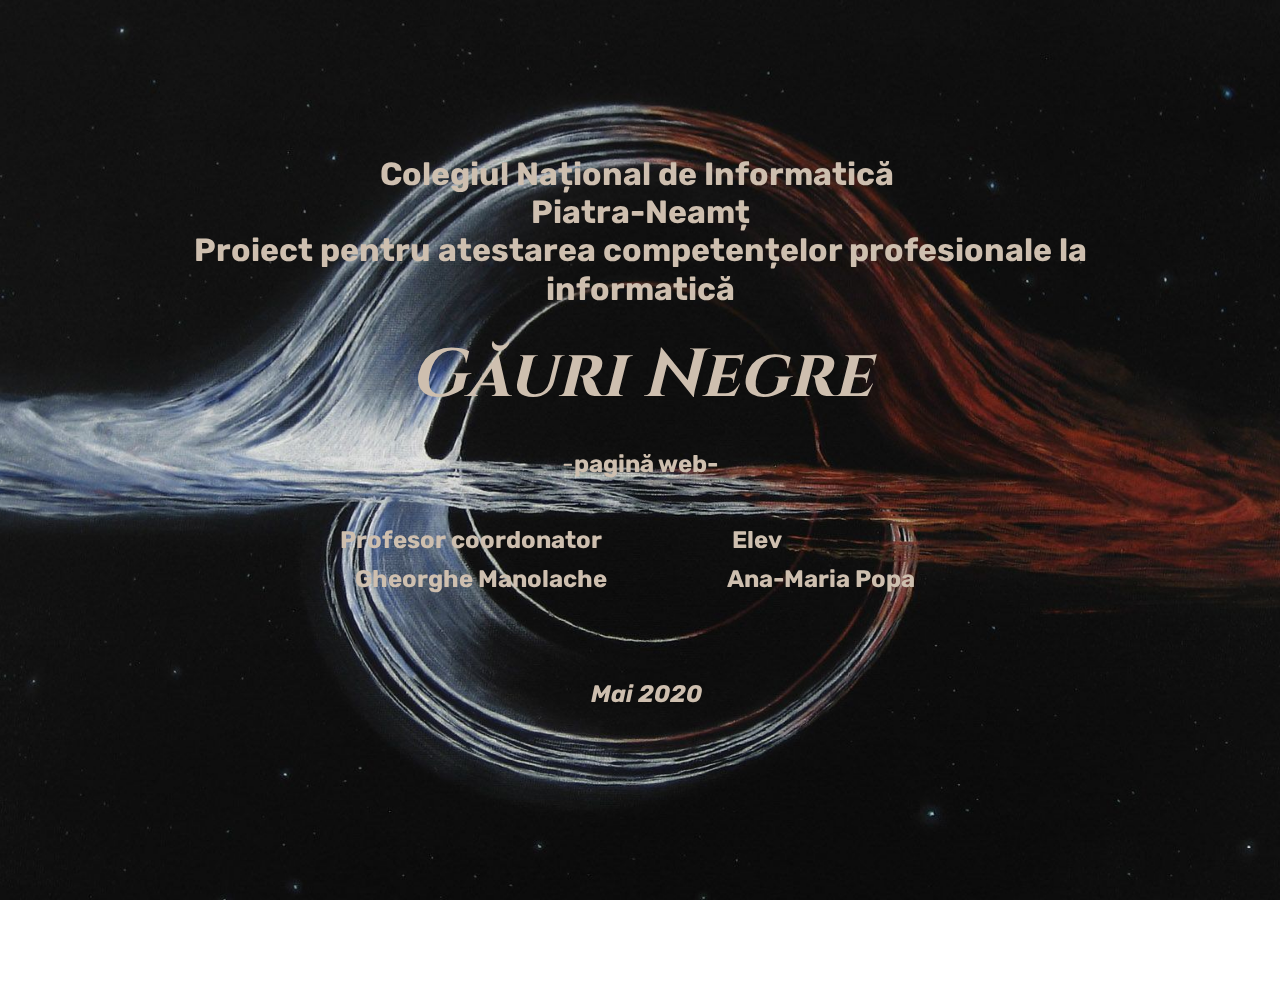
<file: atestat.html>
<!DOCTYPE html>
<html  >
<head>
  <!-- Site made with Mobirise Website Builder v4.11.2, https://mobirise.com -->
  <meta charset="UTF-8">
  <meta http-equiv="X-UA-Compatible" content="IE=edge">
  <meta name="generator" content="Mobirise v4.11.2, mobirise.com">
  <meta name="viewport" content="width=device-width, initial-scale=1, minimum-scale=1">
  <link rel="shortcut icon" href="assets/images/blackhole-placeholder-3.jpeg" type="image/x-icon">
  <meta name="description" content="">
  
  <title>ATESTAT</title>
  <link rel="stylesheet" href="assets/web/assets/mobirise-icons/mobirise-icons.css">
  <link rel="stylesheet" href="assets/bootstrap/css/bootstrap.min.css">
  <link rel="stylesheet" href="assets/bootstrap/css/bootstrap-grid.min.css">
  <link rel="stylesheet" href="assets/bootstrap/css/bootstrap-reboot.min.css">
  <link rel="stylesheet" href="assets/tether/tether.min.css">
  <link rel="stylesheet" href="assets/dropdown/css/style.css">
  <link rel="stylesheet" href="assets/theme/css/style.css">
  <link rel="preload" as="style" href="assets/mobirise/css/mbr-additional.css"><link rel="stylesheet" href="assets/mobirise/css/mbr-additional.css" type="text/css">
  
  
  
</head>
<body>
  <section class="header1 cid-rEv1SUzAHv mbr-fullscreen mbr-parallax-background" id="header1-e">

    

    <div class="mbr-overlay" style="opacity: 0; background-color: rgb(255, 255, 255);">
    </div>

    <div class="container">
        <div class="row justify-content-md-center">
            <div class="mbr-white col-md-10">
                <h1 class="mbr-section-title align-center mbr-bold pb-3 mbr-fonts-style display-2">
                    Colegiul Național de Informatică&nbsp;<br>Piatra-Neamț<br>Proiect pentru atestarea competențelor profesionale la informatică</h1>
                <h3 class="mbr-section-subtitle align-center mbr-light pb-3 mbr-fonts-style display-1"><strong><em>
                    Găuri Negre</em></strong></h3>
                <p class="mbr-text align-center pb-3 mbr-fonts-style display-5">-<strong>pagină web-</strong><br><br><strong>Profesor coordonator &nbsp; &nbsp; &nbsp; &nbsp; &nbsp; &nbsp; &nbsp; &nbsp; &nbsp; &nbsp; &nbsp; &nbsp; &nbsp;Elev &nbsp; &nbsp; &nbsp; &nbsp; &nbsp; &nbsp; &nbsp; &nbsp; &nbsp; &nbsp; &nbsp; &nbsp; &nbsp; &nbsp; &nbsp; &nbsp; </strong><br><strong>Gheorghe Manolache &nbsp; &nbsp; &nbsp; &nbsp; &nbsp; &nbsp; &nbsp; &nbsp; &nbsp; &nbsp; &nbsp; &nbsp;Ana-Maria Popa &nbsp;<br><br><br>&nbsp; &nbsp; &nbsp; &nbsp; &nbsp; &nbsp; &nbsp; &nbsp; &nbsp; &nbsp; &nbsp; &nbsp; &nbsp; &nbsp; &nbsp; <em>Mai 2020</em> &nbsp; &nbsp; &nbsp; &nbsp; &nbsp; &nbsp; </strong>&nbsp; &nbsp; &nbsp; &nbsp; &nbsp; &nbsp;&nbsp;</p>
                
            </div>
        </div>
    </div>

</section>

<section class="engine"><a href="https://mobirise.info">Mobirise</a></section><section class="menu cid-rFKgj2K8mT" once="menu" id="menu1-t">

    

    <nav class="navbar navbar-expand beta-menu navbar-dropdown align-items-center navbar-toggleable-sm bg-color transparent">
        <button class="navbar-toggler navbar-toggler-right" type="button" data-toggle="collapse" data-target="#navbarSupportedContent" aria-controls="navbarSupportedContent" aria-expanded="false" aria-label="Toggle navigation">
            <div class="hamburger">
                <span></span>
                <span></span>
                <span></span>
                <span></span>
            </div>
        </button>
        <div class="menu-logo">
            <div class="navbar-brand">
                
                <span class="navbar-caption-wrap"><a class="navbar-caption text-white display-4" href="index.html">GĂURI<br> NEGRE</a></span>
            </div>
        </div>
        <div class="collapse navbar-collapse" id="navbarSupportedContent">
            <ul class="navbar-nav nav-dropdown nav-right" data-app-modern-menu="true"><li class="nav-item">
                    <a class="nav-link link text-white display-4" href="atestat.html" aria-expanded="false">ATESTAT</a>           
                </li><li class="nav-item"><a class="nav-link link text-white display-4" href="informatii generale.html" aria-expanded="false">INFORMAȚII GENERALE</a></li><li class="nav-item"><a class="nav-link link text-white display-4" href="formare.html">FORMARE</a>  </li><li class="nav-item"><a class="nav-link link text-white display-4" href="curiozitati.html">CURIOZITĂȚI<br></a></li><li class="nav-item"><a class="nav-link link text-white display-4" href="istorie.html">ISTORIE</a></li><li class="nav-item"><a class="nav-link link text-white display-4" href="ce se afla intr-o gaura neagra.html">CE SE ALFĂ INTR-O GAURĂ NEAGRĂ?</a>  </li></ul>
            
        </div>
    </nav>
</section>


  <script src="assets/web/assets/jquery/jquery.min.js"></script>
  <script src="assets/popper/popper.min.js"></script>
  <script src="assets/bootstrap/js/bootstrap.min.js"></script>
  <script src="assets/tether/tether.min.js"></script>
  <script src="assets/smoothscroll/smooth-scroll.js"></script>
  <script src="assets/parallax/jarallax.min.js"></script>
  <script src="assets/dropdown/js/nav-dropdown.js"></script>
  <script src="assets/dropdown/js/navbar-dropdown.js"></script>
  <script src="assets/touchswipe/jquery.touch-swipe.min.js"></script>
  <script src="assets/theme/js/script.js"></script>
  
  
</body>
</html>
</file>
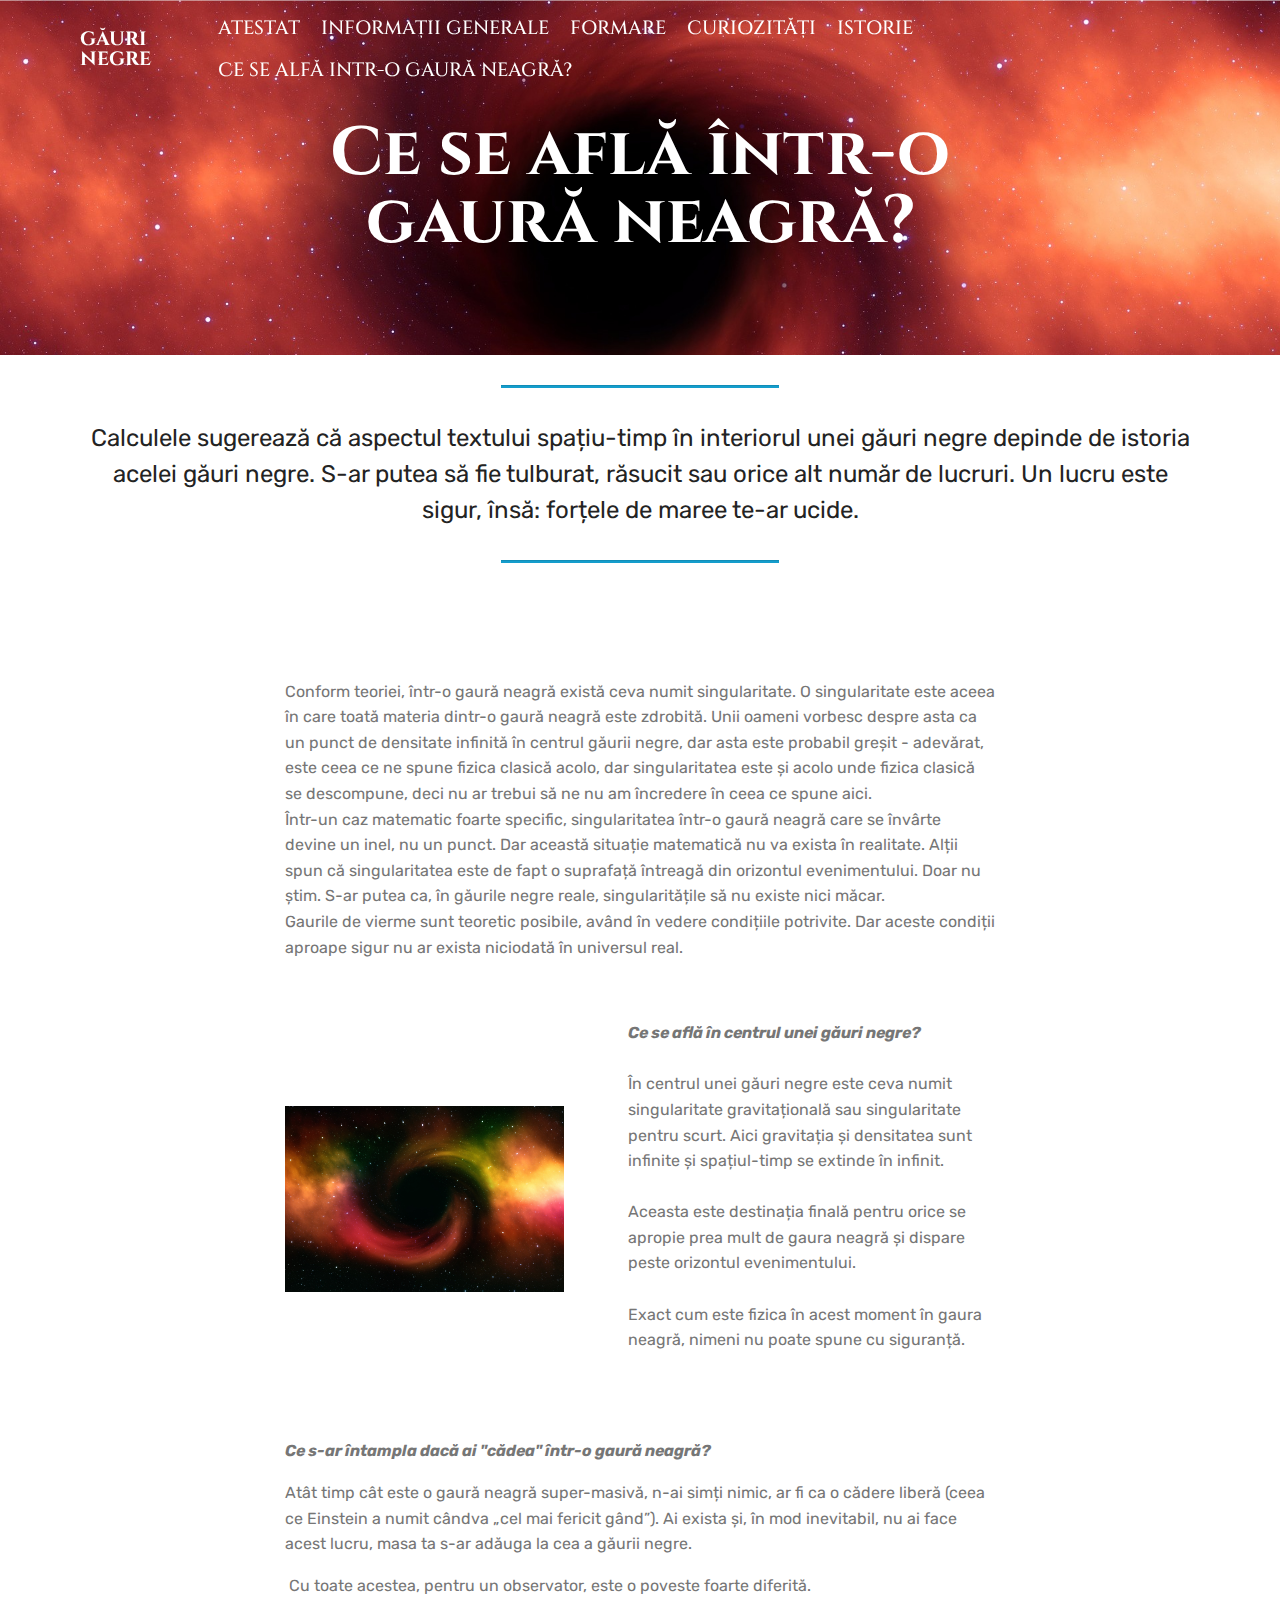
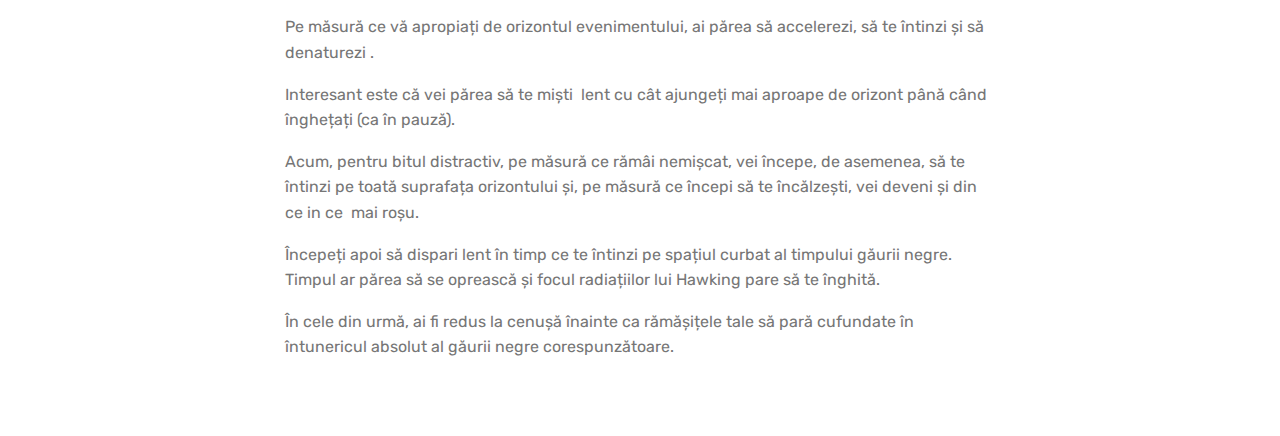
<file: ce se afla intr-o gaura neagra.html>
<!DOCTYPE html>
<html  >
<head>
  <!-- Site made with Mobirise Website Builder v4.11.2, https://mobirise.com -->
  <meta charset="UTF-8">
  <meta http-equiv="X-UA-Compatible" content="IE=edge">
  <meta name="generator" content="Mobirise v4.11.2, mobirise.com">
  <meta name="viewport" content="width=device-width, initial-scale=1, minimum-scale=1">
  <link rel="shortcut icon" href="assets/images/blackhole-placeholder-3.jpeg" type="image/x-icon">
  <meta name="description" content="Web Site Builder Description">
  
  <title>CE SE AFLA INTR-O GAURA NEAGRA</title>
  <link rel="stylesheet" href="assets/web/assets/mobirise-icons/mobirise-icons.css">
  <link rel="stylesheet" href="assets/bootstrap/css/bootstrap.min.css">
  <link rel="stylesheet" href="assets/bootstrap/css/bootstrap-grid.min.css">
  <link rel="stylesheet" href="assets/bootstrap/css/bootstrap-reboot.min.css">
  <link rel="stylesheet" href="assets/tether/tether.min.css">
  <link rel="stylesheet" href="assets/dropdown/css/style.css">
  <link rel="stylesheet" href="assets/theme/css/style.css">
  <link rel="preload" as="style" href="assets/mobirise/css/mbr-additional.css"><link rel="stylesheet" href="assets/mobirise/css/mbr-additional.css" type="text/css">
  
  
  
</head>
<body>
  <section class="menu cid-rFKgj2K8mT" once="menu" id="menu1-t">

    

    <nav class="navbar navbar-expand beta-menu navbar-dropdown align-items-center navbar-toggleable-sm bg-color transparent">
        <button class="navbar-toggler navbar-toggler-right" type="button" data-toggle="collapse" data-target="#navbarSupportedContent" aria-controls="navbarSupportedContent" aria-expanded="false" aria-label="Toggle navigation">
            <div class="hamburger">
                <span></span>
                <span></span>
                <span></span>
                <span></span>
            </div>
        </button>
        <div class="menu-logo">
            <div class="navbar-brand">
                
                <span class="navbar-caption-wrap"><a class="navbar-caption text-white display-4" href="index.html">GĂURI<br> NEGRE</a></span>
            </div>
        </div>
        <div class="collapse navbar-collapse" id="navbarSupportedContent">
            <ul class="navbar-nav nav-dropdown nav-right" data-app-modern-menu="true"><li class="nav-item">
                    <a class="nav-link link text-white display-4" href="atestat.html" aria-expanded="false">ATESTAT</a>           
                </li><li class="nav-item"><a class="nav-link link text-white display-4" href="informatii generale.html" aria-expanded="false">INFORMAȚII GENERALE</a></li><li class="nav-item"><a class="nav-link link text-white display-4" href="formare.html">FORMARE</a>  </li><li class="nav-item"><a class="nav-link link text-white display-4" href="curiozitati.html">CURIOZITĂȚI<br></a></li><li class="nav-item"><a class="nav-link link text-white display-4" href="istorie.html">ISTORIE</a></li><li class="nav-item"><a class="nav-link link text-white display-4" href="ce se afla intr-o gaura neagra.html">CE SE ALFĂ INTR-O GAURĂ NEAGRĂ?</a>  </li></ul>
            
        </div>
    </nav>
</section>

<section class="engine"><a href="https://mobirise.info/n">simple web templates</a></section><section class="mbr-section content5 cid-rH4UliRO98 mbr-parallax-background" id="content5-17">

    

    

    <div class="container">
        <div class="media-container-row">
            <div class="title col-12 col-md-8">
                <h2 class="align-center mbr-bold mbr-white pb-3 mbr-fonts-style display-1">Ce se află într-o gaură neagră?<br></h2>
                
                
                
            </div>
        </div>
    </div>
</section>

<section class="mbr-section article content9 cid-rH4VEUXtPV" id="content9-19">
    
     

    <div class="container">
        <div class="inner-container" style="width: 100%;">
            <hr class="line" style="width: 25%;">
            <div class="section-text align-center mbr-fonts-style display-5">Calculele sugerează că aspectul textului spațiu-timp în interiorul unei găuri negre depinde de istoria acelei găuri negre. S-ar putea să fie tulburat, răsucit sau orice alt număr de lucruri. Un lucru este sigur, însă: forțele de maree te-ar ucide.
</div>
            <hr class="line" style="width: 25%;">
        </div>
        </div>
</section>

<section class="mbr-section article content1 cid-rH4UXMuIwq" id="content1-18">
    
     

    <div class="container">
        <div class="media-container-row">
            <div class="mbr-text col-12 mbr-fonts-style display-7 col-md-8"><br><div><span style="font-size: 1rem;">Conform teoriei, într-o gaură neagră există ceva numit singularitate. O singularitate este aceea în care toată materia dintr-o gaură neagră este zdrobită. Unii oameni vorbesc despre asta ca un punct de densitate infinită în centrul găurii negre, dar asta este probabil greșit - adevărat, este ceea ce ne spune fizica clasică acolo, dar singularitatea este și acolo unde fizica clasică se descompune, deci nu ar trebui să ne nu am încredere în ceea ce spune aici.&nbsp;</span></div><div>
</div><div>Într-un caz matematic foarte specific, singularitatea într-o gaură neagră care se învârte devine un inel, nu un punct. Dar această situație matematică nu va exista în realitate. Alții spun că singularitatea este de fapt o suprafață întreagă din orizontul evenimentului. Doar nu știm. S-ar putea ca, în găurile negre reale, singularitățile să nu existe nici măcar.
</div><div>
</div><div>Gaurile de vierme sunt teoretic posibile, având în vedere condițiile potrivite. Dar aceste condiții aproape sigur nu ar exista niciodată în universul real.</div></div>
        </div>
    </div>
</section>

<section class="mbr-section content6 cid-rH4VHZkKhm" id="content6-1a">
    
     
    
    <div class="container">
        <div class="media-container-row">
            <div class="col-12 col-md-8">
                <div class="media-container-row">
                    <div class="mbr-figure" style="width: 85%;">
                      <img src="assets/images/mbr-5.jpg" alt="Mobirise" title="">  
                    </div>
                    <div class="media-content">
                        <div class="mbr-section-text">
                            <p class="mbr-text mb-0 mbr-fonts-style display-7"><strong><em>Ce se află în centrul unei găuri negre?</em></strong><br><br>În centrul unei găuri negre este ceva numit singularitate gravitațională sau singularitate pentru scurt. Aici gravitația și densitatea sunt infinite și spațiul-timp se extinde în infinit.
<br>
<br>Aceasta este destinația finală pentru orice se apropie prea mult de gaura neagră și dispare peste orizontul evenimentului.
<br>
<br>Exact cum este fizica în acest moment în gaura neagră, nimeni nu poate spune cu siguranță.<strong><em><br></em></strong><strong><br></strong></p>
                        </div>
                    </div>
                </div>
            </div>
        </div>
    </div>
</section>

<section class="mbr-section article content1 cid-rH4WlCqMlH" id="content1-1b">
    
     

    <div class="container">
        <div class="media-container-row">
            <div class="mbr-text col-12 mbr-fonts-style display-7 col-md-8"><p><strong><em>Ce s-ar întampla dacă ai "cădea" într-o gaură neagră?</em></strong></p><p>Atât timp cât este o gaură neagră super-masivă, n-ai simți nimic, ar fi ca o cădere liberă (ceea ce Einstein a numit cândva „cel mai fericit gând”). Ai exista și, în mod inevitabil, nu ai face acest lucru, masa ta s-ar adăuga la cea a găurii negre.
</p><p><span style="font-size: 1rem;">&nbsp;</span><span style="font-size: 1rem;">Cu toate acestea, pentru un observator, este o poveste foarte diferită.&nbsp;</span></p><p>
<span style="font-size: 1rem;">Pe măsură ce vă apropiați de orizontul evenimentului, ai părea să accelerezi, să te întinzi și să denaturezi .&nbsp;</span></p><p>
<span style="font-size: 1rem;">Interesant este că vei părea să te miști &nbsp;lent cu cât ajungeți mai aproape de orizont până când înghețați (ca în pauză).&nbsp;</span></p><p>
<span style="font-size: 1rem;">Acum, pentru bitul distractiv, pe măsură ce rămâi nemișcat, vei începe, de asemenea, să te întinzi pe toată suprafața orizontului și, pe măsură ce începi să te încălzești, vei deveni și din ce in ce &nbsp;mai roșu.&nbsp;</span></p><p>
<span style="font-size: 1rem;">Începeți apoi să dispari lent în timp ce te întinzi pe spațiul curbat al timpului găurii negre. Timpul ar părea să se oprească și focul radiațiilor lui Hawking pare să te înghită.&nbsp;</span></p><p>
<span style="font-size: 1rem;">În cele din urmă, ai fi redus la cenușă înainte ca rămășițele tale să pară cufundate în întunericul absolut al găurii negre corespunzătoare.</span></p></div>
        </div>
    </div>
</section>


  <script src="assets/web/assets/jquery/jquery.min.js"></script>
  <script src="assets/popper/popper.min.js"></script>
  <script src="assets/bootstrap/js/bootstrap.min.js"></script>
  <script src="assets/tether/tether.min.js"></script>
  <script src="assets/smoothscroll/smooth-scroll.js"></script>
  <script src="assets/dropdown/js/nav-dropdown.js"></script>
  <script src="assets/dropdown/js/navbar-dropdown.js"></script>
  <script src="assets/touchswipe/jquery.touch-swipe.min.js"></script>
  <script src="assets/parallax/jarallax.min.js"></script>
  <script src="assets/theme/js/script.js"></script>
  
  
</body>
</html>
</file>
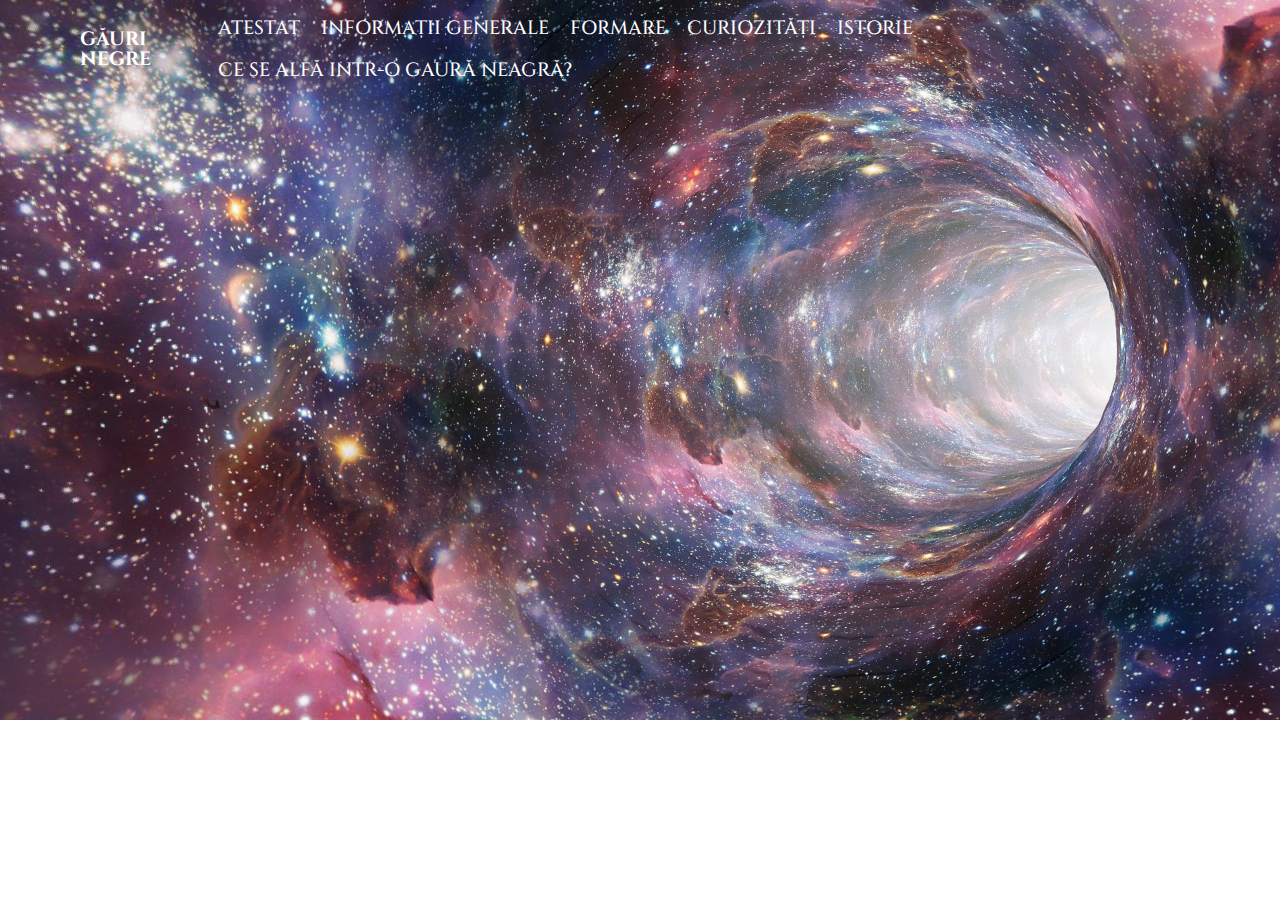
<file: ce_se_afla_intr-o_gaura_neagra.html>
<!DOCTYPE html>
<html  >
<head>
  <!-- Site made with Mobirise Website Builder v4.11.2, https://mobirise.com -->
  <meta charset="UTF-8">
  <meta http-equiv="X-UA-Compatible" content="IE=edge">
  <meta name="generator" content="Mobirise v4.11.2, mobirise.com">
  <meta name="viewport" content="width=device-width, initial-scale=1, minimum-scale=1">
  <link rel="shortcut icon" href="assets/images/blackhole-placeholder-3.jpeg" type="image/x-icon">
  <meta name="description" content="Web Maker Description">
  
  <title>CE SE AFLA INTR-O GAURA NEAGRA?</title>
  <link rel="stylesheet" href="assets/web/assets/mobirise-icons/mobirise-icons.css">
  <link rel="stylesheet" href="assets/bootstrap/css/bootstrap.min.css">
  <link rel="stylesheet" href="assets/bootstrap/css/bootstrap-grid.min.css">
  <link rel="stylesheet" href="assets/bootstrap/css/bootstrap-reboot.min.css">
  <link rel="stylesheet" href="assets/tether/tether.min.css">
  <link rel="stylesheet" href="assets/dropdown/css/style.css">
  <link rel="stylesheet" href="assets/theme/css/style.css">
  <link rel="preload" as="style" href="assets/mobirise/css/mbr-additional.css"><link rel="stylesheet" href="assets/mobirise/css/mbr-additional.css" type="text/css">
  
  
  
</head>
<body>
  <section class="menu cid-rFKgj2K8mT" once="menu" id="menu1-t">

    

    <nav class="navbar navbar-expand beta-menu navbar-dropdown align-items-center navbar-toggleable-sm bg-color transparent">
        <button class="navbar-toggler navbar-toggler-right" type="button" data-toggle="collapse" data-target="#navbarSupportedContent" aria-controls="navbarSupportedContent" aria-expanded="false" aria-label="Toggle navigation">
            <div class="hamburger">
                <span></span>
                <span></span>
                <span></span>
                <span></span>
            </div>
        </button>
        <div class="menu-logo">
            <div class="navbar-brand">
                
                <span class="navbar-caption-wrap"><a class="navbar-caption text-white display-4" href="index.html">GĂURI<br> NEGRE</a></span>
            </div>
        </div>
        <div class="collapse navbar-collapse" id="navbarSupportedContent">
            <ul class="navbar-nav nav-dropdown nav-right" data-app-modern-menu="true"><li class="nav-item">
                    <a class="nav-link link text-white display-4" href="atestat.html" aria-expanded="false">ATESTAT</a>           
                </li><li class="nav-item"><a class="nav-link link text-white display-4" href="informatii generale.html" aria-expanded="false">INFORMAȚII GENERALE</a></li><li class="nav-item"><a class="nav-link link text-white display-4" href="formare.html">FORMARE</a>  </li><li class="nav-item"><a class="nav-link link text-white display-4" href="curiozitati.html">CURIOZITĂȚI<br></a></li><li class="nav-item"><a class="nav-link link text-white display-4" href="istorie.html">ISTORIE</a></li><li class="nav-item"><a class="nav-link link text-white display-4" href="ce se afla intr-o gaura neagra.html">CE SE ALFĂ INTR-O GAURĂ NEAGRĂ?</a>  </li></ul>
            
        </div>
    </nav>
</section>

<section class="engine"><a href="https://mobirise.info/i">free web creation software</a></section><section class="cid-rEdQKTTVly" id="image2-9">

    

    <figure class="mbr-figure">
        <div class="image-block" style="width: 100%;">
            <img src="assets/images/mbr-2.jpg" alt="Mobirise" title="">
            
        </div>
    </figure>
</section>


  <script src="assets/web/assets/jquery/jquery.min.js"></script>
  <script src="assets/popper/popper.min.js"></script>
  <script src="assets/bootstrap/js/bootstrap.min.js"></script>
  <script src="assets/tether/tether.min.js"></script>
  <script src="assets/smoothscroll/smooth-scroll.js"></script>
  <script src="assets/dropdown/js/nav-dropdown.js"></script>
  <script src="assets/dropdown/js/navbar-dropdown.js"></script>
  <script src="assets/touchswipe/jquery.touch-swipe.min.js"></script>
  <script src="assets/theme/js/script.js"></script>
  
  
</body>
</html>
</file>
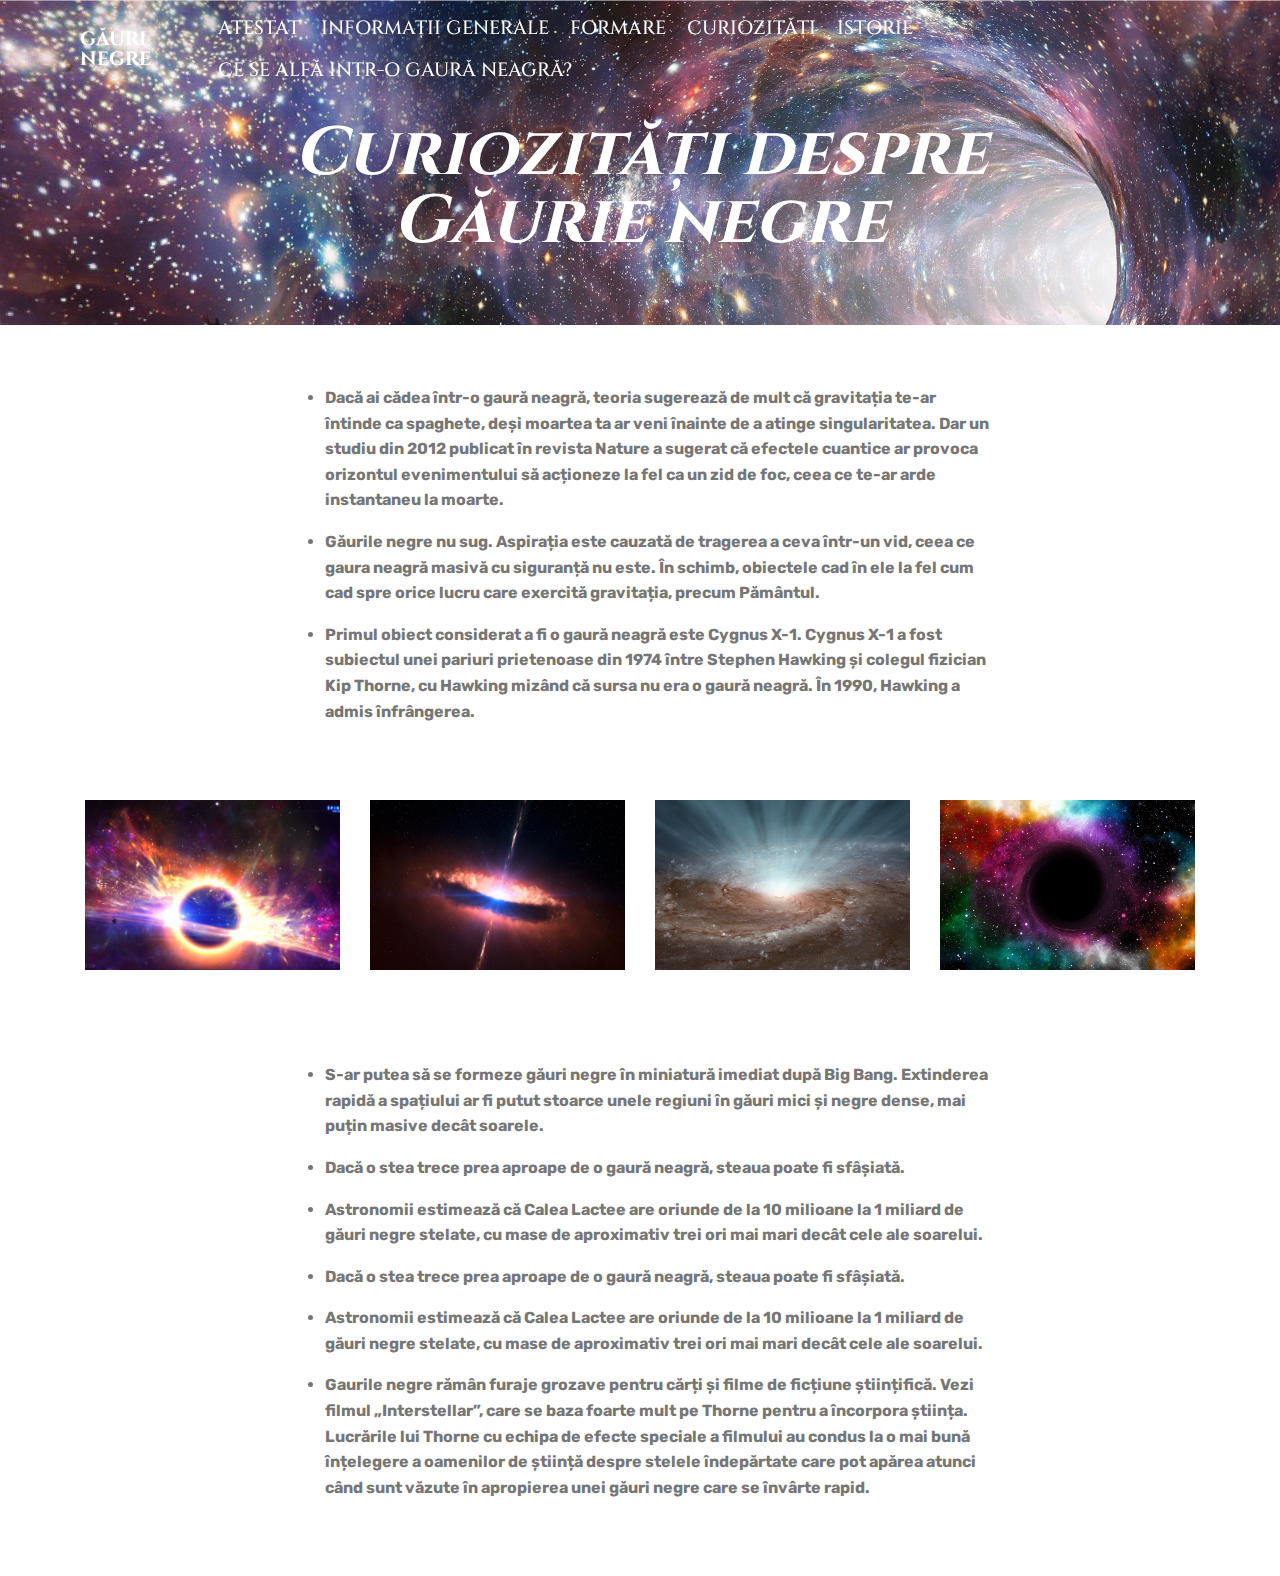
<file: curiozitati.html>
<!DOCTYPE html>
<html  >
<head>
  <!-- Site made with Mobirise Website Builder v4.11.2, https://mobirise.com -->
  <meta charset="UTF-8">
  <meta http-equiv="X-UA-Compatible" content="IE=edge">
  <meta name="generator" content="Mobirise v4.11.2, mobirise.com">
  <meta name="viewport" content="width=device-width, initial-scale=1, minimum-scale=1">
  <link rel="shortcut icon" href="assets/images/blackhole-placeholder-3.jpeg" type="image/x-icon">
  <meta name="description" content="Web Maker Description">
  
  <title>CURIOZITATI</title>
  <link rel="stylesheet" href="assets/web/assets/mobirise-icons/mobirise-icons.css">
  <link rel="stylesheet" href="assets/bootstrap/css/bootstrap.min.css">
  <link rel="stylesheet" href="assets/bootstrap/css/bootstrap-grid.min.css">
  <link rel="stylesheet" href="assets/bootstrap/css/bootstrap-reboot.min.css">
  <link rel="stylesheet" href="assets/tether/tether.min.css">
  <link rel="stylesheet" href="assets/dropdown/css/style.css">
  <link rel="stylesheet" href="assets/theme/css/style.css">
  <link rel="preload" as="style" href="assets/mobirise/css/mbr-additional.css"><link rel="stylesheet" href="assets/mobirise/css/mbr-additional.css" type="text/css">
  
  
  
</head>
<body>
  <section class="menu cid-rFKgj2K8mT" once="menu" id="menu1-t">

    

    <nav class="navbar navbar-expand beta-menu navbar-dropdown align-items-center navbar-toggleable-sm bg-color transparent">
        <button class="navbar-toggler navbar-toggler-right" type="button" data-toggle="collapse" data-target="#navbarSupportedContent" aria-controls="navbarSupportedContent" aria-expanded="false" aria-label="Toggle navigation">
            <div class="hamburger">
                <span></span>
                <span></span>
                <span></span>
                <span></span>
            </div>
        </button>
        <div class="menu-logo">
            <div class="navbar-brand">
                
                <span class="navbar-caption-wrap"><a class="navbar-caption text-white display-4" href="index.html">GĂURI<br> NEGRE</a></span>
            </div>
        </div>
        <div class="collapse navbar-collapse" id="navbarSupportedContent">
            <ul class="navbar-nav nav-dropdown nav-right" data-app-modern-menu="true"><li class="nav-item">
                    <a class="nav-link link text-white display-4" href="atestat.html" aria-expanded="false">ATESTAT</a>           
                </li><li class="nav-item"><a class="nav-link link text-white display-4" href="informatii generale.html" aria-expanded="false">INFORMAȚII GENERALE</a></li><li class="nav-item"><a class="nav-link link text-white display-4" href="formare.html">FORMARE</a>  </li><li class="nav-item"><a class="nav-link link text-white display-4" href="curiozitati.html">CURIOZITĂȚI<br></a></li><li class="nav-item"><a class="nav-link link text-white display-4" href="istorie.html">ISTORIE</a></li><li class="nav-item"><a class="nav-link link text-white display-4" href="ce se afla intr-o gaura neagra.html">CE SE ALFĂ INTR-O GAURĂ NEAGRĂ?</a>  </li></ul>
            
        </div>
    </nav>
</section>

<section class="engine"><a href="https://mobirise.info/d">web maker</a></section><section class="mbr-section content5 cid-rH4QbGrSV5 mbr-parallax-background" id="content5-13">

    

    

    <div class="container">
        <div class="media-container-row">
            <div class="title col-12 col-md-8">
                <h2 class="align-center mbr-bold mbr-white pb-3 mbr-fonts-style display-1"><em>Curiozități despre Găurie negre</em></h2>
                
                
                
            </div>
        </div>
    </div>
</section>

<section class="mbr-section article content12 cid-rH4QKyuuqv" id="content12-14">
     

    <div class="container">
        <div class="media-container-row">
            <div class="mbr-text counter-container col-12 col-md-8 mbr-fonts-style display-7">
                <ul>
                    <li><strong>Dacă ai cădea într-o gaură neagră, teoria sugerează de mult că gravitația te-ar întinde ca spaghete, deși moartea ta ar veni înainte de a atinge singularitatea. Dar un studiu din 2012 publicat în revista Nature a sugerat că efectele cuantice ar provoca orizontul evenimentului să acționeze la fel ca un zid de foc, ceea ce te-ar arde instantaneu la moarte.</strong></li><li><strong>Găurile negre nu sug. Aspirația este cauzată de tragerea a ceva într-un vid, ceea ce gaura neagră masivă cu siguranță nu este. În schimb, obiectele cad în ele la fel cum cad spre orice lucru care exercită gravitația, precum Pământul.</strong></li><li><strong>Primul obiect considerat a fi o gaură neagră este Cygnus X-1. Cygnus X-1 a fost subiectul unei pariuri prietenoase din 1974 între Stephen Hawking și colegul fizician Kip Thorne, cu Hawking mizând că sursa nu era o gaură neagră. În 1990, Hawking a admis înfrângerea.</strong></li>
                </ul>
            </div>
        </div>
    </div>
</section>

<section class="mbr-gallery gallery5 cid-rH4RNA2rEg" id="gallery5-15">

    

    

    <div class="container">
        
        
        <div class="row" id="gallery" data-toggle="modal" data-target="#carouselModal">
            <div class="col-sm-6 col-md-4 col-lg-3 item gallery-image">
                <div class="item-wrapper">
                    <img class="w-100" src="assets/images/860676.jpg" alt="" data-target="#mbrCarousel" data-slide-to="2" title="">
                </div>
            </div><div class="col-sm-6 col-md-4 col-lg-3 item gallery-image">
                <div class="item-wrapper">
                    <img class="w-100" src="assets/images/514873.jpg" alt="" data-target="#mbrCarousel" data-slide-to="3" title="">
                </div>
            </div><div class="col-sm-6 col-md-4 col-lg-3 item gallery-image">
                <div class="item-wrapper">
                    <img class="w-100" src="assets/images/mbr-3.jpg" alt="" data-target="#mbrCarousel" data-slide-to="0" title="">
                </div>
            </div>
            <div class="col-sm-6 col-md-4 col-lg-3 item gallery-image">
                <div class="item-wrapper">
                    <img class="w-100" src="assets/images/mbr-4.jpg" alt="" data-target="#mbrCarousel" data-slide-to="1" title="">
                </div>
            </div>
            
            
        </div>

        <div class="modal mbr-slider fade" id="carouselModal" tabindex="-1" role="dialog" aria-hidden="true">
            <div class="modal-dialog" role="document">
                <div class="modal-content">
                    <div class="modal-body">
                        <div id="mbrCarousel" class="carousel slide" data-ride="carousel">
                            <div class="carousel-inner">
                                <div class="carousel-item active">
                                    <img class="d-block w-100" src="assets/images/background1.jpg" alt="">
                                </div>
                                <div class="carousel-item">
                                    <img class="d-block w-100" src="assets/images/background2.jpg" alt="">
                                </div>
                                <div class="carousel-item">
                                    <img class="d-block w-100" src="assets/images/background3.jpg" alt="">
                                </div>
                                <div class="carousel-item">
                                    <img class="d-block w-100" src="assets/images/background4.jpg" alt="">
                                </div>
                            </div>
                            <ol class="carousel-indicators">
                                <li data-target="#mbrCarousel" data-slide-to="0" class="active"></li>
                                <li data-target="#mbrCarousel" data-slide-to="1"></li>
                                <li data-target="#mbrCarousel" data-slide-to="2"></li>
                                <li data-target="#mbrCarousel" data-slide-to="3"></li>
                            </ol>
                            <a role="button" href="" class="close" data-dismiss="modal" aria-label="Close">
                            </a>
                            <a class="carousel-control-prev carousel-control" href="#mbrCarousel" role="button" data-slide="prev">
                                <span class="mbri-left mbr-iconfont" aria-hidden="true"></span>
                                <span class="sr-only">Previous</span>
                            </a>
                            <a class="carousel-control-next carousel-control" href="#mbrCarousel" role="button" data-slide="next">
                                <span class="mbri-right mbr-iconfont" aria-hidden="true"></span>
                                <span class="sr-only">Next</span>
                            </a>
                        </div>
                    </div>
                </div>
            </div>
        </div>
    </div>
</section>

<section class="mbr-section article content12 cid-rH4Sd97Co4" id="content12-16">
     

    <div class="container">
        <div class="media-container-row">
            <div class="mbr-text counter-container col-12 col-md-8 mbr-fonts-style display-7">
                <ul>
                    <li><strong>S-ar putea să se formeze găuri negre în miniatură imediat după Big Bang. Extinderea rapidă a spațiului ar fi putut stoarce unele regiuni în găuri mici și negre dense, mai puțin masive decât soarele.
</strong></li><li><strong>Dacă o stea trece prea aproape de o gaură neagră, steaua poate fi sfâșiată.
</strong></li><li><strong>Astronomii estimează că Calea Lactee are oriunde de la 10 milioane la 1 miliard de găuri negre stelate, cu mase de aproximativ trei ori mai mari decât cele ale soarelui.
</strong></li><li><strong>Dacă o stea trece prea aproape de o gaură neagră, steaua poate fi sfâșiată.
</strong></li><li><strong>Astronomii estimează că Calea Lactee are oriunde de la 10 milioane la 1 miliard de găuri negre stelate, cu mase de aproximativ trei ori mai mari decât cele ale soarelui.
</strong></li><li><strong>Gaurile negre rămân furaje grozave pentru cărți și filme de ficțiune științifică. Vezi filmul „Interstellar”, care se baza foarte mult pe Thorne pentru a încorpora știința. Lucrările lui Thorne cu echipa de efecte speciale a filmului au condus la o mai bună înțelegere a oamenilor de știință despre stelele îndepărtate care pot apărea atunci când sunt văzute în apropierea unei găuri negre care se învârte rapid.</strong></li>
                </ul>
            </div>
        </div>
    </div>
</section>


  <script src="assets/web/assets/jquery/jquery.min.js"></script>
  <script src="assets/popper/popper.min.js"></script>
  <script src="assets/bootstrap/js/bootstrap.min.js"></script>
  <script src="assets/tether/tether.min.js"></script>
  <script src="assets/smoothscroll/smooth-scroll.js"></script>
  <script src="assets/dropdown/js/nav-dropdown.js"></script>
  <script src="assets/dropdown/js/navbar-dropdown.js"></script>
  <script src="assets/touchswipe/jquery.touch-swipe.min.js"></script>
  <script src="assets/parallax/jarallax.min.js"></script>
  <script src="assets/theme/js/script.js"></script>
  
  
</body>
</html>
</file>
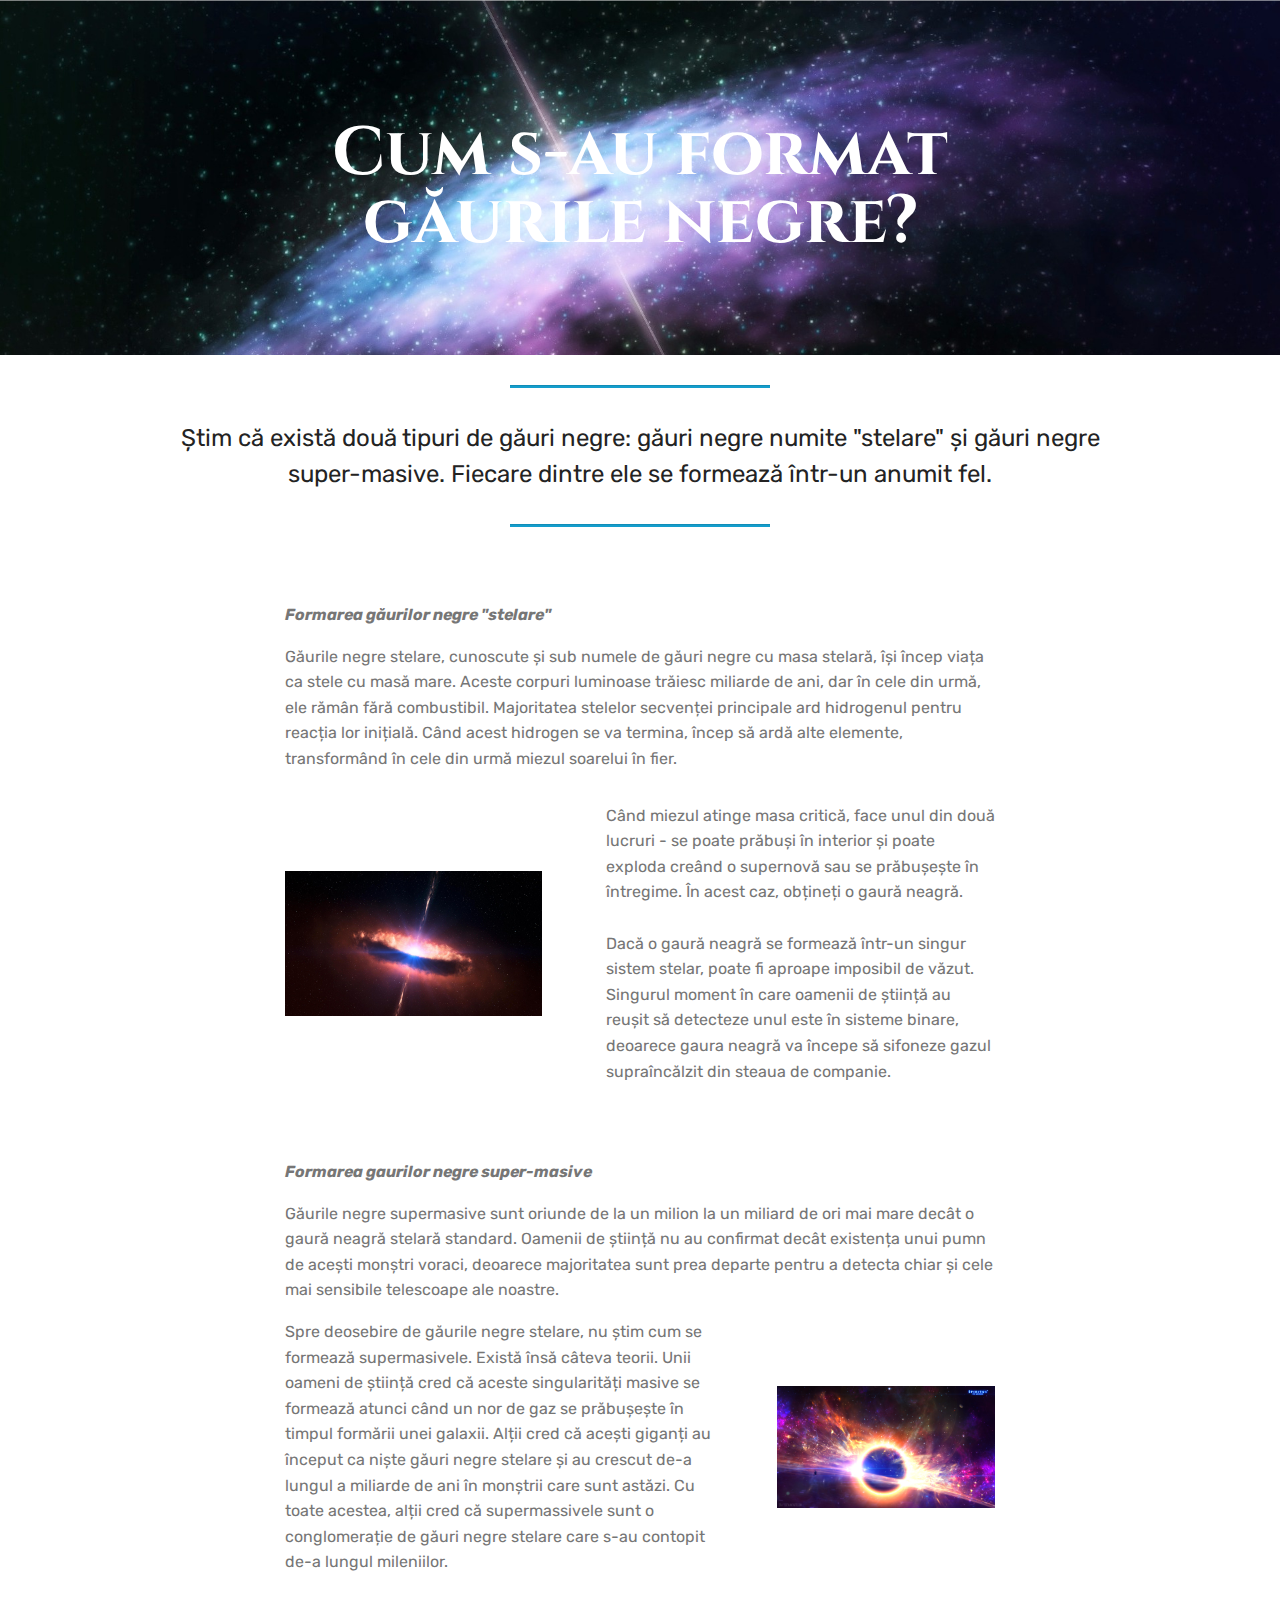
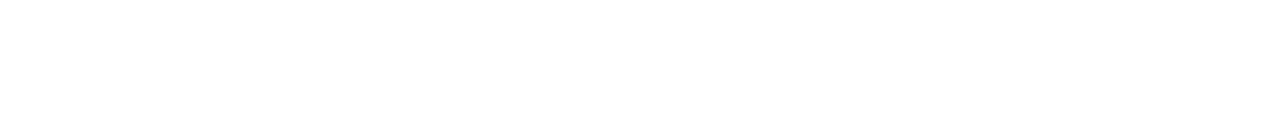
<file: formare.html>
<!DOCTYPE html>
<html  >
<head>
  <!-- Site made with Mobirise Website Builder v4.11.2, https://mobirise.com -->
  <meta charset="UTF-8">
  <meta http-equiv="X-UA-Compatible" content="IE=edge">
  <meta name="generator" content="Mobirise v4.11.2, mobirise.com">
  <meta name="viewport" content="width=device-width, initial-scale=1, minimum-scale=1">
  <link rel="shortcut icon" href="assets/images/blackhole-placeholder-3.jpeg" type="image/x-icon">
  <meta name="description" content="Site Creator Description">
  
  <title>FORMARE</title>
  <link rel="stylesheet" href="assets/web/assets/mobirise-icons/mobirise-icons.css">
  <link rel="stylesheet" href="assets/bootstrap/css/bootstrap.min.css">
  <link rel="stylesheet" href="assets/bootstrap/css/bootstrap-grid.min.css">
  <link rel="stylesheet" href="assets/bootstrap/css/bootstrap-reboot.min.css">
  <link rel="stylesheet" href="assets/tether/tether.min.css">
  <link rel="stylesheet" href="assets/dropdown/css/style.css">
  <link rel="stylesheet" href="assets/theme/css/style.css">
  <link rel="preload" as="style" href="assets/mobirise/css/mbr-additional.css"><link rel="stylesheet" href="assets/mobirise/css/mbr-additional.css" type="text/css">
  
  
  
</head>
<body>
  <section class="mbr-section content5 cid-rFK9ZGjQw2 mbr-parallax-background" id="content5-k">

    

    

    <div class="container">
        <div class="media-container-row">
            <div class="title col-12 col-md-8">
                <h2 class="align-center mbr-bold mbr-white pb-3 mbr-fonts-style display-1">Cum s-au format găurile negre?</h2>
                
                
                
            </div>
        </div>
    </div>
</section>

<section class="engine"><a href="https://mobirise.info/v">free html templates</a></section><section class="mbr-section article content9 cid-rFKbkDwHuF" id="content9-l">
    
     

    <div class="container">
        <div class="inner-container" style="width: 87%;">
            <hr class="line" style="width: 27%;">
            <div class="section-text align-center mbr-fonts-style display-5">Știm că există două tipuri de găuri negre: găuri negre numite "stelare" și găuri negre super-masive. Fiecare dintre ele se formează într-un anumit fel.</div>
            <hr class="line" style="width: 27%;">
        </div>
        </div>
</section>

<section class="mbr-section article content1 cid-rFKcLkddqj" id="content1-m">
    
     

    <div class="container">
        <div class="media-container-row">
            <div class="mbr-text col-12 mbr-fonts-style display-7 col-md-8"><p><em><strong>Formarea găurilor negre "stelare"</strong></em></p><p>Găurile negre stelare, cunoscute și sub numele de găuri negre cu masa stelară, își încep viața ca stele cu masă mare. Aceste corpuri luminoase trăiesc miliarde de ani, dar în cele din urmă, ele rămân fără combustibil. Majoritatea stelelor secvenței principale ard hidrogenul pentru reacția lor inițială. Când acest hidrogen se va termina, încep să ardă alte elemente, transformând în cele din urmă miezul soarelui în fier.</p></div>
        </div>
    </div>
</section>

<section class="mbr-section content6 cid-rFKd3T3VJb" id="content6-n">
    
     
    
    <div class="container">
        <div class="media-container-row">
            <div class="col-12 col-md-8">
                <div class="media-container-row">
                    <div class="mbr-figure" style="width: 75%;">
                      <img src="assets/images/514873.jpg" alt="Mobirise" title="">  
                    </div>
                    <div class="media-content">
                        <div class="mbr-section-text">
                            <p class="mbr-text mb-0 mbr-fonts-style display-7">Când miezul atinge masa critică, face unul din două lucruri - se poate prăbuși în interior și poate exploda creând o supernovă sau se prăbușește în întregime. În acest caz, obțineți o gaură neagră.
<br><br>Dacă o gaură neagră se formează într-un singur sistem stelar, poate fi aproape imposibil de văzut. Singurul moment în care oamenii de știință au reușit să detecteze unul este în sisteme binare, deoarece gaura neagră va începe să sifoneze gazul supraîncălzit din steaua de companie.</p>
                        </div>
                    </div>
                </div>
            </div>
        </div>
    </div>
</section>

<section class="mbr-section article content1 cid-rFKdInB3Mp" id="content1-o">
    
     

    <div class="container">
        <div class="media-container-row">
            <div class="mbr-text col-12 mbr-fonts-style display-7 col-md-8"><p><strong><em>Formarea gaurilor negre super-masive</em></strong></p><p>Găurile negre supermasive sunt oriunde de la un milion la un miliard de ori mai mare decât o gaură neagră stelară standard. Oamenii de știință nu au confirmat decât existența unui pumn de acești monștri voraci, deoarece majoritatea sunt prea departe pentru a detecta chiar și cele mai sensibile telescoape ale noastre.</p></div>
        </div>
    </div>
</section>

<section class="mbr-section content6 cid-rFKepGuHwT" id="content6-p">
    
     
    
    <div class="container">
        <div class="media-container-row">
            <div class="col-12 col-md-8">
                <div class="media-container-row">
                    <div class="mbr-figure" style="width: 60%;">
                      <img src="assets/images/860676.jpg" alt="Mobirise" title="">  
                    </div>
                    <div class="media-content">
                        <div class="mbr-section-text">
                            <p class="mbr-text mb-0 mbr-fonts-style display-7">Spre deosebire de găurile negre stelare, nu știm cum se formează supermasivele. Există însă câteva teorii. Unii oameni de știință cred că aceste singularități masive se formează atunci când un nor de gaz se prăbușește în timpul formării unei galaxii. Alții cred că acești giganți au început ca niște găuri negre stelare și au crescut de-a lungul a miliarde de ani în monștrii care sunt astăzi. Cu toate acestea, alții cred că supermassivele sunt o conglomerație de găuri negre stelare care s-au contopit de-a lungul mileniilor.</p>
                        </div>
                    </div>
                </div>
            </div>
        </div>
    </div>
</section>

<section class="menu cid-rFKgj2K8mT" once="menu" id="menu1-t">

    

    <nav class="navbar navbar-expand beta-menu navbar-dropdown align-items-center navbar-toggleable-sm bg-color transparent">
        <button class="navbar-toggler navbar-toggler-right" type="button" data-toggle="collapse" data-target="#navbarSupportedContent" aria-controls="navbarSupportedContent" aria-expanded="false" aria-label="Toggle navigation">
            <div class="hamburger">
                <span></span>
                <span></span>
                <span></span>
                <span></span>
            </div>
        </button>
        <div class="menu-logo">
            <div class="navbar-brand">
                
                <span class="navbar-caption-wrap"><a class="navbar-caption text-white display-4" href="index.html">GĂURI<br> NEGRE</a></span>
            </div>
        </div>
        <div class="collapse navbar-collapse" id="navbarSupportedContent">
            <ul class="navbar-nav nav-dropdown nav-right" data-app-modern-menu="true"><li class="nav-item">
                    <a class="nav-link link text-white display-4" href="atestat.html" aria-expanded="false">ATESTAT</a>           
                </li><li class="nav-item"><a class="nav-link link text-white display-4" href="informatii generale.html" aria-expanded="false">INFORMAȚII GENERALE</a></li><li class="nav-item"><a class="nav-link link text-white display-4" href="formare.html">FORMARE</a>  </li><li class="nav-item"><a class="nav-link link text-white display-4" href="curiozitati.html">CURIOZITĂȚI<br></a></li><li class="nav-item"><a class="nav-link link text-white display-4" href="istorie.html">ISTORIE</a></li><li class="nav-item"><a class="nav-link link text-white display-4" href="ce se afla intr-o gaura neagra.html">CE SE ALFĂ INTR-O GAURĂ NEAGRĂ?</a>  </li></ul>
            
        </div>
    </nav>
</section>


  <script src="assets/web/assets/jquery/jquery.min.js"></script>
  <script src="assets/popper/popper.min.js"></script>
  <script src="assets/bootstrap/js/bootstrap.min.js"></script>
  <script src="assets/tether/tether.min.js"></script>
  <script src="assets/smoothscroll/smooth-scroll.js"></script>
  <script src="assets/parallax/jarallax.min.js"></script>
  <script src="assets/dropdown/js/nav-dropdown.js"></script>
  <script src="assets/dropdown/js/navbar-dropdown.js"></script>
  <script src="assets/touchswipe/jquery.touch-swipe.min.js"></script>
  <script src="assets/theme/js/script.js"></script>
  
  
</body>
</html>
</file>
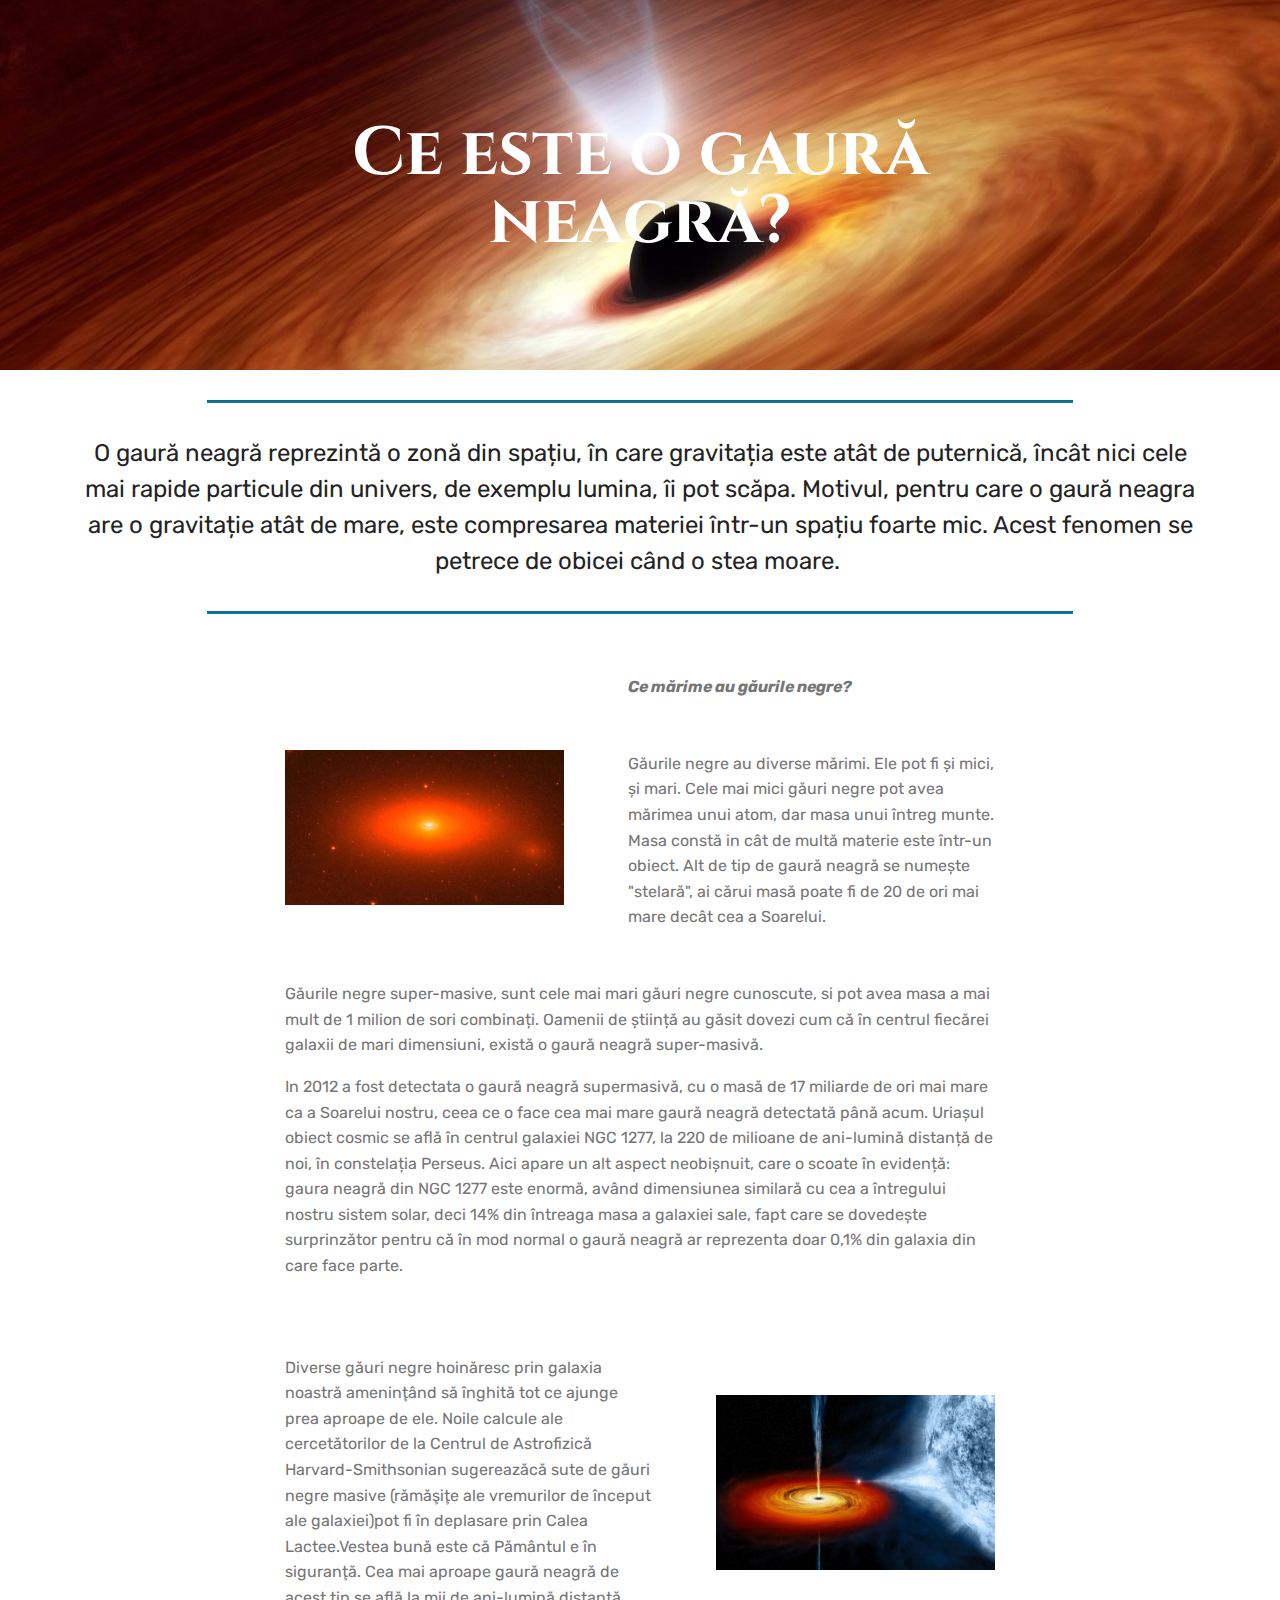
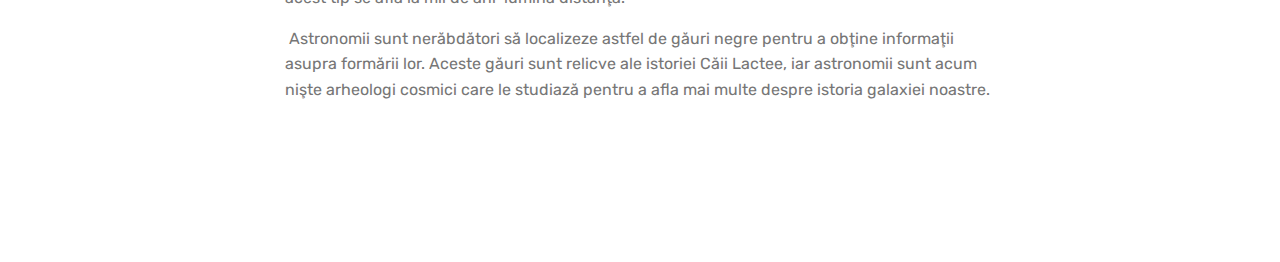
<file: informatii generale.html>
<!DOCTYPE html>
<html  >
<head>
  <!-- Site made with Mobirise Website Builder v4.11.2, https://mobirise.com -->
  <meta charset="UTF-8">
  <meta http-equiv="X-UA-Compatible" content="IE=edge">
  <meta name="generator" content="Mobirise v4.11.2, mobirise.com">
  <meta name="viewport" content="width=device-width, initial-scale=1, minimum-scale=1">
  <link rel="shortcut icon" href="assets/images/blackhole-placeholder-3.jpeg" type="image/x-icon">
  <meta name="description" content="Web Site Creator Description">
  
  <title>INFORMATII GENERALE</title>
  <link rel="stylesheet" href="assets/web/assets/mobirise-icons/mobirise-icons.css">
  <link rel="stylesheet" href="assets/bootstrap/css/bootstrap.min.css">
  <link rel="stylesheet" href="assets/bootstrap/css/bootstrap-grid.min.css">
  <link rel="stylesheet" href="assets/bootstrap/css/bootstrap-reboot.min.css">
  <link rel="stylesheet" href="assets/tether/tether.min.css">
  <link rel="stylesheet" href="assets/dropdown/css/style.css">
  <link rel="stylesheet" href="assets/theme/css/style.css">
  <link rel="preload" as="style" href="assets/mobirise/css/mbr-additional.css"><link rel="stylesheet" href="assets/mobirise/css/mbr-additional.css" type="text/css">
  
  
  
</head>
<body>
  <section class="mbr-section content5 cid-rFs81xXGZF" id="content5-h">

    

    

    <div class="container">
        <div class="media-container-row">
            <div class="title col-12 col-md-8">
                <h2 class="align-center mbr-bold mbr-white pb-3 mbr-fonts-style display-1">Ce este o gaură neagră?</h2>
                
                
                
            </div>
        </div>
    </div>
</section>

<section class="engine"><a href="https://mobirise.info/g">how to build a site for free</a></section><section class="mbr-section article content9 cid-rFsxT1GaaJ" id="content9-o">
    
     

    <div class="container">
        <div class="inner-container" style="width: 100%;">
            <hr class="line" style="width: 78%;">
            <div class="section-text align-center mbr-fonts-style display-5">O gaură neagră reprezintă o zonă din spațiu, în care gravitația este atât de puternică, încât nici cele mai rapide particule din univers, de exemplu lumina, îi pot scăpa.  Motivul, pentru care o gaură neagra are o gravitație atât de mare, este compresarea materiei într-un spațiu foarte mic. Acest fenomen se petrece de obicei când o stea moare.&nbsp;</div>
            <hr class="line" style="width: 78%;">
        </div>
        </div>
</section>

<section class="mbr-section content6 cid-rFs9A86Ey5" id="content6-l">
    
     
    
    <div class="container">
        <div class="media-container-row">
            <div class="col-12 col-md-8">
                <div class="media-container-row">
                    <div class="mbr-figure" style="width: 85%;">
                      <img src="assets/images/ngc-1277-viewed-by-hubble.jpeg" alt="Mobirise" title="">  
                    </div>
                    <div class="media-content">
                        <div class="mbr-section-text">
                            <p class="mbr-text mb-0 mbr-fonts-style display-7"><strong><em>Ce mărime au găurile negre?</em></strong><br><strong><em><br></em><br></strong>Găurile negre au diverse mărimi. Ele pot fi și mici, și mari. Cele mai mici găuri negre pot avea mărimea unui atom, dar masa unui întreg munte. Masa constă in cât de multă materie este într-un obiect. Alt de tip de gaură neagră se numește "stelară", ai cărui masă poate fi de 20 de ori mai mare decât cea a Soarelui.&nbsp;<br><br><br></p>
                        </div>
                    </div>
                </div>
            </div>
        </div>
    </div>
</section>

<section class="mbr-section article content1 cid-rFsAxmoWCM" id="content1-q">
    
     

    <div class="container">
        <div class="media-container-row">
            <div class="mbr-text col-12 mbr-fonts-style display-7 col-md-8"><p>Găurile negre super-masive, sunt cele mai mari găuri negre cunoscute, si pot avea masa a mai mult de 1 milion de sori combinați. Oamenii de știință au găsit dovezi cum că în centrul fiecărei galaxii de mari dimensiuni, există o gaură neagră super-masivă.</p><p>In 2012 a fost detectata o gaură neagră supermasivă, cu o masă de 17 miliarde de ori mai mare ca a Soarelui nostru, ceea ce o face  cea mai mare gaură neagră detectată până acum. Uriașul obiect cosmic se află în centrul galaxiei NGC 1277, la 220 de milioane de ani-lumină distanță de noi, în constelația Perseus. Aici apare un alt aspect neobișnuit, care o scoate în evidență: gaura neagră din NGC 1277 este enormă, având dimensiunea similară cu cea a întregului nostru sistem solar, deci 14% din întreaga masa a galaxiei sale, fapt care se dovedește surprinzător pentru că în mod normal o gaură neagră ar reprezenta doar 0,1% din galaxia din care face parte.</p></div>
        </div>
    </div>
</section>

<section class="mbr-section content6 cid-rFK9bpnSCM" id="content6-i">
    
     
    
    <div class="container">
        <div class="media-container-row">
            <div class="col-12 col-md-8">
                <div class="media-container-row">
                    <div class="mbr-figure" style="width: 85%;">
                      <img src="assets/images/287825.jpg" alt="Mobirise" title="">  
                    </div>
                    <div class="media-content">
                        <div class="mbr-section-text">
                            <p class="mbr-text mb-0 mbr-fonts-style display-7">Diverse găuri negre hoinăresc prin galaxia noastră ameninţând să înghită tot ce ajunge prea aproape de ele. Noile calcule ale cercetătorilor de la Centrul de Astrofizică Harvard-Smithsonian sugereazăcă sute de găuri negre masive (rămăşiţe ale vremurilor de început ale galaxiei)pot fi în deplasare prin Calea Lactee.Vestea bună este că Pământul e în siguranţă. Cea mai aproape gaură neagră de acest tip se află la mii de ani-lumină distanţă.</p>
                        </div>
                    </div>
                </div>
            </div>
        </div>
    </div>
</section>

<section class="mbr-section article content1 cid-rFK9yzHFnY" id="content1-j">
    
     

    <div class="container">
        <div class="media-container-row">
            <div class="mbr-text col-12 mbr-fonts-style display-7 col-md-8">&nbsp;Astronomii sunt nerăbdători să localizeze astfel de găuri negre pentru a obţine informaţii asupra formării lor. Aceste găuri sunt relicve ale istoriei Căii Lactee, iar astronomii sunt acum nişte arheologi cosmici care le studiază pentru a afla mai multe despre istoria galaxiei noastre.</div>
        </div>
    </div>
</section>

<section class="menu cid-rFKgj2K8mT" once="menu" id="menu1-t">

    

    <nav class="navbar navbar-expand beta-menu navbar-dropdown align-items-center navbar-toggleable-sm bg-color transparent">
        <button class="navbar-toggler navbar-toggler-right" type="button" data-toggle="collapse" data-target="#navbarSupportedContent" aria-controls="navbarSupportedContent" aria-expanded="false" aria-label="Toggle navigation">
            <div class="hamburger">
                <span></span>
                <span></span>
                <span></span>
                <span></span>
            </div>
        </button>
        <div class="menu-logo">
            <div class="navbar-brand">
                
                <span class="navbar-caption-wrap"><a class="navbar-caption text-white display-4" href="index.html">GĂURI<br> NEGRE</a></span>
            </div>
        </div>
        <div class="collapse navbar-collapse" id="navbarSupportedContent">
            <ul class="navbar-nav nav-dropdown nav-right" data-app-modern-menu="true"><li class="nav-item">
                    <a class="nav-link link text-white display-4" href="atestat.html" aria-expanded="false">ATESTAT</a>           
                </li><li class="nav-item"><a class="nav-link link text-white display-4" href="informatii generale.html" aria-expanded="false">INFORMAȚII GENERALE</a></li><li class="nav-item"><a class="nav-link link text-white display-4" href="formare.html">FORMARE</a>  </li><li class="nav-item"><a class="nav-link link text-white display-4" href="curiozitati.html">CURIOZITĂȚI<br></a></li><li class="nav-item"><a class="nav-link link text-white display-4" href="istorie.html">ISTORIE</a></li><li class="nav-item"><a class="nav-link link text-white display-4" href="ce se afla intr-o gaura neagra.html">CE SE ALFĂ INTR-O GAURĂ NEAGRĂ?</a>  </li></ul>
            
        </div>
    </nav>
</section>


  <script src="assets/web/assets/jquery/jquery.min.js"></script>
  <script src="assets/popper/popper.min.js"></script>
  <script src="assets/bootstrap/js/bootstrap.min.js"></script>
  <script src="assets/tether/tether.min.js"></script>
  <script src="assets/smoothscroll/smooth-scroll.js"></script>
  <script src="assets/dropdown/js/nav-dropdown.js"></script>
  <script src="assets/dropdown/js/navbar-dropdown.js"></script>
  <script src="assets/touchswipe/jquery.touch-swipe.min.js"></script>
  <script src="assets/theme/js/script.js"></script>
  
  
</body>
</html>
</file>
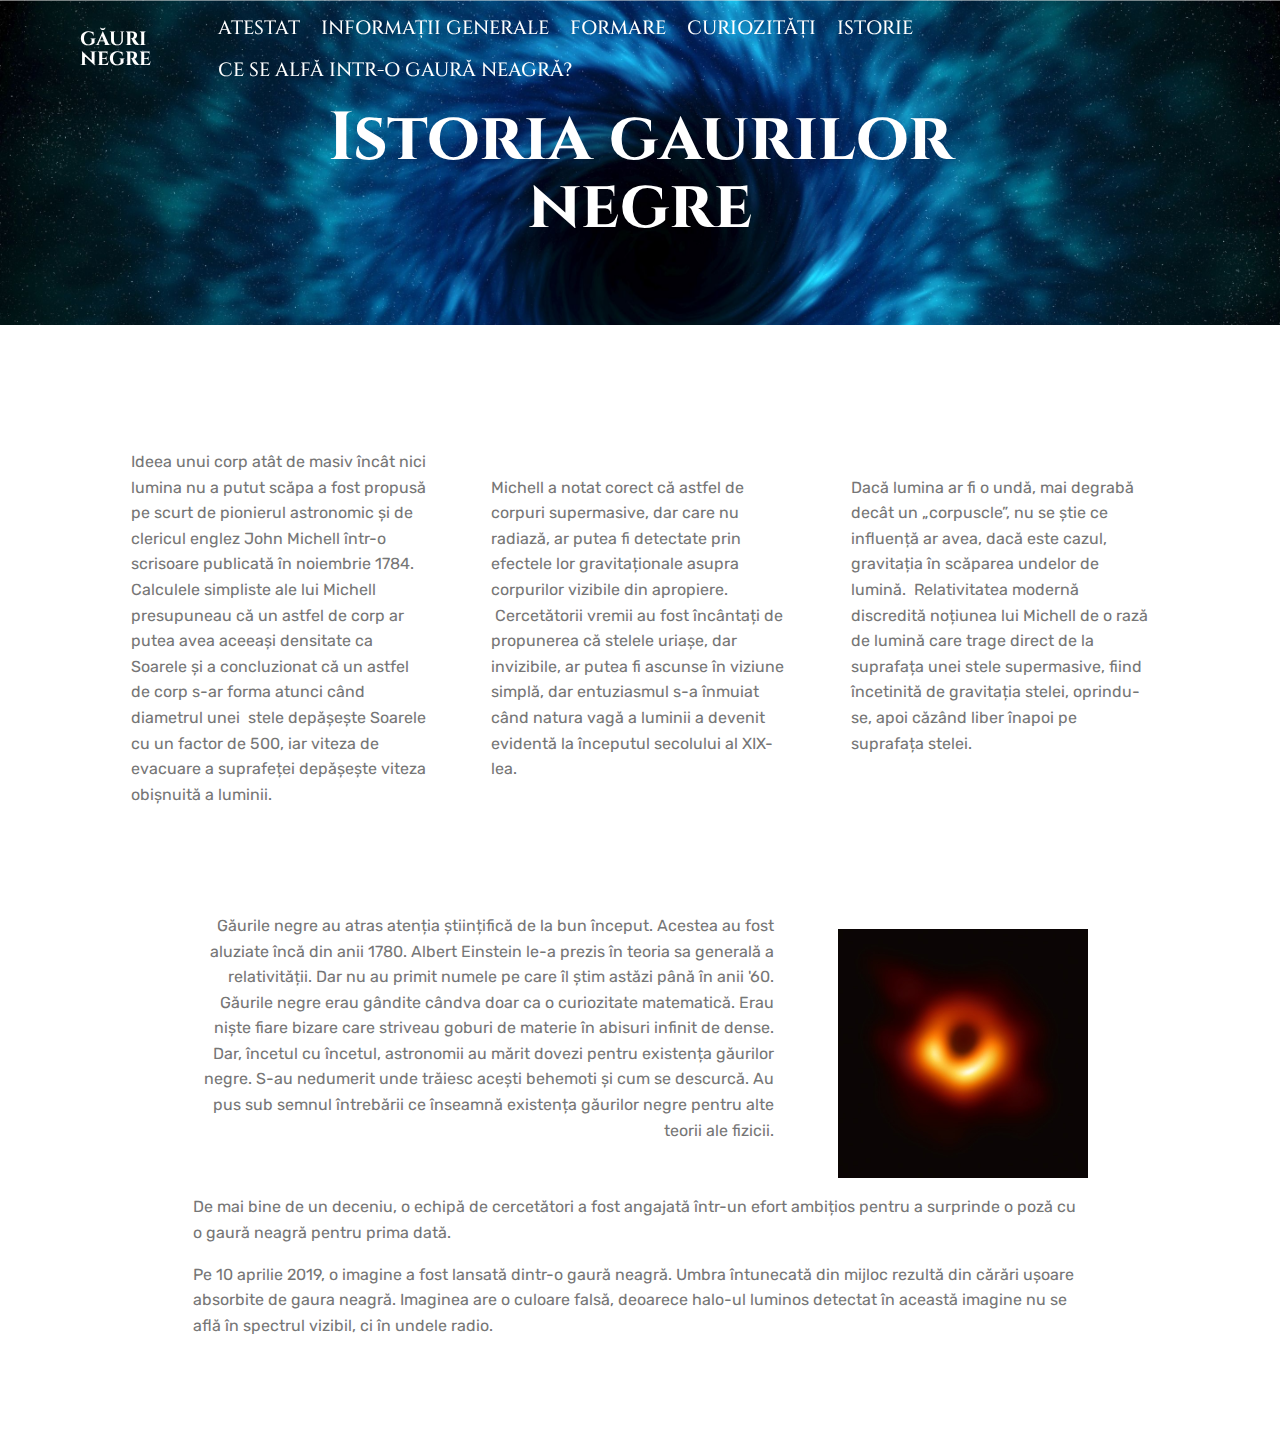
<file: istorie.html>
<!DOCTYPE html>
<html  >
<head>
  <!-- Site made with Mobirise Website Builder v4.11.2, https://mobirise.com -->
  <meta charset="UTF-8">
  <meta http-equiv="X-UA-Compatible" content="IE=edge">
  <meta name="generator" content="Mobirise v4.11.2, mobirise.com">
  <meta name="viewport" content="width=device-width, initial-scale=1, minimum-scale=1">
  <link rel="shortcut icon" href="assets/images/blackhole-placeholder-3.jpeg" type="image/x-icon">
  <meta name="description" content="Site Creator Description">
  
  <title>ISTORIE</title>
  <link rel="stylesheet" href="assets/web/assets/mobirise-icons/mobirise-icons.css">
  <link rel="stylesheet" href="assets/bootstrap/css/bootstrap.min.css">
  <link rel="stylesheet" href="assets/bootstrap/css/bootstrap-grid.min.css">
  <link rel="stylesheet" href="assets/bootstrap/css/bootstrap-reboot.min.css">
  <link rel="stylesheet" href="assets/tether/tether.min.css">
  <link rel="stylesheet" href="assets/dropdown/css/style.css">
  <link rel="stylesheet" href="assets/theme/css/style.css">
  <link rel="preload" as="style" href="assets/mobirise/css/mbr-additional.css"><link rel="stylesheet" href="assets/mobirise/css/mbr-additional.css" type="text/css">
  
  
  
</head>
<body>
  <section class="menu cid-rFKgj2K8mT" once="menu" id="menu1-u">

    

    <nav class="navbar navbar-expand beta-menu navbar-dropdown align-items-center navbar-toggleable-sm bg-color transparent">
        <button class="navbar-toggler navbar-toggler-right" type="button" data-toggle="collapse" data-target="#navbarSupportedContent" aria-controls="navbarSupportedContent" aria-expanded="false" aria-label="Toggle navigation">
            <div class="hamburger">
                <span></span>
                <span></span>
                <span></span>
                <span></span>
            </div>
        </button>
        <div class="menu-logo">
            <div class="navbar-brand">
                
                <span class="navbar-caption-wrap"><a class="navbar-caption text-white display-4" href="index.html">GĂURI<br> NEGRE</a></span>
            </div>
        </div>
        <div class="collapse navbar-collapse" id="navbarSupportedContent">
            <ul class="navbar-nav nav-dropdown nav-right" data-app-modern-menu="true"><li class="nav-item">
                    <a class="nav-link link text-white display-4" href="atestat.html" aria-expanded="false">ATESTAT</a>           
                </li><li class="nav-item"><a class="nav-link link text-white display-4" href="informatii generale.html" aria-expanded="false">INFORMAȚII GENERALE</a></li><li class="nav-item"><a class="nav-link link text-white display-4" href="formare.html">FORMARE</a>  </li><li class="nav-item"><a class="nav-link link text-white display-4" href="curiozitati.html">CURIOZITĂȚI<br></a></li><li class="nav-item"><a class="nav-link link text-white display-4" href="istorie.html">ISTORIE</a></li><li class="nav-item"><a class="nav-link link text-white display-4" href="ce se afla intr-o gaura neagra.html">CE SE ALFĂ INTR-O GAURĂ NEAGRĂ?</a>  </li></ul>
            
        </div>
    </nav>
</section>

<section class="engine"><a href="https://mobirise.info/e">make your own website</a></section><section class="mbr-section content5 cid-rFKh0E0iK5 mbr-parallax-background" id="content5-v">

    

    

    <div class="container">
        <div class="media-container-row">
            <div class="title col-12 col-md-8">
                <h2 class="align-center mbr-bold mbr-white pb-3 mbr-fonts-style display-1">Istoria gaurilor negre</h2>
                
                
                
            </div>
        </div>
    </div>
</section>

<section class="mbr-section article content14 cid-rFKiO2dU9j" id="content14-w">
      
     

    <div class="container">
        <div class="media-container-row">
            <div class="row col-12 col-md-12">
                <div class="col-12 mbr-text mbr-fonts-style col-md-4 display-7">
                     <p class="p-3">
</p><p class="p-3">Ideea unui corp atât de masiv încât nici lumina nu a putut scăpa a fost propusă pe scurt de pionierul astronomic și de clericul englez John Michell într-o scrisoare publicată în noiembrie 1784. Calculele simpliste ale lui Michell presupuneau că un astfel de corp ar putea avea aceeași densitate ca Soarele și a concluzionat că un astfel de corp s-ar forma atunci când diametrul unei &nbsp;stele depășește Soarele cu un factor de 500, iar viteza de evacuare a suprafeței depășește viteza obișnuită a luminii.&nbsp;</p><p class="p-3"><br></p>
                </div>
                <div class="col-12 mbr-text mbr-fonts-style display-7 col-md-4">
                     <p class="p-3"><br></p><p class="p-3">Michell a notat corect că astfel de corpuri supermasive, dar care nu radiază, ar putea fi detectate prin efectele lor gravitaționale asupra corpurilor vizibile din apropiere. &nbsp;Cercetătorii vremii au fost încântați de propunerea că stelele uriașe, dar invizibile, ar putea fi ascunse în viziune simplă, dar entuziasmul s-a înmuiat când natura vagă a luminii a devenit evidentă la începutul secolului al XIX-lea.&nbsp;</p>
                </div>
                <div class="col-12 col-md-4 mbr-text mbr-fonts-style display-7">
                     <p class="p-3"><br></p><p class="p-3">Dacă lumina ar fi o undă, mai degrabă decât un „corpuscle”, nu se știe ce influență ar avea, dacă este cazul, gravitația în scăparea undelor de lumină. &nbsp;Relativitatea modernă discredită noțiunea lui Michell de o rază de lumină care trage direct de la suprafața unei stele supermasive, fiind încetinită de gravitația stelei, oprindu-se, apoi căzând liber înapoi pe suprafața stelei.&nbsp;</p>
                </div>
            </div>
        </div>
    </div>
</section>

<section class="mbr-section content7 cid-rFKl8yogrv" id="content7-z">
          
    

    <div class="container">
        <div class="media-container-row">
            <div class="col-12 col-md-10">
                <div class="media-container-row">
                    <div class="media-content">
                        <div class="mbr-section-text">
                            <p class="mbr-text align-right mb-0 mbr-fonts-style display-7">Găurile negre au atras atenția științifică de la bun început. Acestea au fost aluziate încă din anii 1780. Albert Einstein le-a prezis în teoria sa generală a relativității. Dar nu au primit numele pe care îl știm astăzi până în anii '60.
<br>Găurile negre erau gândite cândva doar ca o curiozitate matematică. Erau niște fiare bizare care striveau goburi de materie în abisuri infinit de dense. Dar, încetul cu încetul, astronomii au mărit dovezi pentru existența găurilor negre. S-au nedumerit unde trăiesc acești behemoti și cum se descurcă. Au pus sub semnul întrebării ce înseamnă existența găurilor negre pentru alte teorii ale fizicii.
<br>
<br><br></p>
                        </div>
                    </div>
                    <div class="mbr-figure" style="width: 50%;">
                     <img src="assets/images/800px-black-hole-messier-87-crop-max-res.jpg" alt="Mobirise" title="">  
                    </div>
                </div>
            </div>
        </div>
    </div>
</section>

<section class="mbr-section article content1 cid-rFKmp3uC9O" id="content1-10">
    
     

    <div class="container">
        <div class="media-container-row">
            <div class="mbr-text col-12 mbr-fonts-style display-7 col-md-10"><p>De mai bine de un deceniu, o echipă de cercetători a fost angajată într-un efort ambițios pentru a surprinde o poză cu o gaură neagră pentru prima dată.
</p><p>Pe 10 aprilie 2019, o imagine a fost lansată dintr-o gaură neagră. Umbra întunecată din mijloc rezultă din cărări ușoare absorbite de gaura neagră. Imaginea are o culoare falsă, deoarece halo-ul luminos detectat în această imagine nu se află în spectrul vizibil, ci în undele radio.
</p><p><strong><br></strong></p></div>
        </div>
    </div>
</section>


  <script src="assets/web/assets/jquery/jquery.min.js"></script>
  <script src="assets/popper/popper.min.js"></script>
  <script src="assets/bootstrap/js/bootstrap.min.js"></script>
  <script src="assets/tether/tether.min.js"></script>
  <script src="assets/smoothscroll/smooth-scroll.js"></script>
  <script src="assets/dropdown/js/nav-dropdown.js"></script>
  <script src="assets/dropdown/js/navbar-dropdown.js"></script>
  <script src="assets/touchswipe/jquery.touch-swipe.min.js"></script>
  <script src="assets/parallax/jarallax.min.js"></script>
  <script src="assets/theme/js/script.js"></script>
  
  
</body>
</html>
</file>
<file: assets/web/assets/mobirise-icons/mobirise-icons.css>
@font-face {
  font-family: 'MobiriseIcons';
  src:  url('mobirise-icons.eot?spat4u');
  src:  url('mobirise-icons.eot?spat4u#iefix') format('embedded-opentype'),
    url('mobirise-icons.ttf?spat4u') format('truetype'),
    url('mobirise-icons.woff?spat4u') format('woff'),
    url('mobirise-icons.svg?spat4u#MobiriseIcons') format('svg');
  font-weight: normal;
  font-style: normal;
  font-display: swap;
}

[class^="mbri-"], [class*=" mbri-"] {
  /* use !important to prevent issues with browser extensions that change fonts */
  font-family: MobiriseIcons !important;
  speak: none;
  font-style: normal;
  font-weight: normal;
  font-variant: normal;
  text-transform: none;
  line-height: 1;

  /* Better Font Rendering =========== */
  -webkit-font-smoothing: antialiased;
  -moz-osx-font-smoothing: grayscale;
}

.mbri-add-submenu:before {
  content: "\e900";
}
.mbri-alert:before {
  content: "\e901";
}
.mbri-align-center:before {
  content: "\e902";
}
.mbri-align-justify:before {
  content: "\e903";
}
.mbri-align-left:before {
  content: "\e904";
}
.mbri-align-right:before {
  content: "\e905";
}
.mbri-android:before {
  content: "\e906";
}
.mbri-apple:before {
  content: "\e907";
}
.mbri-arrow-down:before {
  content: "\e908";
}
.mbri-arrow-next:before {
  content: "\e909";
}
.mbri-arrow-prev:before {
  content: "\e90a";
}
.mbri-arrow-up:before {
  content: "\e90b";
}
.mbri-bold:before {
  content: "\e90c";
}
.mbri-bookmark:before {
  content: "\e90d";
}
.mbri-bootstrap:before {
  content: "\e90e";
}
.mbri-briefcase:before {
  content: "\e90f";
}
.mbri-browse:before {
  content: "\e910";
}
.mbri-bulleted-list:before {
  content: "\e911";
}
.mbri-calendar:before {
  content: "\e912";
}
.mbri-camera:before {
  content: "\e913";
}
.mbri-cart-add:before {
  content: "\e914";
}
.mbri-cart-full:before {
  content: "\e915";
}
.mbri-cash:before {
  content: "\e916";
}
.mbri-change-style:before {
  content: "\e917";
}
.mbri-chat:before {
  content: "\e918";
}
.mbri-clock:before {
  content: "\e919";
}
.mbri-close:before {
  content: "\e91a";
}
.mbri-cloud:before {
  content: "\e91b";
}
.mbri-code:before {
  content: "\e91c";
}
.mbri-contact-form:before {
  content: "\e91d";
}
.mbri-credit-card:before {
  content: "\e91e";
}
.mbri-cursor-click:before {
  content: "\e91f";
}
.mbri-cust-feedback:before {
  content: "\e920";
}
.mbri-database:before {
  content: "\e921";
}
.mbri-delivery:before {
  content: "\e922";
}
.mbri-desktop:before {
  content: "\e923";
}
.mbri-devices:before {
  content: "\e924";
}
.mbri-down:before {
  content: "\e925";
}
.mbri-download:before {
  content: "\e989";
}
.mbri-drag-n-drop:before {
  content: "\e927";
}
.mbri-drag-n-drop2:before {
  content: "\e928";
}
.mbri-edit:before {
  content: "\e929";
}
.mbri-edit2:before {
  content: "\e92a";
}
.mbri-error:before {
  content: "\e92b";
}
.mbri-extension:before {
  content: "\e92c";
}
.mbri-features:before {
  content: "\e92d";
}
.mbri-file:before {
  content: "\e92e";
}
.mbri-flag:before {
  content: "\e92f";
}
.mbri-folder:before {
  content: "\e930";
}
.mbri-gift:before {
  content: "\e931";
}
.mbri-github:before {
  content: "\e932";
}
.mbri-globe:before {
  content: "\e933";
}
.mbri-globe-2:before {
  content: "\e934";
}
.mbri-growing-chart:before {
  content: "\e935";
}
.mbri-hearth:before {
  content: "\e936";
}
.mbri-help:before {
  content: "\e937";
}
.mbri-home:before {
  content: "\e938";
}
.mbri-hot-cup:before {
  content: "\e939";
}
.mbri-idea:before {
  content: "\e93a";
}
.mbri-image-gallery:before {
  content: "\e93b";
}
.mbri-image-slider:before {
  content: "\e93c";
}
.mbri-info:before {
  content: "\e93d";
}
.mbri-italic:before {
  content: "\e93e";
}
.mbri-key:before {
  content: "\e93f";
}
.mbri-laptop:before {
  content: "\e940";
}
.mbri-layers:before {
  content: "\e941";
}
.mbri-left-right:before {
  content: "\e942";
}
.mbri-left:before {
  content: "\e943";
}
.mbri-letter:before {
  content: "\e944";
}
.mbri-like:before {
  content: "\e945";
}
.mbri-link:before {
  content: "\e946";
}
.mbri-lock:before {
  content: "\e947";
}
.mbri-login:before {
  content: "\e948";
}
.mbri-logout:before {
  content: "\e949";
}
.mbri-magic-stick:before {
  content: "\e94a";
}
.mbri-map-pin:before {
  content: "\e94b";
}
.mbri-menu:before {
  content: "\e94c";
}
.mbri-mobile:before {
  content: "\e94d";
}
.mbri-mobile2:before {
  content: "\e94e";
}
.mbri-mobirise:before {
  content: "\e94f";
}
.mbri-more-horizontal:before {
  content: "\e950";
}
.mbri-more-vertical:before {
  content: "\e951";
}
.mbri-music:before {
  content: "\e952";
}
.mbri-new-file:before {
  content: "\e953";
}
.mbri-numbered-list:before {
  content: "\e954";
}
.mbri-opened-folder:before {
  content: "\e955";
}
.mbri-pages:before {
  content: "\e956";
}
.mbri-paper-plane:before {
  content: "\e957";
}
.mbri-paperclip:before {
  content: "\e958";
}
.mbri-photo:before {
  content: "\e959";
}
.mbri-photos:before {
  content: "\e95a";
}
.mbri-pin:before {
  content: "\e95b";
}
.mbri-play:before {
  content: "\e95c";
}
.mbri-plus:before {
  content: "\e95d";
}
.mbri-preview:before {
  content: "\e95e";
}
.mbri-print:before {
  content: "\e95f";
}
.mbri-protect:before {
  content: "\e960";
}
.mbri-question:before {
  content: "\e961";
}
.mbri-quote-left:before {
  content: "\e962";
}
.mbri-quote-right:before {
  content: "\e963";
}
.mbri-refresh:before {
  content: "\e964";
}
.mbri-responsive:before {
  content: "\e965";
}
.mbri-right:before {
  content: "\e966";
}
.mbri-rocket:before {
  content: "\e967";
}
.mbri-sad-face:before {
  content: "\e968";
}
.mbri-sale:before {
  content: "\e969";
}
.mbri-save:before {
  content: "\e96a";
}
.mbri-search:before {
  content: "\e96b";
}
.mbri-setting:before {
  content: "\e96c";
}
.mbri-setting2:before {
  content: "\e96d";
}
.mbri-setting3:before {
  content: "\e96e";
}
.mbri-share:before {
  content: "\e96f";
}
.mbri-shopping-bag:before {
  content: "\e970";
}
.mbri-shopping-basket:before {
  content: "\e971";
}
.mbri-shopping-cart:before {
  content: "\e972";
}
.mbri-sites:before {
  content: "\e973";
}
.mbri-smile-face:before {
  content: "\e974";
}
.mbri-speed:before {
  content: "\e975";
}
.mbri-star:before {
  content: "\e976";
}
.mbri-success:before {
  content: "\e977";
}
.mbri-sun:before {
  content: "\e978";
}
.mbri-sun2:before {
  content: "\e979";
}
.mbri-tablet:before {
  content: "\e97a";
}
.mbri-tablet-vertical:before {
  content: "\e97b";
}
.mbri-target:before {
  content: "\e97c";
}
.mbri-timer:before {
  content: "\e97d";
}
.mbri-to-ftp:before {
  content: "\e97e";
}
.mbri-to-local-drive:before {
  content: "\e97f";
}
.mbri-touch-swipe:before {
  content: "\e980";
}
.mbri-touch:before {
  content: "\e981";
}
.mbri-trash:before {
  content: "\e982";
}
.mbri-underline:before {
  content: "\e983";
}
.mbri-unlink:before {
  content: "\e984";
}
.mbri-unlock:before {
  content: "\e985";
}
.mbri-up-down:before {
  content: "\e986";
}
.mbri-up:before {
  content: "\e987";
}
.mbri-update:before {
  content: "\e988";
}
.mbri-upload:before {
 content: "\e926"; 
}
.mbri-user:before {
  content: "\e98a";
}
.mbri-user2:before {
  content: "\e98b";
}
.mbri-users:before {
  content: "\e98c";
}
.mbri-video:before {
  content: "\e98d";
}
.mbri-video-play:before {
  content: "\e98e";
}
.mbri-watch:before {
  content: "\e98f";
}
.mbri-website-theme:before {
  content: "\e990";
}
.mbri-wifi:before {
  content: "\e991";
}
.mbri-windows:before {
  content: "\e992";
}
.mbri-zoom-out:before {
  content: "\e993";
}
.mbri-redo:before {
  content: "\e994";
}
.mbri-undo:before {
  content: "\e995";
}
</file>
<file: assets/dropdown/css/style.css>
.navbar-dropdown {
  left: 0;
  padding: 0;
  position: absolute;
  right: 0;
  top: 0;
  transition: all 0.45s ease;
  z-index: 1030;
  background: #282828; }
  .navbar-dropdown .navbar-logo {
    margin-right: 0.8rem;
    transition: margin 0.3s ease-in-out;
    vertical-align: middle; }
    .navbar-dropdown .navbar-logo img {
      height: 3.125rem;
      transition: all 0.3s ease-in-out; }
    .navbar-dropdown .navbar-logo.mbr-iconfont {
      font-size: 3.125rem;
      line-height: 3.125rem; }
  .navbar-dropdown .navbar-caption {
    font-weight: 700;
    white-space: normal;
    vertical-align: -4px;
    line-height: 3.125rem !important; }
    .navbar-dropdown .navbar-caption, .navbar-dropdown .navbar-caption:hover {
      color: inherit;
      text-decoration: none; }
  .navbar-dropdown .mbr-iconfont + .navbar-caption {
    vertical-align: -1px; }
  .navbar-dropdown.navbar-fixed-top {
    position: fixed; }
  .navbar-dropdown .navbar-brand span {
    vertical-align: -4px; }
  .navbar-dropdown.bg-color.transparent {
    background: none; }
  .navbar-dropdown.navbar-short .navbar-brand {
    padding: 0.625rem 0; }
    .navbar-dropdown.navbar-short .navbar-brand span {
      vertical-align: -1px; }
  .navbar-dropdown.navbar-short .navbar-caption {
    line-height: 2.375rem !important;
    vertical-align: -2px; }
  .navbar-dropdown.navbar-short .navbar-logo {
    margin-right: 0.5rem; }
    .navbar-dropdown.navbar-short .navbar-logo img {
      height: 2.375rem; }
    .navbar-dropdown.navbar-short .navbar-logo.mbr-iconfont {
      font-size: 2.375rem;
      line-height: 2.375rem; }
  .navbar-dropdown.navbar-short .mbr-table-cell {
    height: 3.625rem; }
  .navbar-dropdown .navbar-close {
    left: 0.6875rem;
    position: fixed;
    top: 0.75rem;
    z-index: 1000; }
  .navbar-dropdown .hamburger-icon {
    content: "";
    display: inline-block;
    vertical-align: middle;
    width: 16px;
    -webkit-box-shadow: 0 -6px 0 1px #282828,0 0 0 1px #282828,0 6px 0 1px #282828;
    -moz-box-shadow: 0 -6px 0 1px #282828,0 0 0 1px #282828,0 6px 0 1px #282828;
    box-shadow: 0 -6px 0 1px #282828,0 0 0 1px #282828,0 6px 0 1px #282828; }

.dropdown-menu .dropdown-toggle[data-toggle="dropdown-submenu"]::after {
  border-bottom: 0.35em solid transparent;
  border-left: 0.35em solid;
  border-right: 0;
  border-top: 0.35em solid transparent;
  margin-left: 0.3rem; }

.dropdown-menu .dropdown-item:focus {
  outline: 0; }

.nav-dropdown {
  font-size: 0.75rem;
  font-weight: 500;
  height: auto !important; }
  .nav-dropdown .nav-btn {
    padding-left: 1rem; }
  .nav-dropdown .link {
    margin: .667em 1.667em;
    font-weight: 500;
    padding: 0;
    transition: color .2s ease-in-out; }
    .nav-dropdown .link.dropdown-toggle {
      margin-right: 2.583em; }
      .nav-dropdown .link.dropdown-toggle::after {
        margin-left: .25rem;
        border-top: 0.35em solid;
        border-right: 0.35em solid transparent;
        border-left: 0.35em solid transparent;
        border-bottom: 0; }
      .nav-dropdown .link.dropdown-toggle[aria-expanded="true"] {
        margin: 0;
        padding: 0.667em 3.263em  0.667em 1.667em; }
  .nav-dropdown .link::after,
  .nav-dropdown .dropdown-item::after {
    color: inherit; }
  .nav-dropdown .btn {
    font-size: 0.75rem;
    font-weight: 700;
    letter-spacing: 0;
    margin-bottom: 0;
    padding-left: 1.25rem;
    padding-right: 1.25rem; }
  .nav-dropdown .dropdown-menu {
    border-radius: 0;
    border: 0;
    left: 0;
    margin: 0;
    padding-bottom: 1.25rem;
    padding-top: 1.25rem;
    position: relative; }
  .nav-dropdown .dropdown-submenu {
    margin-left: 0.125rem;
    top: 0; }
  .nav-dropdown .dropdown-item {
    font-weight: 500;
    line-height: 2;
    padding: 0.3846em 4.615em 0.3846em 1.5385em;
    position: relative;
    transition: color .2s ease-in-out, background-color .2s ease-in-out; }
    .nav-dropdown .dropdown-item::after {
      margin-top: -0.3077em;
      position: absolute;
      right: 1.1538em;
      top: 50%; }
    .nav-dropdown .dropdown-item:focus, .nav-dropdown .dropdown-item:hover {
      background: none; }

@media (max-width: 767px) {
  .nav-dropdown.navbar-toggleable-sm {
    bottom: 0;
    display: none;
    left: 0;
    overflow-x: hidden;
    position: fixed;
    top: 0;
    transform: translateX(-100%);
    -ms-transform: translateX(-100%);
    -webkit-transform: translateX(-100%);
    width: 18.75rem;
    z-index: 999; } }
.nav-dropdown.navbar-toggleable-xl {
  bottom: 0;
  display: none;
  left: 0;
  overflow-x: hidden;
  position: fixed;
  top: 0;
  transform: translateX(-100%);
  -ms-transform: translateX(-100%);
  -webkit-transform: translateX(-100%);
  width: 18.75rem;
  z-index: 999; }

.nav-dropdown-sm {
  display: block !important;
  overflow-x: hidden;
  overflow: auto;
  padding-top: 3.875rem; }
  .nav-dropdown-sm::after {
    content: "";
    display: block;
    height: 3rem;
    width: 100%; }
  .nav-dropdown-sm.collapse.in ~ .navbar-close {
    display: block !important; }
  .nav-dropdown-sm.collapsing, .nav-dropdown-sm.collapse.in {
    transform: translateX(0);
    -ms-transform: translateX(0);
    -webkit-transform: translateX(0);
    transition: all 0.25s ease-out;
    -webkit-transition: all 0.25s ease-out;
    background: #282828; }
  .nav-dropdown-sm.collapsing[aria-expanded="false"] {
    transform: translateX(-100%);
    -ms-transform: translateX(-100%);
    -webkit-transform: translateX(-100%); }
  .nav-dropdown-sm .nav-item {
    display: block;
    margin-left: 0 !important;
    padding-left: 0; }
  .nav-dropdown-sm .link,
  .nav-dropdown-sm .dropdown-item {
    border-top: 1px dotted rgba(255, 255, 255, 0.1);
    font-size: 0.8125rem;
    line-height: 1.6;
    margin: 0 !important;
    padding: 0.875rem 2.4rem 0.875rem 1.5625rem !important;
    position: relative;
    white-space: normal; }
    .nav-dropdown-sm .link:focus, .nav-dropdown-sm .link:hover,
    .nav-dropdown-sm .dropdown-item:focus,
    .nav-dropdown-sm .dropdown-item:hover {
      background: rgba(0, 0, 0, 0.2) !important;
      color: #c0a375; }
  .nav-dropdown-sm .nav-btn {
    position: relative;
    padding: 1.5625rem 1.5625rem 0 1.5625rem; }
    .nav-dropdown-sm .nav-btn::before {
      border-top: 1px dotted rgba(255, 255, 255, 0.1);
      content: "";
      left: 0;
      position: absolute;
      top: 0;
      width: 100%; }
    .nav-dropdown-sm .nav-btn + .nav-btn {
      padding-top: 0.625rem; }
      .nav-dropdown-sm .nav-btn + .nav-btn::before {
        display: none; }
  .nav-dropdown-sm .btn {
    padding: 0.625rem 0; }
  .nav-dropdown-sm .dropdown-toggle[data-toggle="dropdown-submenu"]::after {
    margin-left: .25rem;
    border-top: 0.35em solid;
    border-right: 0.35em solid transparent;
    border-left: 0.35em solid transparent;
    border-bottom: 0; }
  .nav-dropdown-sm .dropdown-toggle[data-toggle="dropdown-submenu"][aria-expanded="true"]::after {
    border-top: 0;
    border-right: 0.35em solid transparent;
    border-left: 0.35em solid transparent;
    border-bottom: 0.35em solid; }
  .nav-dropdown-sm .dropdown-menu {
    margin: 0;
    padding: 0;
    position: relative;
    top: 0;
    left: 0;
    width: 100%;
    border: 0;
    float: none;
    border-radius: 0;
    background: none; }
  .nav-dropdown-sm .dropdown-submenu {
    left: 100%;
    margin-left: 0.125rem;
    margin-top: -1.25rem;
    top: 0; }

.navbar-toggleable-sm .nav-dropdown .dropdown-menu {
  position: absolute; }

.navbar-toggleable-sm .nav-dropdown .dropdown-submenu {
  left: 100%;
  margin-left: 0.125rem;
  margin-top: -1.25rem;
  top: 0; }

.navbar-toggleable-sm.opened .nav-dropdown .dropdown-menu {
  position: relative; }

.navbar-toggleable-sm.opened .nav-dropdown .dropdown-submenu {
  left: 0;
  margin-left: 00rem;
  margin-top: 0rem;
  top: 0; }

.is-builder .nav-dropdown.collapsing {
  transition: none !important; }

/*# sourceMappingURL=style.css.map */
</file>
<file: assets/theme/css/style.css>
/*!
 * Mobirise v4 theme (https://mobirise.com/)
 * Copyright 2017 Mobirise
 */
section {
  background-color: #eeeeee; }

body {
  font-style: normal;
  line-height: 1.5; }

section,
.container,
.container-fluid {
  position: relative;
  word-wrap: break-word; }

a.mbr-iconfont:hover {
  text-decoration: none; }

.article .lead p,
.article .lead ul,
.article .lead ol,
.article .lead pre,
.article .lead blockquote {
  margin-bottom: 0; }

ul,
ol,
pre,
blockquote {
  margin-bottom: 2.3125rem; }

pre {
  background: #f4f4f4;
  padding: 10px 24px;
  white-space: pre-wrap; }

.inactive {
  -webkit-user-select: none;
  -moz-user-select: none;
  -ms-user-select: none;
  user-select: none;
  pointer-events: none;
  -webkit-user-drag: none;
  user-drag: none; }

.mbr-section__comments .row {
  justify-content: center;
  -webkit-justify-content: center; }

a {
  font-style: normal;
  font-weight: 400;
  cursor: pointer; }
  a, a:hover {
    text-decoration: none; }

figure {
  margin-bottom: 0; }

body {
  color: #232323; }

h1,
h2,
h3,
h4,
h5,
h6,
.h1,
.h2,
.h3,
.h4,
.h5,
.h6,
.display-1,
.display-2,
.display-3,
.display-4 {
  line-height: 1;
  word-break: break-word;
  word-wrap: break-word; }

.mbr-section-title {
  font-style: normal;
  line-height: 1.2; }

.mbr-section-subtitle {
  line-height: 1.3; }

.mbr-text {
  font-style: normal;
  line-height: 1.6; }

b,
strong {
  font-weight: bold; }

blockquote {
  padding: 10px 0 10px 20px;
  position: relative;
  border-left: 2px solid;
  border-color: #ff3366; }

input:-webkit-autofill, input:-webkit-autofill:hover, input:-webkit-autofill:focus, input:-webkit-autofill:active {
  transition-delay: 9999s;
  transition-property: background-color, color; }

textarea[type='hidden'] {
  display: none; }

body {
  position: relative; }

section {
  background-position: 50% 50%;
  background-repeat: no-repeat;
  background-size: cover; }
  section .mbr-background-video,
  section .mbr-background-video-preview {
    position: absolute;
    bottom: 0;
    left: 0;
    right: 0;
    top: 0; }

.hidden {
  visibility: hidden; }

.mbr-z-index20 {
  z-index: 20; }

/*! Base colors */
.mbr-white {
  color: #ffffff; }

.mbr-black {
  color: #000000; }

.mbr-bg-white {
  background-color: #ffffff; }

.mbr-bg-black {
  background-color: #000000; }

/*! Text-aligns */
.align-left {
  text-align: left; }

.align-center {
  text-align: center; }

.align-right {
  text-align: right; }

@media (max-width: 767px) {
  .align-left,
  .align-center,
  .align-right,
  .mbr-section-btn,
  .mbr-section-title {
    text-align: center; } }
/*! Font-weight  */
.mbr-light {
  font-weight: 300; }

.mbr-regular {
  font-weight: 400; }

.mbr-semibold {
  font-weight: 500; }

.mbr-bold {
  font-weight: 700; }

/*! Media  */
.media-size-item {
  -webkit-flex: 1 1 auto;
  -moz-flex: 1 1 auto;
  -ms-flex: 1 1 auto;
  -o-flex: 1 1 auto;
  flex: 1 1 auto; }

.media-content {
  -webkit-flex-basis: 100%;
  flex-basis: 100%; }

.media-container-row {
  display: -ms-flexbox;
  display: -webkit-flex;
  display: flex;
  -webkit-flex-direction: row;
  -ms-flex-direction: row;
  flex-direction: row;
  -webkit-flex-wrap: wrap;
  -ms-flex-wrap: wrap;
  flex-wrap: wrap;
  -webkit-justify-content: center;
  -ms-flex-pack: center;
  justify-content: center;
  -webkit-align-content: center;
  -ms-flex-line-pack: center;
  align-content: center;
  -webkit-align-items: start;
  -ms-flex-align: start;
  align-items: start; }
  .media-container-row .media-size-item {
    width: 400px; }

.media-container-column {
  display: -ms-flexbox;
  display: -webkit-flex;
  display: flex;
  -webkit-flex-direction: column;
  -ms-flex-direction: column;
  flex-direction: column;
  -webkit-flex-wrap: wrap;
  -ms-flex-wrap: wrap;
  flex-wrap: wrap;
  -webkit-justify-content: center;
  -ms-flex-pack: center;
  justify-content: center;
  -webkit-align-content: center;
  -ms-flex-line-pack: center;
  align-content: center;
  -webkit-align-items: stretch;
  -ms-flex-align: stretch;
  align-items: stretch; }
  .media-container-column > * {
    width: 100%; }

@media (min-width: 992px) {
  .media-container-row {
    -webkit-flex-wrap: nowrap;
    -ms-flex-wrap: nowrap;
    flex-wrap: nowrap; } }
figure {
  overflow: hidden; }

figure[mbr-media-size] {
  transition: width 0.1s; }

.mbr-figure img,
.mbr-figure iframe {
  display: block;
  width: 100%; }

.card {
  background-color: transparent;
  border: none; }

.card-box {
  width: 100%; }

.card-img {
  text-align: center;
  flex-shrink: 0;
  -webkit-flex-shrink: 0; }

.media {
  max-width: 100%;
  margin: 0 auto; }

.mbr-figure {
  -ms-flex-item-align: center;
  -ms-grid-row-align: center;
  -webkit-align-self: center;
  align-self: center; }

.media-container > div {
  max-width: 100%; }

.mbr-figure img,
.card-img img {
  width: 100%; }

@media (max-width: 991px) {
  .media-size-item {
    width: auto !important; }

  .media {
    width: auto; }

  .mbr-figure {
    width: 100% !important; } }
/*! Buttons */
.btn {
  font-weight: 500;
  border-width: 2px;
  font-style: normal;
  letter-spacing: 1px;
  margin: .4rem .8rem;
  white-space: normal;
  -webkit-transition: all .3s ease-in-out;
  -moz-transition: all .3s ease-in-out;
  transition: all .3s ease-in-out;
  display: inline-flex;
  align-items: center;
  justify-content: center;
  word-break: break-word;
  -webkit-align-items: center;
  -webkit-justify-content: center;
  display: -webkit-inline-flex; }

.btn-sm {
  font-weight: 500;
  letter-spacing: 1px;
  -webkit-transition: all .3s ease-in-out;
  -moz-transition: all .3s ease-in-out;
  transition: all .3s ease-in-out; }

.btn-md {
  font-weight: 500;
  letter-spacing: 1px;
  margin: .4rem .8rem !important;
  -webkit-transition: all .3s ease-in-out;
  -moz-transition: all .3s ease-in-out;
  transition: all .3s ease-in-out; }

.btn-lg {
  font-weight: 500;
  letter-spacing: 1px;
  margin: .4rem .8rem !important;
  -webkit-transition: all .3s ease-in-out;
  -moz-transition: all .3s ease-in-out;
  transition: all .3s ease-in-out; }

.mbr-section-btn {
  margin-left: -0.25rem;
  margin-right: -0.25rem;
  font-size: 0; }

nav .mbr-section-btn {
  margin-left: 0rem;
  margin-right: 0rem; }

.btn-form {
  border-radius: 0; }
  .btn-form:hover {
    cursor: pointer; }

/*! Btn icon margin */
.btn .mbr-iconfont,
.btn.btn-sm .mbr-iconfont {
  cursor: pointer;
  margin-right: 0.5rem; }

.btn.btn-md .mbr-iconfont,
.btn.btn-md .mbr-iconfont {
  margin-right: 0.8rem; }

.mbr-regular {
  font-weight: 400; }

.mbr-semibold {
  font-weight: 500; }

.mbr-bold {
  font-weight: 700; }

[type='submit'] {
  -webkit-appearance: none; }

/*! Full-screen */
.mbr-fullscreen .mbr-overlay {
  min-height: 100vh; }

.mbr-fullscreen {
  display: flex;
  display: -webkit-flex;
  display: -moz-flex;
  display: -ms-flex;
  display: -o-flex;
  align-items: center;
  -webkit-align-items: center;
  min-height: 100vh;
  padding-top: 3rem;
  padding-bottom: 3rem; }

/*! Map */
.map {
  height: 25rem;
  position: relative; }
  .map iframe {
    width: 100%;
    height: 100%; }

.mbr-overlay {
  background-color: #000;
  bottom: 0;
  left: 0;
  opacity: .5;
  position: absolute;
  right: 0;
  top: 0;
  z-index: 0;
  pointer-events: none; }

/* Form */
blockquote {
  font-style: italic;
  padding: 10px 0 10px 20px;
  font-size: 1.09rem;
  position: relative;
  border-width: 3px; }

.form-control {
  background-color: #f5f5f5;
  box-shadow: none;
  color: #565656;
  line-height: 1.43;
  min-height: 3.5em;
  padding: 1.07em .5em; }
  .form-control, .form-control:focus {
    border: 1px solid #e8e8e8; }
  .form-active .form-control:invalid {
    border-color: red; }

.form-control-label {
  position: relative;
  cursor: pointer;
  margin-bottom: .357em;
  padding: 0; }

.alert {
  color: #ffffff;
  border-radius: 0;
  border: 0;
  font-size: .875rem;
  line-height: 1.5;
  margin-bottom: 1.875rem;
  padding: 1.25rem;
  position: relative; }
  .alert.alert-form::after {
    background-color: inherit;
    bottom: -7px;
    content: "";
    display: block;
    height: 14px;
    left: 50%;
    margin-left: -7px;
    position: absolute;
    transform: rotate(45deg);
    width: 14px;
    -webkit-transform: rotate(45deg); }

.form-asterisk {
  font-family: initial;
  position: absolute;
  top: -2px;
  font-weight: normal; }

/*! Scroll to top arrow */
#scrollToTop a i:before {
  content: '';
  position: absolute;
  height: 40%;
  top: 25%;
  background: #fff;
  width: 2px;
  left: calc(50% - 1px); }
#scrollToTop a i:after {
  content: '';
  position: absolute;
  display: block;
  border-top: 2px solid #fff;
  border-right: 2px solid #fff;
  width: 40%;
  height: 40%;
  left: 30%;
  bottom: 30%;
  transform: rotate(135deg);
  -webkit-transform: rotate(135deg); }

.mbr-arrow-up {
  bottom: 25px;
  right: 90px;
  position: fixed;
  text-align: right;
  z-index: 5000;
  color: #ffffff;
  font-size: 32px;
  transform: rotate(180deg);
  -webkit-transform: rotate(180deg); }

.mbr-arrow-up a {
  background: rgba(0, 0, 0, 0.2);
  border-radius: 3px;
  color: #fff;
  display: inline-block;
  height: 60px;
  width: 60px;
  outline-style: none !important;
  position: relative;
  text-decoration: none;
  transition: all 0.3s ease-in-out;
  cursor: pointer;
  text-align: center; }
  .mbr-arrow-up a:hover {
    background-color: rgba(0, 0, 0, 0.4); }
  .mbr-arrow-up a i {
    line-height: 60px; }

.mbr-arrow-up-icon {
  display: block;
  color: #fff; }

.mbr-arrow-up-icon::before {
  content: '\203a';
  display: inline-block;
  font-family: serif;
  font-size: 32px;
  line-height: 1;
  font-style: normal;
  position: relative;
  top: 6px;
  left: -4px;
  -webkit-transform: rotate(-90deg);
  transform: rotate(-90deg); }

/*! Arrow Down */
.mbr-arrow {
  position: absolute;
  bottom: 45px;
  left: 50%;
  width: 60px;
  height: 60px;
  cursor: pointer;
  background-color: rgba(80, 80, 80, 0.5);
  border-radius: 50%;
  -webkit-transform: translateX(-50%);
  transform: translateX(-50%); }
  .mbr-arrow > a {
    display: inline-block;
    text-decoration: none;
    outline-style: none;
    -webkit-animation: arrowdown 1.7s ease-in-out infinite;
    animation: arrowdown 1.7s ease-in-out infinite; }
    .mbr-arrow > a > i {
      position: absolute;
      top: -2px;
      left: 15px;
      font-size: 2rem; }

@keyframes arrowdown {
  0% {
    transform: translateY(0px);
    -webkit-transform: translateY(0px); }
  50% {
    transform: translateY(-5px);
    -webkit-transform: translateY(-5px); }
  100% {
    transform: translateY(0px);
    -webkit-transform: translateY(0px); } }
@-webkit-keyframes arrowdown {
  0% {
    transform: translateY(0px);
    -webkit-transform: translateY(0px); }
  50% {
    transform: translateY(-5px);
    -webkit-transform: translateY(-5px); }
  100% {
    transform: translateY(0px);
    -webkit-transform: translateY(0px); } }
@media (max-width: 500px) {
  .mbr-arrow-up {
    left: 50%;
    right: auto;
    transform: translateX(-50%) rotate(180deg);
    -webkit-transform: translateX(-50%) rotate(180deg); } }
/*Gradients animation*/
@keyframes gradient-animation {
  from {
    background-position: 0% 100%;
    animation-timing-function: ease-in-out; }
  to {
    background-position: 100% 0%;
    animation-timing-function: ease-in-out; } }
@-webkit-keyframes gradient-animation {
  from {
    background-position: 0% 100%;
    animation-timing-function: ease-in-out; }
  to {
    background-position: 100% 0%;
    animation-timing-function: ease-in-out; } }
.bg-gradient {
  background-size: 200% 200%;
  animation: gradient-animation 5s infinite alternate;
  -webkit-animation: gradient-animation 5s infinite alternate; }

.menu .navbar-brand {
  display: -webkit-flex; }
  .menu .navbar-brand span {
    display: flex;
    display: -webkit-flex; }
  .menu .navbar-brand .navbar-caption-wrap {
    display: -webkit-flex; }
  .menu .navbar-brand .navbar-logo img {
    display: -webkit-flex; }
@media (min-width: 768px) and (max-width: 1023px) {
  .menu .navbar-toggleable-sm .navbar-nav {
    display: -webkit-box;
    display: -webkit-flex;
    display: -ms-flexbox; } }
@media (max-width: 1023px) {
  .menu .navbar-collapse {
    max-height: 93.5vh; }
    .menu .navbar-collapse.show {
      overflow: auto; } }
@media (min-width: 1024px) {
  .menu .navbar-nav.nav-dropdown {
    display: -webkit-flex; }
  .menu .navbar-toggleable-sm .navbar-collapse {
    display: -webkit-flex !important; }
  .menu .collapsed .navbar-collapse {
    max-height: 93.5vh; }
    .menu .collapsed .navbar-collapse.show {
      overflow: auto; } }
@media (max-width: 767px) {
  .menu .navbar-collapse {
    max-height: 80vh; } }

/* Others*/
.note-check a[data-value=Rubik] {
  font-style: normal; }

.mbr-arrow a {
  color: #ffffff; }

@media (max-width: 767px) {
  .mbr-arrow {
    display: none; } }
.navbar {
  display: -webkit-flex;
  -webkit-flex-wrap: wrap;
  -webkit-align-items: center;
  -webkit-justify-content: space-between; }

.navbar-collapse {
  -webkit-flex-basis: 100%;
  -webkit-flex-grow: 1;
  -webkit-align-items: center; }

.nav-dropdown .link {
  padding: 0.667em 1.667em !important;
  margin: 0 !important; }

.nav {
  display: -webkit-flex;
  -webkit-flex-wrap: wrap; }

.row {
  display: -webkit-flex;
  -webkit-flex-wrap: wrap; }

.justify-content-center {
  -webkit-justify-content: center; }

.form-inline {
  display: -webkit-flex;
  -webkit-flex-flow: row wrap;
  -webkit-align-items: center; }

.card-wrapper {
  -webkit-flex: 1; }

.carousel-control {
  z-index: 10;
  display: -webkit-flex;
  -webkit-align-items: center;
  -webkit-justify-content: center; }

.carousel-controls {
  display: -webkit-flex; }

.media {
  display: -webkit-flex; }

.form-group:focus {
  outline: none; }

.jq-selectbox__select {
  padding: 1.07em 0.5em;
  position: absolute;
  top: 0;
  left: 0;
  width: 100%; }

.jq-selectbox__dropdown {
  position: absolute;
  top: 100% !important;
  left: 0 !important;
  width: 100% !important; }

.jq-selectbox__trigger-arrow {
  transform: translateY(-50%); }

.jq-selectbox li {
  padding: 1.07em 0.5em; }

input[type='range'] {
  padding-left: 0 !important;
  padding-right: 0 !important; }

.modal-dialog,
.modal-content {
  height: 100%; }

.modal-dialog .carousel-inner {
  height: calc(100vh - 1.75rem); }
  @media (max-width: 575px) {
    .modal-dialog .carousel-inner {
      height: calc(100vh - 1rem); } }

.carousel-item {
  text-align: center; }

.carousel-item img {
  margin: auto; }

.navbar-toggler {
  -webkit-align-self: flex-start;
  -ms-flex-item-align: start;
  align-self: flex-start;
  padding: 0.25rem 0.75rem;
  font-size: 1.25rem;
  line-height: 1;
  background: transparent;
  border: 1px solid transparent;
  -webkit-border-radius: 0.25rem;
  border-radius: 0.25rem; }

.navbar-toggler:focus,
.navbar-toggler:hover {
  text-decoration: none; }

.navbar-toggler-icon {
  display: inline-block;
  width: 1.5em;
  height: 1.5em;
  vertical-align: middle;
  content: '';
  background: no-repeat center center;
  -webkit-background-size: 100% 100%;
  -o-background-size: 100% 100%;
  background-size: 100% 100%; }

.navbar-toggler-left {
  position: absolute;
  left: 1rem; }

.navbar-toggler-right {
  position: absolute;
  right: 1rem; }

@media (max-width: 575px) {
  .navbar-toggleable .navbar-nav .dropdown-menu {
    position: static;
    float: none; }

  .navbar-toggleable > .container {
    padding-right: 0;
    padding-left: 0; } }
@media (min-width: 576px) {
  .navbar-toggleable {
    -webkit-box-orient: horizontal;
    -webkit-box-direction: normal;
    -webkit-flex-direction: row;
    -ms-flex-direction: row;
    flex-direction: row;
    -webkit-flex-wrap: nowrap;
    -ms-flex-wrap: nowrap;
    flex-wrap: nowrap;
    -webkit-box-align: center;
    -webkit-align-items: center;
    -ms-flex-align: center;
    align-items: center; }

  .navbar-toggleable .navbar-nav {
    -webkit-box-orient: horizontal;
    -webkit-box-direction: normal;
    -webkit-flex-direction: row;
    -ms-flex-direction: row;
    flex-direction: row; }

  .navbar-toggleable .navbar-nav .nav-link {
    padding-right: 0.5rem;
    padding-left: 0.5rem; }

  .navbar-toggleable > .container {
    display: -webkit-box;
    display: -webkit-flex;
    display: -ms-flexbox;
    display: flex;
    -webkit-flex-wrap: nowrap;
    -ms-flex-wrap: nowrap;
    flex-wrap: nowrap;
    -webkit-box-align: center;
    -webkit-align-items: center;
    -ms-flex-align: center;
    align-items: center; }

  .navbar-toggleable .navbar-collapse {
    display: -webkit-box !important;
    display: -webkit-flex !important;
    display: -ms-flexbox !important;
    display: flex !important;
    width: 100%; }

  .navbar-toggleable .navbar-toggler {
    display: none; } }
@media (max-width: 767px) {
  .navbar-toggleable-sm .navbar-nav .dropdown-menu {
    position: static;
    float: none; }

  .navbar-toggleable-sm > .container {
    padding-right: 0;
    padding-left: 0; } }
@media (min-width: 768px) {
  .navbar-toggleable-sm {
    -webkit-box-orient: horizontal;
    -webkit-box-direction: normal;
    -webkit-flex-direction: row;
    -ms-flex-direction: row;
    flex-direction: row;
    -webkit-flex-wrap: nowrap;
    -ms-flex-wrap: nowrap;
    flex-wrap: nowrap;
    -webkit-box-align: center;
    -webkit-align-items: center;
    -ms-flex-align: center;
    align-items: center; }

  .navbar-toggleable-sm .navbar-nav {
    -webkit-box-orient: horizontal;
    -webkit-box-direction: normal;
    -webkit-flex-direction: row;
    -ms-flex-direction: row;
    flex-direction: row; }

  .navbar-toggleable-sm .navbar-nav .nav-link {
    padding-right: 0.5rem;
    padding-left: 0.5rem; }

  .navbar-toggleable-sm > .container {
    display: -webkit-box;
    display: -webkit-flex;
    display: -ms-flexbox;
    display: flex;
    -webkit-flex-wrap: nowrap;
    -ms-flex-wrap: nowrap;
    flex-wrap: nowrap;
    -webkit-box-align: center;
    -webkit-align-items: center;
    -ms-flex-align: center;
    align-items: center; }

  .navbar-toggleable-sm .navbar-collapse {
    display: none;
    width: 100%; }

  .navbar-toggleable-sm .navbar-toggler {
    display: none; } }
@media (max-width: 1023px) {
  .navbar-toggleable-md .navbar-nav .dropdown-menu {
    position: static;
    float: none; }

  .navbar-toggleable-md > .container {
    padding-right: 0;
    padding-left: 0; } }
@media (min-width: 1024px) {
  .navbar-toggleable-md {
    -webkit-box-orient: horizontal;
    -webkit-box-direction: normal;
    -webkit-flex-direction: row;
    -ms-flex-direction: row;
    flex-direction: row;
    -webkit-flex-wrap: nowrap;
    -ms-flex-wrap: nowrap;
    flex-wrap: nowrap;
    -webkit-box-align: center;
    -webkit-align-items: center;
    -ms-flex-align: center;
    align-items: center; }

  .navbar-toggleable-md .navbar-nav {
    -webkit-box-orient: horizontal;
    -webkit-box-direction: normal;
    -webkit-flex-direction: row;
    -ms-flex-direction: row;
    flex-direction: row; }

  .navbar-toggleable-md .navbar-nav .nav-link {
    padding-right: 0.5rem;
    padding-left: 0.5rem; }

  .navbar-toggleable-md > .container {
    display: -webkit-box;
    display: -webkit-flex;
    display: -ms-flexbox;
    display: flex;
    -webkit-flex-wrap: nowrap;
    -ms-flex-wrap: nowrap;
    flex-wrap: nowrap;
    -webkit-box-align: center;
    -webkit-align-items: center;
    -ms-flex-align: center;
    align-items: center; }

  .navbar-toggleable-md .navbar-collapse {
    display: -webkit-box !important;
    display: -webkit-flex !important;
    display: -ms-flexbox !important;
    display: flex !important;
    width: 100%; }

  .navbar-toggleable-md .navbar-toggler {
    display: none; } }
@media (max-width: 1199px) {
  .navbar-toggleable-lg .navbar-nav .dropdown-menu {
    position: static;
    float: none; }

  .navbar-toggleable-lg > .container {
    padding-right: 0;
    padding-left: 0; } }
@media (min-width: 1200px) {
  .navbar-toggleable-lg {
    -webkit-box-orient: horizontal;
    -webkit-box-direction: normal;
    -webkit-flex-direction: row;
    -ms-flex-direction: row;
    flex-direction: row;
    -webkit-flex-wrap: nowrap;
    -ms-flex-wrap: nowrap;
    flex-wrap: nowrap;
    -webkit-box-align: center;
    -webkit-align-items: center;
    -ms-flex-align: center;
    align-items: center; }

  .navbar-toggleable-lg .navbar-nav {
    -webkit-box-orient: horizontal;
    -webkit-box-direction: normal;
    -webkit-flex-direction: row;
    -ms-flex-direction: row;
    flex-direction: row; }

  .navbar-toggleable-lg .navbar-nav .nav-link {
    padding-right: 0.5rem;
    padding-left: 0.5rem; }

  .navbar-toggleable-lg > .container {
    display: -webkit-box;
    display: -webkit-flex;
    display: -ms-flexbox;
    display: flex;
    -webkit-flex-wrap: nowrap;
    -ms-flex-wrap: nowrap;
    flex-wrap: nowrap;
    -webkit-box-align: center;
    -webkit-align-items: center;
    -ms-flex-align: center;
    align-items: center; }

  .navbar-toggleable-lg .navbar-collapse {
    display: -webkit-box !important;
    display: -webkit-flex !important;
    display: -ms-flexbox !important;
    display: flex !important;
    width: 100%; }

  .navbar-toggleable-lg .navbar-toggler {
    display: none; } }
.navbar-toggleable-xl {
  -webkit-box-orient: horizontal;
  -webkit-box-direction: normal;
  -webkit-flex-direction: row;
  -ms-flex-direction: row;
  flex-direction: row;
  -webkit-flex-wrap: nowrap;
  -ms-flex-wrap: nowrap;
  flex-wrap: nowrap;
  -webkit-box-align: center;
  -webkit-align-items: center;
  -ms-flex-align: center;
  align-items: center; }

.navbar-toggleable-xl .navbar-nav .dropdown-menu {
  position: static;
  float: none; }

.navbar-toggleable-xl > .container {
  padding-right: 0;
  padding-left: 0; }

.navbar-toggleable-xl .navbar-nav {
  -webkit-box-orient: horizontal;
  -webkit-box-direction: normal;
  -webkit-flex-direction: row;
  -ms-flex-direction: row;
  flex-direction: row; }

.navbar-toggleable-xl .navbar-nav .nav-link {
  padding-right: 0.5rem;
  padding-left: 0.5rem; }

.navbar-toggleable-xl > .container {
  display: -webkit-box;
  display: -webkit-flex;
  display: -ms-flexbox;
  display: flex;
  -webkit-flex-wrap: nowrap;
  -ms-flex-wrap: nowrap;
  flex-wrap: nowrap;
  -webkit-box-align: center;
  -webkit-align-items: center;
  -ms-flex-align: center;
  align-items: center; }

.navbar-toggleable-xl .navbar-collapse {
  display: -webkit-box !important;
  display: -webkit-flex !important;
  display: -ms-flexbox !important;
  display: flex !important;
  width: 100%; }

.navbar-toggleable-xl .navbar-toggler {
  display: none; }

.card-img {
  width: auto; }

.menu .navbar.collapsed:not(.beta-menu) {
  flex-direction: column;
  -webkit-flex-direction: column; }

.carousel-item.active,
.carousel-item-next,
.carousel-item-prev {
  display: -webkit-box;
  display: -webkit-flex;
  display: -ms-flexbox;
  display: flex; }

.note-air-layout .dropup .dropdown-menu,
.note-air-layout .navbar-fixed-bottom .dropdown .dropdown-menu {
  bottom: initial !important; }

html,
body {
  height: auto;
  min-height: 100vh; }

.dropup .dropdown-toggle::after {
  display: none; }

/*# sourceMappingURL=style.css.map */
.engine {
	position: absolute;
	text-indent: -2400px;
	text-align: center;
	padding: 0;
	top: 0;
	left: -2400px;
}
</file>
<file: assets/mobirise/css/mbr-additional.css>
@import url(https://fonts.googleapis.com/css?family=Cinzel:400,700,900&display=swap);
@import url(https://fonts.googleapis.com/css?family=Rubik:300,300i,400,400i,500,500i,700,700i,900,900i&display=swap);





body {
  font-family: Rubik;
}
.display-1 {
  font-family: 'Cinzel', serif;
  font-size: 4.25rem;
  font-display: swap;
}
.display-1 > .mbr-iconfont {
  font-size: 6.8rem;
}
.display-2 {
  font-family: 'Rubik', sans-serif;
  font-size: 2rem;
  font-display: swap;
}
.display-2 > .mbr-iconfont {
  font-size: 3.2rem;
}
.display-4 {
  font-family: 'Cinzel', serif;
  font-size: 1.2rem;
  font-display: swap;
}
.display-4 > .mbr-iconfont {
  font-size: 1.92rem;
}
.display-5 {
  font-family: 'Rubik', sans-serif;
  font-size: 1.5rem;
  font-display: swap;
}
.display-5 > .mbr-iconfont {
  font-size: 2.4rem;
}
.display-7 {
  font-family: 'Rubik', sans-serif;
  font-size: 1rem;
  font-display: swap;
}
.display-7 > .mbr-iconfont {
  font-size: 1.6rem;
}
/* ---- Fluid typography for mobile devices ---- */
/* 1.4 - font scale ratio ( bootstrap == 1.42857 ) */
/* 100vw - current viewport width */
/* (48 - 20)  48 == 48rem == 768px, 20 == 20rem == 320px(minimal supported viewport) */
/* 0.65 - min scale variable, may vary */
@media (max-width: 768px) {
  .display-1 {
    font-size: 3.4rem;
    font-size: calc( 2.1374999999999997rem + (4.25 - 2.1374999999999997) * ((100vw - 20rem) / (48 - 20)));
    line-height: calc( 1.4 * (2.1374999999999997rem + (4.25 - 2.1374999999999997) * ((100vw - 20rem) / (48 - 20))));
  }
  .display-2 {
    font-size: 1.6rem;
    font-size: calc( 1.35rem + (2 - 1.35) * ((100vw - 20rem) / (48 - 20)));
    line-height: calc( 1.4 * (1.35rem + (2 - 1.35) * ((100vw - 20rem) / (48 - 20))));
  }
  .display-4 {
    font-size: 0.96rem;
    font-size: calc( 1.07rem + (1.2 - 1.07) * ((100vw - 20rem) / (48 - 20)));
    line-height: calc( 1.4 * (1.07rem + (1.2 - 1.07) * ((100vw - 20rem) / (48 - 20))));
  }
  .display-5 {
    font-size: 1.2rem;
    font-size: calc( 1.175rem + (1.5 - 1.175) * ((100vw - 20rem) / (48 - 20)));
    line-height: calc( 1.4 * (1.175rem + (1.5 - 1.175) * ((100vw - 20rem) / (48 - 20))));
  }
}
/* Buttons */
.btn {
  padding: 1rem 3rem;
  border-radius: 3px;
}
.btn-sm {
  padding: 0.6rem 1.5rem;
  border-radius: 3px;
}
.btn-md {
  padding: 1rem 3rem;
  border-radius: 3px;
}
.btn-lg {
  padding: 1.2rem 3.2rem;
  border-radius: 3px;
}
.bg-primary {
  background-color: #149dcc !important;
}
.bg-success {
  background-color: #ffffff !important;
}
.bg-info {
  background-color: #82786e !important;
}
.bg-warning {
  background-color: #879a9f !important;
}
.bg-danger {
  background-color: #b1a374 !important;
}
.btn-primary,
.btn-primary:active {
  background-color: #149dcc !important;
  border-color: #149dcc !important;
  color: #ffffff !important;
}
.btn-primary:hover,
.btn-primary:focus,
.btn-primary.focus,
.btn-primary.active {
  color: #ffffff !important;
  background-color: #0d6786 !important;
  border-color: #0d6786 !important;
}
.btn-primary.disabled,
.btn-primary:disabled {
  color: #ffffff !important;
  background-color: #0d6786 !important;
  border-color: #0d6786 !important;
}
.btn-secondary,
.btn-secondary:active {
  background-color: #ff3366 !important;
  border-color: #ff3366 !important;
  color: #ffffff !important;
}
.btn-secondary:hover,
.btn-secondary:focus,
.btn-secondary.focus,
.btn-secondary.active {
  color: #ffffff !important;
  background-color: #e50039 !important;
  border-color: #e50039 !important;
}
.btn-secondary.disabled,
.btn-secondary:disabled {
  color: #ffffff !important;
  background-color: #e50039 !important;
  border-color: #e50039 !important;
}
.btn-info,
.btn-info:active {
  background-color: #82786e !important;
  border-color: #82786e !important;
  color: #ffffff !important;
}
.btn-info:hover,
.btn-info:focus,
.btn-info.focus,
.btn-info.active {
  color: #ffffff !important;
  background-color: #59524b !important;
  border-color: #59524b !important;
}
.btn-info.disabled,
.btn-info:disabled {
  color: #ffffff !important;
  background-color: #59524b !important;
  border-color: #59524b !important;
}
.btn-success,
.btn-success:active {
  background-color: #ffffff !important;
  border-color: #ffffff !important;
  color: #808080 !important;
}
.btn-success:hover,
.btn-success:focus,
.btn-success.focus,
.btn-success.active {
  color: #808080 !important;
  background-color: #d9d9d9 !important;
  border-color: #d9d9d9 !important;
}
.btn-success.disabled,
.btn-success:disabled {
  color: #808080 !important;
  background-color: #d9d9d9 !important;
  border-color: #d9d9d9 !important;
}
.btn-warning,
.btn-warning:active {
  background-color: #879a9f !important;
  border-color: #879a9f !important;
  color: #ffffff !important;
}
.btn-warning:hover,
.btn-warning:focus,
.btn-warning.focus,
.btn-warning.active {
  color: #ffffff !important;
  background-color: #617479 !important;
  border-color: #617479 !important;
}
.btn-warning.disabled,
.btn-warning:disabled {
  color: #ffffff !important;
  background-color: #617479 !important;
  border-color: #617479 !important;
}
.btn-danger,
.btn-danger:active {
  background-color: #b1a374 !important;
  border-color: #b1a374 !important;
  color: #ffffff !important;
}
.btn-danger:hover,
.btn-danger:focus,
.btn-danger.focus,
.btn-danger.active {
  color: #ffffff !important;
  background-color: #8b7d4e !important;
  border-color: #8b7d4e !important;
}
.btn-danger.disabled,
.btn-danger:disabled {
  color: #ffffff !important;
  background-color: #8b7d4e !important;
  border-color: #8b7d4e !important;
}
.btn-white {
  color: #333333 !important;
}
.btn-white,
.btn-white:active {
  background-color: #ffffff !important;
  border-color: #ffffff !important;
  color: #808080 !important;
}
.btn-white:hover,
.btn-white:focus,
.btn-white.focus,
.btn-white.active {
  color: #808080 !important;
  background-color: #d9d9d9 !important;
  border-color: #d9d9d9 !important;
}
.btn-white.disabled,
.btn-white:disabled {
  color: #808080 !important;
  background-color: #d9d9d9 !important;
  border-color: #d9d9d9 !important;
}
.btn-black,
.btn-black:active {
  background-color: #333333 !important;
  border-color: #333333 !important;
  color: #ffffff !important;
}
.btn-black:hover,
.btn-black:focus,
.btn-black.focus,
.btn-black.active {
  color: #ffffff !important;
  background-color: #0d0d0d !important;
  border-color: #0d0d0d !important;
}
.btn-black.disabled,
.btn-black:disabled {
  color: #ffffff !important;
  background-color: #0d0d0d !important;
  border-color: #0d0d0d !important;
}
.btn-primary-outline,
.btn-primary-outline:active {
  background: none;
  border-color: #0b566f;
  color: #0b566f;
}
.btn-primary-outline:hover,
.btn-primary-outline:focus,
.btn-primary-outline.focus,
.btn-primary-outline.active {
  color: #ffffff;
  background-color: #149dcc;
  border-color: #149dcc;
}
.btn-primary-outline.disabled,
.btn-primary-outline:disabled {
  color: #ffffff !important;
  background-color: #149dcc !important;
  border-color: #149dcc !important;
}
.btn-secondary-outline,
.btn-secondary-outline:active {
  background: none;
  border-color: #cc0033;
  color: #cc0033;
}
.btn-secondary-outline:hover,
.btn-secondary-outline:focus,
.btn-secondary-outline.focus,
.btn-secondary-outline.active {
  color: #ffffff;
  background-color: #ff3366;
  border-color: #ff3366;
}
.btn-secondary-outline.disabled,
.btn-secondary-outline:disabled {
  color: #ffffff !important;
  background-color: #ff3366 !important;
  border-color: #ff3366 !important;
}
.btn-info-outline,
.btn-info-outline:active {
  background: none;
  border-color: #4b453f;
  color: #4b453f;
}
.btn-info-outline:hover,
.btn-info-outline:focus,
.btn-info-outline.focus,
.btn-info-outline.active {
  color: #ffffff;
  background-color: #82786e;
  border-color: #82786e;
}
.btn-info-outline.disabled,
.btn-info-outline:disabled {
  color: #ffffff !important;
  background-color: #82786e !important;
  border-color: #82786e !important;
}
.btn-success-outline,
.btn-success-outline:active {
  background: none;
  border-color: #cccccc;
  color: #cccccc;
}
.btn-success-outline:hover,
.btn-success-outline:focus,
.btn-success-outline.focus,
.btn-success-outline.active {
  color: #808080;
  background-color: #ffffff;
  border-color: #ffffff;
}
.btn-success-outline.disabled,
.btn-success-outline:disabled {
  color: #808080 !important;
  background-color: #ffffff !important;
  border-color: #ffffff !important;
}
.btn-warning-outline,
.btn-warning-outline:active {
  background: none;
  border-color: #55666b;
  color: #55666b;
}
.btn-warning-outline:hover,
.btn-warning-outline:focus,
.btn-warning-outline.focus,
.btn-warning-outline.active {
  color: #ffffff;
  background-color: #879a9f;
  border-color: #879a9f;
}
.btn-warning-outline.disabled,
.btn-warning-outline:disabled {
  color: #ffffff !important;
  background-color: #879a9f !important;
  border-color: #879a9f !important;
}
.btn-danger-outline,
.btn-danger-outline:active {
  background: none;
  border-color: #7a6e45;
  color: #7a6e45;
}
.btn-danger-outline:hover,
.btn-danger-outline:focus,
.btn-danger-outline.focus,
.btn-danger-outline.active {
  color: #ffffff;
  background-color: #b1a374;
  border-color: #b1a374;
}
.btn-danger-outline.disabled,
.btn-danger-outline:disabled {
  color: #ffffff !important;
  background-color: #b1a374 !important;
  border-color: #b1a374 !important;
}
.btn-black-outline,
.btn-black-outline:active {
  background: none;
  border-color: #000000;
  color: #000000;
}
.btn-black-outline:hover,
.btn-black-outline:focus,
.btn-black-outline.focus,
.btn-black-outline.active {
  color: #ffffff;
  background-color: #333333;
  border-color: #333333;
}
.btn-black-outline.disabled,
.btn-black-outline:disabled {
  color: #ffffff !important;
  background-color: #333333 !important;
  border-color: #333333 !important;
}
.btn-white-outline,
.btn-white-outline:active,
.btn-white-outline.active {
  background: none;
  border-color: #ffffff;
  color: #ffffff;
}
.btn-white-outline:hover,
.btn-white-outline:focus,
.btn-white-outline.focus {
  color: #333333;
  background-color: #ffffff;
  border-color: #ffffff;
}
.text-primary {
  color: #149dcc !important;
}
.text-secondary {
  color: #ff3366 !important;
}
.text-success {
  color: #ffffff !important;
}
.text-info {
  color: #82786e !important;
}
.text-warning {
  color: #879a9f !important;
}
.text-danger {
  color: #b1a374 !important;
}
.text-white {
  color: #ffffff !important;
}
.text-black {
  color: #000000 !important;
}
a.text-primary:hover,
a.text-primary:focus {
  color: #0b566f !important;
}
a.text-secondary:hover,
a.text-secondary:focus {
  color: #cc0033 !important;
}
a.text-success:hover,
a.text-success:focus {
  color: #cccccc !important;
}
a.text-info:hover,
a.text-info:focus {
  color: #4b453f !important;
}
a.text-warning:hover,
a.text-warning:focus {
  color: #55666b !important;
}
a.text-danger:hover,
a.text-danger:focus {
  color: #7a6e45 !important;
}
a.text-white:hover,
a.text-white:focus {
  color: #b3b3b3 !important;
}
a.text-black:hover,
a.text-black:focus {
  color: #4d4d4d !important;
}
.alert-success {
  background-color: #70c770;
}
.alert-info {
  background-color: #82786e;
}
.alert-warning {
  background-color: #879a9f;
}
.alert-danger {
  background-color: #b1a374;
}
.mbr-section-btn a.btn:not(.btn-form):hover,
.mbr-section-btn a.btn:not(.btn-form):focus {
  box-shadow: none !important;
}
.mbr-gallery-filter li.active .btn {
  background-color: #149dcc;
  border-color: #149dcc;
  color: #ffffff;
}
.mbr-gallery-filter li.active .btn:focus {
  box-shadow: none;
}
a,
a:hover {
  color: #149dcc;
}
.mbr-plan-header.bg-primary .mbr-plan-subtitle,
.mbr-plan-header.bg-primary .mbr-plan-price-desc {
  color: #b4e6f8;
}
.mbr-plan-header.bg-success .mbr-plan-subtitle,
.mbr-plan-header.bg-success .mbr-plan-price-desc {
  color: #ffffff;
}
.mbr-plan-header.bg-info .mbr-plan-subtitle,
.mbr-plan-header.bg-info .mbr-plan-price-desc {
  color: #beb8b2;
}
.mbr-plan-header.bg-warning .mbr-plan-subtitle,
.mbr-plan-header.bg-warning .mbr-plan-price-desc {
  color: #ced6d8;
}
.mbr-plan-header.bg-danger .mbr-plan-subtitle,
.mbr-plan-header.bg-danger .mbr-plan-price-desc {
  color: #dfd9c6;
}
/* Scroll to top button*/
.scrollToTop_wraper {
  display: none;
}
.form-control {
  font-family: 'Rubik', sans-serif;
  font-size: 1rem;
  font-display: swap;
}
.form-control > .mbr-iconfont {
  font-size: 1.6rem;
}
blockquote {
  border-color: #149dcc;
}
/* Forms */
.mbr-form .btn {
  margin: .4rem 0;
}
@media (max-width: 767px) {
  .btn {
    font-size: .75rem !important;
  }
  .btn .mbr-iconfont {
    font-size: 1rem !important;
  }
}
/* Footer */
.mbr-footer-content li::before,
.mbr-footer .mbr-contacts li::before {
  background: #149dcc;
}
.mbr-footer-content li a:hover,
.mbr-footer .mbr-contacts li a:hover {
  color: #149dcc;
}
/* Headers*/
@media screen and (-ms-high-contrast: active), (-ms-high-contrast: none) {
  .card-wrapper {
    flex: auto !important;
  }
}
.jq-selectbox li:hover,
.jq-selectbox li.selected {
  background-color: #149dcc;
  color: #ffffff;
}
.jq-selectbox .jq-selectbox__trigger-arrow,
.jq-number__spin.minus:after,
.jq-number__spin.plus:after {
  transition: 0.4s;
  border-top-color: currentColor;
  border-bottom-color: currentColor;
}
.jq-selectbox:hover .jq-selectbox__trigger-arrow,
.jq-number__spin.minus:hover:after,
.jq-number__spin.plus:hover:after {
  border-top-color: #149dcc;
  border-bottom-color: #149dcc;
}
.xdsoft_datetimepicker .xdsoft_calendar td.xdsoft_default,
.xdsoft_datetimepicker .xdsoft_calendar td.xdsoft_current,
.xdsoft_datetimepicker .xdsoft_timepicker .xdsoft_time_box > div > div.xdsoft_current {
  color: #ffffff !important;
  background-color: #149dcc !important;
  box-shadow: none !important;
}
.xdsoft_datetimepicker .xdsoft_calendar td:hover,
.xdsoft_datetimepicker .xdsoft_timepicker .xdsoft_time_box > div > div:hover {
  color: #ffffff !important;
  background: #ff3366 !important;
  box-shadow: none !important;
}
.lazy-bg {
  background-image: none !important;
}
.lazy-placeholder:not(section) {
  display: block;
  position: relative;
  padding-bottom: 56.25%;
}
iframe.lazy-placeholder,
.lazy-placeholder:after {
  content: '';
  position: absolute;
  width: 100px;
  height: 100px;
  background: transparent no-repeat center;
  background-size: contain;
  top: 50%;
  left: 50%;
  transform: translateX(-50%) translateY(-50%);
  background-image: url("data:image/svg+xml;charset=UTF-8,%3csvg width='32' height='32' viewBox='0 0 64 64' xmlns='http://www.w3.org/2000/svg' stroke='%23149dcc' %3e%3cg fill='none' fill-rule='evenodd'%3e%3cg transform='translate(16 16)' stroke-width='2'%3e%3ccircle stroke-opacity='.5' cx='16' cy='16' r='16'/%3e%3cpath d='M32 16c0-9.94-8.06-16-16-16'%3e%3canimateTransform attributeName='transform' type='rotate' from='0 16 16' to='360 16 16' dur='1s' repeatCount='indefinite'/%3e%3c/path%3e%3c/g%3e%3c/g%3e%3c/svg%3e");
}
section.lazy-placeholder:after {
  opacity: 0.3;
}
.cid-rFKgj2K8mT .navbar {
  padding: .5rem 0;
  background: #073b4c;
  transition: none;
  min-height: 77px;
}
.cid-rFKgj2K8mT .navbar-dropdown.bg-color.transparent.opened {
  background: #073b4c;
}
.cid-rFKgj2K8mT a {
  font-style: normal;
}
.cid-rFKgj2K8mT .nav-item span {
  padding-right: 0.4em;
  line-height: 0.5em;
  vertical-align: text-bottom;
  position: relative;
  text-decoration: none;
}
.cid-rFKgj2K8mT .nav-item a {
  display: -webkit-flex;
  align-items: center;
  justify-content: center;
  padding: 0.7rem 0 !important;
  margin: 0rem .65rem !important;
  -webkit-align-items: center;
  -webkit-justify-content: center;
}
.cid-rFKgj2K8mT .nav-item:focus,
.cid-rFKgj2K8mT .nav-link:focus {
  outline: none;
}
.cid-rFKgj2K8mT .btn {
  padding: 0.4rem 1.5rem;
  display: -webkit-inline-flex;
  align-items: center;
  -webkit-align-items: center;
}
.cid-rFKgj2K8mT .btn .mbr-iconfont {
  font-size: 1.6rem;
}
.cid-rFKgj2K8mT .menu-logo {
  margin-right: auto;
}
.cid-rFKgj2K8mT .menu-logo .navbar-brand {
  display: flex;
  margin-left: 5rem;
  padding: 0;
  transition: padding .2s;
  min-height: 3.8rem;
  -webkit-align-items: center;
  align-items: center;
}
.cid-rFKgj2K8mT .menu-logo .navbar-brand .navbar-caption-wrap {
  display: flex;
  -webkit-align-items: center;
  align-items: center;
  word-break: break-word;
  min-width: 7rem;
  margin: .3rem 0;
}
.cid-rFKgj2K8mT .menu-logo .navbar-brand .navbar-caption-wrap .navbar-caption {
  line-height: 1.2rem !important;
  padding-right: 2rem;
}
.cid-rFKgj2K8mT .menu-logo .navbar-brand .navbar-logo {
  font-size: 4rem;
  transition: font-size 0.25s;
}
.cid-rFKgj2K8mT .menu-logo .navbar-brand .navbar-logo img {
  display: flex;
}
.cid-rFKgj2K8mT .menu-logo .navbar-brand .navbar-logo .mbr-iconfont {
  transition: font-size 0.25s;
}
.cid-rFKgj2K8mT .menu-logo .navbar-brand .navbar-logo a {
  display: inline-flex;
}
.cid-rFKgj2K8mT .navbar-toggleable-sm .navbar-collapse {
  justify-content: flex-end;
  -webkit-justify-content: flex-end;
  padding-right: 5rem;
  width: auto;
}
.cid-rFKgj2K8mT .navbar-toggleable-sm .navbar-collapse .navbar-nav {
  flex-wrap: wrap;
  -webkit-flex-wrap: wrap;
  padding-left: 0;
}
.cid-rFKgj2K8mT .navbar-toggleable-sm .navbar-collapse .navbar-nav .nav-item {
  -webkit-align-self: center;
  align-self: center;
}
.cid-rFKgj2K8mT .navbar-toggleable-sm .navbar-collapse .navbar-buttons {
  padding-left: 0;
  padding-bottom: 0;
}
.cid-rFKgj2K8mT .dropdown .dropdown-menu {
  background: #073b4c;
  display: none;
  position: absolute;
  min-width: 5rem;
  padding-top: 1.4rem;
  padding-bottom: 1.4rem;
  text-align: left;
}
.cid-rFKgj2K8mT .dropdown .dropdown-menu .dropdown-item {
  width: auto;
  padding: 0.235em 1.5385em 0.235em 1.5385em !important;
}
.cid-rFKgj2K8mT .dropdown .dropdown-menu .dropdown-item::after {
  right: 0.5rem;
}
.cid-rFKgj2K8mT .dropdown .dropdown-menu .dropdown-submenu {
  margin: 0;
}
.cid-rFKgj2K8mT .dropdown.open > .dropdown-menu {
  display: block;
}
.cid-rFKgj2K8mT .navbar-toggleable-sm.opened:after {
  position: absolute;
  width: 100vw;
  height: 100vh;
  content: '';
  background-color: rgba(0, 0, 0, 0.1);
  left: 0;
  bottom: 0;
  transform: translateY(100%);
  -webkit-transform: translateY(100%);
  z-index: 1000;
}
.cid-rFKgj2K8mT .navbar.navbar-short {
  min-height: 60px;
  transition: all .2s;
}
.cid-rFKgj2K8mT .navbar.navbar-short .navbar-toggler-right {
  top: 20px;
}
.cid-rFKgj2K8mT .navbar.navbar-short .navbar-logo a {
  font-size: 2.5rem !important;
  line-height: 2.5rem;
  transition: font-size 0.25s;
}
.cid-rFKgj2K8mT .navbar.navbar-short .navbar-logo a .mbr-iconfont {
  font-size: 2.5rem !important;
}
.cid-rFKgj2K8mT .navbar.navbar-short .navbar-logo a img {
  height: 3rem !important;
}
.cid-rFKgj2K8mT .navbar.navbar-short .navbar-brand {
  min-height: 3rem;
}
.cid-rFKgj2K8mT button.navbar-toggler {
  width: 31px;
  height: 18px;
  cursor: pointer;
  transition: all .2s;
  top: 1.5rem;
  right: 1rem;
}
.cid-rFKgj2K8mT button.navbar-toggler:focus {
  outline: none;
}
.cid-rFKgj2K8mT button.navbar-toggler .hamburger span {
  position: absolute;
  right: 0;
  width: 30px;
  height: 2px;
  border-right: 5px;
  background-color: #ffffff;
}
.cid-rFKgj2K8mT button.navbar-toggler .hamburger span:nth-child(1) {
  top: 0;
  transition: all .2s;
}
.cid-rFKgj2K8mT button.navbar-toggler .hamburger span:nth-child(2) {
  top: 8px;
  transition: all .15s;
}
.cid-rFKgj2K8mT button.navbar-toggler .hamburger span:nth-child(3) {
  top: 8px;
  transition: all .15s;
}
.cid-rFKgj2K8mT button.navbar-toggler .hamburger span:nth-child(4) {
  top: 16px;
  transition: all .2s;
}
.cid-rFKgj2K8mT nav.opened .hamburger span:nth-child(1) {
  top: 8px;
  width: 0;
  opacity: 0;
  right: 50%;
  transition: all .2s;
}
.cid-rFKgj2K8mT nav.opened .hamburger span:nth-child(2) {
  -webkit-transform: rotate(45deg);
  transform: rotate(45deg);
  transition: all .25s;
}
.cid-rFKgj2K8mT nav.opened .hamburger span:nth-child(3) {
  -webkit-transform: rotate(-45deg);
  transform: rotate(-45deg);
  transition: all .25s;
}
.cid-rFKgj2K8mT nav.opened .hamburger span:nth-child(4) {
  top: 8px;
  width: 0;
  opacity: 0;
  right: 50%;
  transition: all .2s;
}
.cid-rFKgj2K8mT .collapsed.navbar-expand {
  flex-direction: column;
  -webkit-flex-direction: column;
}
.cid-rFKgj2K8mT .collapsed .btn {
  display: -webkit-flex;
}
.cid-rFKgj2K8mT .collapsed .navbar-collapse {
  display: none !important;
  padding-right: 0 !important;
}
.cid-rFKgj2K8mT .collapsed .navbar-collapse.collapsing,
.cid-rFKgj2K8mT .collapsed .navbar-collapse.show {
  display: block !important;
}
.cid-rFKgj2K8mT .collapsed .navbar-collapse.collapsing .navbar-nav,
.cid-rFKgj2K8mT .collapsed .navbar-collapse.show .navbar-nav {
  display: block;
  text-align: center;
}
.cid-rFKgj2K8mT .collapsed .navbar-collapse.collapsing .navbar-nav .nav-item,
.cid-rFKgj2K8mT .collapsed .navbar-collapse.show .navbar-nav .nav-item {
  clear: both;
}
.cid-rFKgj2K8mT .collapsed .navbar-collapse.collapsing .navbar-nav .nav-item:last-child,
.cid-rFKgj2K8mT .collapsed .navbar-collapse.show .navbar-nav .nav-item:last-child {
  margin-bottom: 1rem;
}
.cid-rFKgj2K8mT .collapsed .navbar-collapse.collapsing .navbar-buttons,
.cid-rFKgj2K8mT .collapsed .navbar-collapse.show .navbar-buttons {
  text-align: center;
}
.cid-rFKgj2K8mT .collapsed .navbar-collapse.collapsing .navbar-buttons:last-child,
.cid-rFKgj2K8mT .collapsed .navbar-collapse.show .navbar-buttons:last-child {
  margin-bottom: 1rem;
}
.cid-rFKgj2K8mT .collapsed button.navbar-toggler {
  display: block;
}
.cid-rFKgj2K8mT .collapsed .navbar-brand {
  margin-left: 1rem !important;
}
.cid-rFKgj2K8mT .collapsed .navbar-toggleable-sm {
  flex-direction: column;
  -webkit-flex-direction: column;
}
.cid-rFKgj2K8mT .collapsed .dropdown .dropdown-menu {
  width: 100%;
  text-align: center;
  position: relative;
  opacity: 0;
  overflow: hidden;
  display: block;
  height: 0;
  visibility: hidden;
  padding: 0;
  transition-duration: .5s;
  transition-property: opacity,padding,height;
}
.cid-rFKgj2K8mT .collapsed .dropdown.open > .dropdown-menu {
  position: relative;
  opacity: 1;
  height: auto;
  padding: 1.4rem 0;
  visibility: visible;
}
.cid-rFKgj2K8mT .collapsed .dropdown .dropdown-submenu {
  left: 0;
  text-align: center;
  width: 100%;
}
.cid-rFKgj2K8mT .collapsed .dropdown .dropdown-toggle[data-toggle="dropdown-submenu"]::after {
  margin-top: 0;
  position: inherit;
  right: 0;
  top: 50%;
  display: inline-block;
  width: 0;
  height: 0;
  margin-left: .3em;
  vertical-align: middle;
  content: "";
  border-top: .30em solid;
  border-right: .30em solid transparent;
  border-left: .30em solid transparent;
}
@media (max-width: 1023px) {
  .cid-rFKgj2K8mT .navbar-expand {
    flex-direction: column;
    -webkit-flex-direction: column;
  }
  .cid-rFKgj2K8mT img {
    height: 3.8rem !important;
  }
  .cid-rFKgj2K8mT .btn {
    display: -webkit-flex;
  }
  .cid-rFKgj2K8mT button.navbar-toggler {
    display: block;
  }
  .cid-rFKgj2K8mT .navbar-brand {
    margin-left: 1rem !important;
  }
  .cid-rFKgj2K8mT .navbar-toggleable-sm {
    flex-direction: column;
    -webkit-flex-direction: column;
  }
  .cid-rFKgj2K8mT .navbar-collapse {
    display: none !important;
    padding-right: 0 !important;
  }
  .cid-rFKgj2K8mT .navbar-collapse.collapsing,
  .cid-rFKgj2K8mT .navbar-collapse.show {
    display: block !important;
  }
  .cid-rFKgj2K8mT .navbar-collapse.collapsing .navbar-nav,
  .cid-rFKgj2K8mT .navbar-collapse.show .navbar-nav {
    display: block;
    text-align: center;
  }
  .cid-rFKgj2K8mT .navbar-collapse.collapsing .navbar-nav .nav-item,
  .cid-rFKgj2K8mT .navbar-collapse.show .navbar-nav .nav-item {
    clear: both;
  }
  .cid-rFKgj2K8mT .navbar-collapse.collapsing .navbar-nav .nav-item:last-child,
  .cid-rFKgj2K8mT .navbar-collapse.show .navbar-nav .nav-item:last-child {
    margin-bottom: 1rem;
  }
  .cid-rFKgj2K8mT .navbar-collapse.collapsing .navbar-buttons,
  .cid-rFKgj2K8mT .navbar-collapse.show .navbar-buttons {
    text-align: center;
  }
  .cid-rFKgj2K8mT .navbar-collapse.collapsing .navbar-buttons:last-child,
  .cid-rFKgj2K8mT .navbar-collapse.show .navbar-buttons:last-child {
    margin-bottom: 1rem;
  }
  .cid-rFKgj2K8mT .dropdown .dropdown-menu {
    width: 100%;
    text-align: center;
    position: relative;
    opacity: 0;
    overflow: hidden;
    display: block;
    height: 0;
    visibility: hidden;
    padding: 0;
    transition-duration: .5s;
    transition-property: opacity,padding,height;
  }
  .cid-rFKgj2K8mT .dropdown.open > .dropdown-menu {
    position: relative;
    opacity: 1;
    height: auto;
    padding: 1.4rem 0;
    visibility: visible;
  }
  .cid-rFKgj2K8mT .dropdown .dropdown-submenu {
    left: 0;
    text-align: center;
    width: 100%;
  }
  .cid-rFKgj2K8mT .dropdown .dropdown-toggle[data-toggle="dropdown-submenu"]::after {
    margin-top: 0;
    position: inherit;
    right: 0;
    top: 50%;
    display: inline-block;
    width: 0;
    height: 0;
    margin-left: .3em;
    vertical-align: middle;
    content: "";
    border-top: .30em solid;
    border-right: .30em solid transparent;
    border-left: .30em solid transparent;
  }
}
@media (min-width: 767px) {
  .cid-rFKgj2K8mT .menu-logo {
    flex-shrink: 0;
    -webkit-flex-shrink: 0;
  }
}
.cid-rFKgj2K8mT .navbar-collapse {
  flex-basis: auto;
  -webkit-flex-basis: auto;
}
.cid-rFKgj2K8mT .nav-link:hover,
.cid-rFKgj2K8mT .dropdown-item:hover {
  color: #ffffff !important;
}
.cid-rEv3Z2jhIr {
  background-image: url("../../../assets/images/13427-6.jpg");
}
.cid-rFs81xXGZF {
  padding-top: 120px;
  padding-bottom: 90px;
  background-image: url("../../../assets/images/515811-2.jpeg");
}
.cid-rFsxT1GaaJ {
  padding-top: 30px;
  padding-bottom: 30px;
  background-color: #ffffff;
}
.cid-rFsxT1GaaJ .line {
  background-color: #0f7699;
  color: #0f7699;
  align: center;
  height: 2px;
  margin: 0 auto;
}
.cid-rFsxT1GaaJ .section-text {
  padding: 2rem 0;
  text-align: center;
}
.cid-rFsxT1GaaJ .inner-container {
  margin: 0 auto;
}
@media (max-width: 768px) {
  .cid-rFsxT1GaaJ .inner-container {
    width: 100% !important;
  }
}
.cid-rFs9A86Ey5 {
  padding-top: 30px;
  padding-bottom: 0px;
  background-color: #ffffff;
}
@media (min-width: 992px) {
  .cid-rFs9A86Ey5 .mbr-figure {
    padding-right: 4rem;
  }
}
@media (max-width: 991px) {
  .cid-rFs9A86Ey5 .mbr-figure {
    padding-bottom: 1rem;
  }
}
.cid-rFs9A86Ey5 .mbr-text {
  color: #767676;
}
.cid-rFsAxmoWCM {
  padding-top: 0px;
  padding-bottom: 30px;
  background-color: #ffffff;
}
.cid-rFsAxmoWCM .mbr-text,
.cid-rFsAxmoWCM blockquote {
  color: #767676;
}
.cid-rFK9bpnSCM {
  padding-top: 30px;
  padding-bottom: 15px;
  background-color: #ffffff;
}
.cid-rFK9bpnSCM .media-container-row {
  flex-direction: row-reverse;
  -webkit-flex-direction: row-reverse;
}
@media (min-width: 992px) {
  .cid-rFK9bpnSCM .mbr-figure {
    padding-left: 4rem;
  }
}
@media (max-width: 991px) {
  .cid-rFK9bpnSCM .media-container-row {
    flex-wrap: wrap-reverse;
    -webkit-flex-wrap: wrap-reverse;
  }
  .cid-rFK9bpnSCM .mbr-figure {
    padding-top: 1rem;
  }
}
.cid-rFK9bpnSCM .mbr-text {
  color: #767676;
}
.cid-rFK9yzHFnY {
  padding-top: 0px;
  padding-bottom: 60px;
  background-color: #ffffff;
}
.cid-rFK9yzHFnY .mbr-text,
.cid-rFK9yzHFnY blockquote {
  color: #767676;
}
.cid-rFK9yzHFnY .mbr-text {
  text-align: left;
}
.cid-rFKgj2K8mT .navbar {
  padding: .5rem 0;
  background: #073b4c;
  transition: none;
  min-height: 77px;
}
.cid-rFKgj2K8mT .navbar-dropdown.bg-color.transparent.opened {
  background: #073b4c;
}
.cid-rFKgj2K8mT a {
  font-style: normal;
}
.cid-rFKgj2K8mT .nav-item span {
  padding-right: 0.4em;
  line-height: 0.5em;
  vertical-align: text-bottom;
  position: relative;
  text-decoration: none;
}
.cid-rFKgj2K8mT .nav-item a {
  display: -webkit-flex;
  align-items: center;
  justify-content: center;
  padding: 0.7rem 0 !important;
  margin: 0rem .65rem !important;
  -webkit-align-items: center;
  -webkit-justify-content: center;
}
.cid-rFKgj2K8mT .nav-item:focus,
.cid-rFKgj2K8mT .nav-link:focus {
  outline: none;
}
.cid-rFKgj2K8mT .btn {
  padding: 0.4rem 1.5rem;
  display: -webkit-inline-flex;
  align-items: center;
  -webkit-align-items: center;
}
.cid-rFKgj2K8mT .btn .mbr-iconfont {
  font-size: 1.6rem;
}
.cid-rFKgj2K8mT .menu-logo {
  margin-right: auto;
}
.cid-rFKgj2K8mT .menu-logo .navbar-brand {
  display: flex;
  margin-left: 5rem;
  padding: 0;
  transition: padding .2s;
  min-height: 3.8rem;
  -webkit-align-items: center;
  align-items: center;
}
.cid-rFKgj2K8mT .menu-logo .navbar-brand .navbar-caption-wrap {
  display: flex;
  -webkit-align-items: center;
  align-items: center;
  word-break: break-word;
  min-width: 7rem;
  margin: .3rem 0;
}
.cid-rFKgj2K8mT .menu-logo .navbar-brand .navbar-caption-wrap .navbar-caption {
  line-height: 1.2rem !important;
  padding-right: 2rem;
}
.cid-rFKgj2K8mT .menu-logo .navbar-brand .navbar-logo {
  font-size: 4rem;
  transition: font-size 0.25s;
}
.cid-rFKgj2K8mT .menu-logo .navbar-brand .navbar-logo img {
  display: flex;
}
.cid-rFKgj2K8mT .menu-logo .navbar-brand .navbar-logo .mbr-iconfont {
  transition: font-size 0.25s;
}
.cid-rFKgj2K8mT .menu-logo .navbar-brand .navbar-logo a {
  display: inline-flex;
}
.cid-rFKgj2K8mT .navbar-toggleable-sm .navbar-collapse {
  justify-content: flex-end;
  -webkit-justify-content: flex-end;
  padding-right: 5rem;
  width: auto;
}
.cid-rFKgj2K8mT .navbar-toggleable-sm .navbar-collapse .navbar-nav {
  flex-wrap: wrap;
  -webkit-flex-wrap: wrap;
  padding-left: 0;
}
.cid-rFKgj2K8mT .navbar-toggleable-sm .navbar-collapse .navbar-nav .nav-item {
  -webkit-align-self: center;
  align-self: center;
}
.cid-rFKgj2K8mT .navbar-toggleable-sm .navbar-collapse .navbar-buttons {
  padding-left: 0;
  padding-bottom: 0;
}
.cid-rFKgj2K8mT .dropdown .dropdown-menu {
  background: #073b4c;
  display: none;
  position: absolute;
  min-width: 5rem;
  padding-top: 1.4rem;
  padding-bottom: 1.4rem;
  text-align: left;
}
.cid-rFKgj2K8mT .dropdown .dropdown-menu .dropdown-item {
  width: auto;
  padding: 0.235em 1.5385em 0.235em 1.5385em !important;
}
.cid-rFKgj2K8mT .dropdown .dropdown-menu .dropdown-item::after {
  right: 0.5rem;
}
.cid-rFKgj2K8mT .dropdown .dropdown-menu .dropdown-submenu {
  margin: 0;
}
.cid-rFKgj2K8mT .dropdown.open > .dropdown-menu {
  display: block;
}
.cid-rFKgj2K8mT .navbar-toggleable-sm.opened:after {
  position: absolute;
  width: 100vw;
  height: 100vh;
  content: '';
  background-color: rgba(0, 0, 0, 0.1);
  left: 0;
  bottom: 0;
  transform: translateY(100%);
  -webkit-transform: translateY(100%);
  z-index: 1000;
}
.cid-rFKgj2K8mT .navbar.navbar-short {
  min-height: 60px;
  transition: all .2s;
}
.cid-rFKgj2K8mT .navbar.navbar-short .navbar-toggler-right {
  top: 20px;
}
.cid-rFKgj2K8mT .navbar.navbar-short .navbar-logo a {
  font-size: 2.5rem !important;
  line-height: 2.5rem;
  transition: font-size 0.25s;
}
.cid-rFKgj2K8mT .navbar.navbar-short .navbar-logo a .mbr-iconfont {
  font-size: 2.5rem !important;
}
.cid-rFKgj2K8mT .navbar.navbar-short .navbar-logo a img {
  height: 3rem !important;
}
.cid-rFKgj2K8mT .navbar.navbar-short .navbar-brand {
  min-height: 3rem;
}
.cid-rFKgj2K8mT button.navbar-toggler {
  width: 31px;
  height: 18px;
  cursor: pointer;
  transition: all .2s;
  top: 1.5rem;
  right: 1rem;
}
.cid-rFKgj2K8mT button.navbar-toggler:focus {
  outline: none;
}
.cid-rFKgj2K8mT button.navbar-toggler .hamburger span {
  position: absolute;
  right: 0;
  width: 30px;
  height: 2px;
  border-right: 5px;
  background-color: #ffffff;
}
.cid-rFKgj2K8mT button.navbar-toggler .hamburger span:nth-child(1) {
  top: 0;
  transition: all .2s;
}
.cid-rFKgj2K8mT button.navbar-toggler .hamburger span:nth-child(2) {
  top: 8px;
  transition: all .15s;
}
.cid-rFKgj2K8mT button.navbar-toggler .hamburger span:nth-child(3) {
  top: 8px;
  transition: all .15s;
}
.cid-rFKgj2K8mT button.navbar-toggler .hamburger span:nth-child(4) {
  top: 16px;
  transition: all .2s;
}
.cid-rFKgj2K8mT nav.opened .hamburger span:nth-child(1) {
  top: 8px;
  width: 0;
  opacity: 0;
  right: 50%;
  transition: all .2s;
}
.cid-rFKgj2K8mT nav.opened .hamburger span:nth-child(2) {
  -webkit-transform: rotate(45deg);
  transform: rotate(45deg);
  transition: all .25s;
}
.cid-rFKgj2K8mT nav.opened .hamburger span:nth-child(3) {
  -webkit-transform: rotate(-45deg);
  transform: rotate(-45deg);
  transition: all .25s;
}
.cid-rFKgj2K8mT nav.opened .hamburger span:nth-child(4) {
  top: 8px;
  width: 0;
  opacity: 0;
  right: 50%;
  transition: all .2s;
}
.cid-rFKgj2K8mT .collapsed.navbar-expand {
  flex-direction: column;
  -webkit-flex-direction: column;
}
.cid-rFKgj2K8mT .collapsed .btn {
  display: -webkit-flex;
}
.cid-rFKgj2K8mT .collapsed .navbar-collapse {
  display: none !important;
  padding-right: 0 !important;
}
.cid-rFKgj2K8mT .collapsed .navbar-collapse.collapsing,
.cid-rFKgj2K8mT .collapsed .navbar-collapse.show {
  display: block !important;
}
.cid-rFKgj2K8mT .collapsed .navbar-collapse.collapsing .navbar-nav,
.cid-rFKgj2K8mT .collapsed .navbar-collapse.show .navbar-nav {
  display: block;
  text-align: center;
}
.cid-rFKgj2K8mT .collapsed .navbar-collapse.collapsing .navbar-nav .nav-item,
.cid-rFKgj2K8mT .collapsed .navbar-collapse.show .navbar-nav .nav-item {
  clear: both;
}
.cid-rFKgj2K8mT .collapsed .navbar-collapse.collapsing .navbar-nav .nav-item:last-child,
.cid-rFKgj2K8mT .collapsed .navbar-collapse.show .navbar-nav .nav-item:last-child {
  margin-bottom: 1rem;
}
.cid-rFKgj2K8mT .collapsed .navbar-collapse.collapsing .navbar-buttons,
.cid-rFKgj2K8mT .collapsed .navbar-collapse.show .navbar-buttons {
  text-align: center;
}
.cid-rFKgj2K8mT .collapsed .navbar-collapse.collapsing .navbar-buttons:last-child,
.cid-rFKgj2K8mT .collapsed .navbar-collapse.show .navbar-buttons:last-child {
  margin-bottom: 1rem;
}
.cid-rFKgj2K8mT .collapsed button.navbar-toggler {
  display: block;
}
.cid-rFKgj2K8mT .collapsed .navbar-brand {
  margin-left: 1rem !important;
}
.cid-rFKgj2K8mT .collapsed .navbar-toggleable-sm {
  flex-direction: column;
  -webkit-flex-direction: column;
}
.cid-rFKgj2K8mT .collapsed .dropdown .dropdown-menu {
  width: 100%;
  text-align: center;
  position: relative;
  opacity: 0;
  overflow: hidden;
  display: block;
  height: 0;
  visibility: hidden;
  padding: 0;
  transition-duration: .5s;
  transition-property: opacity,padding,height;
}
.cid-rFKgj2K8mT .collapsed .dropdown.open > .dropdown-menu {
  position: relative;
  opacity: 1;
  height: auto;
  padding: 1.4rem 0;
  visibility: visible;
}
.cid-rFKgj2K8mT .collapsed .dropdown .dropdown-submenu {
  left: 0;
  text-align: center;
  width: 100%;
}
.cid-rFKgj2K8mT .collapsed .dropdown .dropdown-toggle[data-toggle="dropdown-submenu"]::after {
  margin-top: 0;
  position: inherit;
  right: 0;
  top: 50%;
  display: inline-block;
  width: 0;
  height: 0;
  margin-left: .3em;
  vertical-align: middle;
  content: "";
  border-top: .30em solid;
  border-right: .30em solid transparent;
  border-left: .30em solid transparent;
}
@media (max-width: 1023px) {
  .cid-rFKgj2K8mT .navbar-expand {
    flex-direction: column;
    -webkit-flex-direction: column;
  }
  .cid-rFKgj2K8mT img {
    height: 3.8rem !important;
  }
  .cid-rFKgj2K8mT .btn {
    display: -webkit-flex;
  }
  .cid-rFKgj2K8mT button.navbar-toggler {
    display: block;
  }
  .cid-rFKgj2K8mT .navbar-brand {
    margin-left: 1rem !important;
  }
  .cid-rFKgj2K8mT .navbar-toggleable-sm {
    flex-direction: column;
    -webkit-flex-direction: column;
  }
  .cid-rFKgj2K8mT .navbar-collapse {
    display: none !important;
    padding-right: 0 !important;
  }
  .cid-rFKgj2K8mT .navbar-collapse.collapsing,
  .cid-rFKgj2K8mT .navbar-collapse.show {
    display: block !important;
  }
  .cid-rFKgj2K8mT .navbar-collapse.collapsing .navbar-nav,
  .cid-rFKgj2K8mT .navbar-collapse.show .navbar-nav {
    display: block;
    text-align: center;
  }
  .cid-rFKgj2K8mT .navbar-collapse.collapsing .navbar-nav .nav-item,
  .cid-rFKgj2K8mT .navbar-collapse.show .navbar-nav .nav-item {
    clear: both;
  }
  .cid-rFKgj2K8mT .navbar-collapse.collapsing .navbar-nav .nav-item:last-child,
  .cid-rFKgj2K8mT .navbar-collapse.show .navbar-nav .nav-item:last-child {
    margin-bottom: 1rem;
  }
  .cid-rFKgj2K8mT .navbar-collapse.collapsing .navbar-buttons,
  .cid-rFKgj2K8mT .navbar-collapse.show .navbar-buttons {
    text-align: center;
  }
  .cid-rFKgj2K8mT .navbar-collapse.collapsing .navbar-buttons:last-child,
  .cid-rFKgj2K8mT .navbar-collapse.show .navbar-buttons:last-child {
    margin-bottom: 1rem;
  }
  .cid-rFKgj2K8mT .dropdown .dropdown-menu {
    width: 100%;
    text-align: center;
    position: relative;
    opacity: 0;
    overflow: hidden;
    display: block;
    height: 0;
    visibility: hidden;
    padding: 0;
    transition-duration: .5s;
    transition-property: opacity,padding,height;
  }
  .cid-rFKgj2K8mT .dropdown.open > .dropdown-menu {
    position: relative;
    opacity: 1;
    height: auto;
    padding: 1.4rem 0;
    visibility: visible;
  }
  .cid-rFKgj2K8mT .dropdown .dropdown-submenu {
    left: 0;
    text-align: center;
    width: 100%;
  }
  .cid-rFKgj2K8mT .dropdown .dropdown-toggle[data-toggle="dropdown-submenu"]::after {
    margin-top: 0;
    position: inherit;
    right: 0;
    top: 50%;
    display: inline-block;
    width: 0;
    height: 0;
    margin-left: .3em;
    vertical-align: middle;
    content: "";
    border-top: .30em solid;
    border-right: .30em solid transparent;
    border-left: .30em solid transparent;
  }
}
@media (min-width: 767px) {
  .cid-rFKgj2K8mT .menu-logo {
    flex-shrink: 0;
    -webkit-flex-shrink: 0;
  }
}
.cid-rFKgj2K8mT .navbar-collapse {
  flex-basis: auto;
  -webkit-flex-basis: auto;
}
.cid-rFKgj2K8mT .nav-link:hover,
.cid-rFKgj2K8mT .dropdown-item:hover {
  color: #ffffff !important;
}
.cid-rFK9ZGjQw2 {
  padding-top: 120px;
  padding-bottom: 75px;
  background-image: url("../../../assets/images/mbr.jpeg");
}
.cid-rFKbkDwHuF {
  padding-top: 30px;
  padding-bottom: 30px;
  background-color: #ffffff;
}
.cid-rFKbkDwHuF .line {
  background-color: #149dcc;
  color: #149dcc;
  align: center;
  height: 2px;
  margin: 0 auto;
}
.cid-rFKbkDwHuF .section-text {
  padding: 2rem 0;
}
.cid-rFKbkDwHuF .inner-container {
  margin: 0 auto;
}
@media (max-width: 768px) {
  .cid-rFKbkDwHuF .inner-container {
    width: 100% !important;
  }
}
.cid-rFKcLkddqj {
  padding-top: 45px;
  padding-bottom: 15px;
  background-color: #ffffff;
}
.cid-rFKcLkddqj .mbr-text,
.cid-rFKcLkddqj blockquote {
  color: #767676;
}
.cid-rFKd3T3VJb {
  padding-top: 0px;
  padding-bottom: 60px;
  background-color: #ffffff;
}
@media (min-width: 992px) {
  .cid-rFKd3T3VJb .mbr-figure {
    padding-right: 4rem;
  }
}
@media (max-width: 991px) {
  .cid-rFKd3T3VJb .mbr-figure {
    padding-bottom: 1rem;
  }
}
.cid-rFKd3T3VJb .mbr-text {
  color: #767676;
}
.cid-rFKdInB3Mp {
  padding-top: 15px;
  padding-bottom: 0px;
  background-color: #ffffff;
}
.cid-rFKdInB3Mp .mbr-text,
.cid-rFKdInB3Mp blockquote {
  color: #767676;
}
.cid-rFKepGuHwT {
  padding-top: 0px;
  padding-bottom: 60px;
  background-color: #ffffff;
}
.cid-rFKepGuHwT .media-container-row {
  flex-direction: row-reverse;
  -webkit-flex-direction: row-reverse;
}
@media (min-width: 992px) {
  .cid-rFKepGuHwT .mbr-figure {
    padding-left: 4rem;
  }
}
@media (max-width: 991px) {
  .cid-rFKepGuHwT .media-container-row {
    flex-wrap: wrap-reverse;
    -webkit-flex-wrap: wrap-reverse;
  }
  .cid-rFKepGuHwT .mbr-figure {
    padding-top: 1rem;
  }
}
.cid-rFKepGuHwT .mbr-text {
  color: #767676;
}
.cid-rFKgj2K8mT .navbar {
  padding: .5rem 0;
  background: #073b4c;
  transition: none;
  min-height: 77px;
}
.cid-rFKgj2K8mT .navbar-dropdown.bg-color.transparent.opened {
  background: #073b4c;
}
.cid-rFKgj2K8mT a {
  font-style: normal;
}
.cid-rFKgj2K8mT .nav-item span {
  padding-right: 0.4em;
  line-height: 0.5em;
  vertical-align: text-bottom;
  position: relative;
  text-decoration: none;
}
.cid-rFKgj2K8mT .nav-item a {
  display: -webkit-flex;
  align-items: center;
  justify-content: center;
  padding: 0.7rem 0 !important;
  margin: 0rem .65rem !important;
  -webkit-align-items: center;
  -webkit-justify-content: center;
}
.cid-rFKgj2K8mT .nav-item:focus,
.cid-rFKgj2K8mT .nav-link:focus {
  outline: none;
}
.cid-rFKgj2K8mT .btn {
  padding: 0.4rem 1.5rem;
  display: -webkit-inline-flex;
  align-items: center;
  -webkit-align-items: center;
}
.cid-rFKgj2K8mT .btn .mbr-iconfont {
  font-size: 1.6rem;
}
.cid-rFKgj2K8mT .menu-logo {
  margin-right: auto;
}
.cid-rFKgj2K8mT .menu-logo .navbar-brand {
  display: flex;
  margin-left: 5rem;
  padding: 0;
  transition: padding .2s;
  min-height: 3.8rem;
  -webkit-align-items: center;
  align-items: center;
}
.cid-rFKgj2K8mT .menu-logo .navbar-brand .navbar-caption-wrap {
  display: flex;
  -webkit-align-items: center;
  align-items: center;
  word-break: break-word;
  min-width: 7rem;
  margin: .3rem 0;
}
.cid-rFKgj2K8mT .menu-logo .navbar-brand .navbar-caption-wrap .navbar-caption {
  line-height: 1.2rem !important;
  padding-right: 2rem;
}
.cid-rFKgj2K8mT .menu-logo .navbar-brand .navbar-logo {
  font-size: 4rem;
  transition: font-size 0.25s;
}
.cid-rFKgj2K8mT .menu-logo .navbar-brand .navbar-logo img {
  display: flex;
}
.cid-rFKgj2K8mT .menu-logo .navbar-brand .navbar-logo .mbr-iconfont {
  transition: font-size 0.25s;
}
.cid-rFKgj2K8mT .menu-logo .navbar-brand .navbar-logo a {
  display: inline-flex;
}
.cid-rFKgj2K8mT .navbar-toggleable-sm .navbar-collapse {
  justify-content: flex-end;
  -webkit-justify-content: flex-end;
  padding-right: 5rem;
  width: auto;
}
.cid-rFKgj2K8mT .navbar-toggleable-sm .navbar-collapse .navbar-nav {
  flex-wrap: wrap;
  -webkit-flex-wrap: wrap;
  padding-left: 0;
}
.cid-rFKgj2K8mT .navbar-toggleable-sm .navbar-collapse .navbar-nav .nav-item {
  -webkit-align-self: center;
  align-self: center;
}
.cid-rFKgj2K8mT .navbar-toggleable-sm .navbar-collapse .navbar-buttons {
  padding-left: 0;
  padding-bottom: 0;
}
.cid-rFKgj2K8mT .dropdown .dropdown-menu {
  background: #073b4c;
  display: none;
  position: absolute;
  min-width: 5rem;
  padding-top: 1.4rem;
  padding-bottom: 1.4rem;
  text-align: left;
}
.cid-rFKgj2K8mT .dropdown .dropdown-menu .dropdown-item {
  width: auto;
  padding: 0.235em 1.5385em 0.235em 1.5385em !important;
}
.cid-rFKgj2K8mT .dropdown .dropdown-menu .dropdown-item::after {
  right: 0.5rem;
}
.cid-rFKgj2K8mT .dropdown .dropdown-menu .dropdown-submenu {
  margin: 0;
}
.cid-rFKgj2K8mT .dropdown.open > .dropdown-menu {
  display: block;
}
.cid-rFKgj2K8mT .navbar-toggleable-sm.opened:after {
  position: absolute;
  width: 100vw;
  height: 100vh;
  content: '';
  background-color: rgba(0, 0, 0, 0.1);
  left: 0;
  bottom: 0;
  transform: translateY(100%);
  -webkit-transform: translateY(100%);
  z-index: 1000;
}
.cid-rFKgj2K8mT .navbar.navbar-short {
  min-height: 60px;
  transition: all .2s;
}
.cid-rFKgj2K8mT .navbar.navbar-short .navbar-toggler-right {
  top: 20px;
}
.cid-rFKgj2K8mT .navbar.navbar-short .navbar-logo a {
  font-size: 2.5rem !important;
  line-height: 2.5rem;
  transition: font-size 0.25s;
}
.cid-rFKgj2K8mT .navbar.navbar-short .navbar-logo a .mbr-iconfont {
  font-size: 2.5rem !important;
}
.cid-rFKgj2K8mT .navbar.navbar-short .navbar-logo a img {
  height: 3rem !important;
}
.cid-rFKgj2K8mT .navbar.navbar-short .navbar-brand {
  min-height: 3rem;
}
.cid-rFKgj2K8mT button.navbar-toggler {
  width: 31px;
  height: 18px;
  cursor: pointer;
  transition: all .2s;
  top: 1.5rem;
  right: 1rem;
}
.cid-rFKgj2K8mT button.navbar-toggler:focus {
  outline: none;
}
.cid-rFKgj2K8mT button.navbar-toggler .hamburger span {
  position: absolute;
  right: 0;
  width: 30px;
  height: 2px;
  border-right: 5px;
  background-color: #ffffff;
}
.cid-rFKgj2K8mT button.navbar-toggler .hamburger span:nth-child(1) {
  top: 0;
  transition: all .2s;
}
.cid-rFKgj2K8mT button.navbar-toggler .hamburger span:nth-child(2) {
  top: 8px;
  transition: all .15s;
}
.cid-rFKgj2K8mT button.navbar-toggler .hamburger span:nth-child(3) {
  top: 8px;
  transition: all .15s;
}
.cid-rFKgj2K8mT button.navbar-toggler .hamburger span:nth-child(4) {
  top: 16px;
  transition: all .2s;
}
.cid-rFKgj2K8mT nav.opened .hamburger span:nth-child(1) {
  top: 8px;
  width: 0;
  opacity: 0;
  right: 50%;
  transition: all .2s;
}
.cid-rFKgj2K8mT nav.opened .hamburger span:nth-child(2) {
  -webkit-transform: rotate(45deg);
  transform: rotate(45deg);
  transition: all .25s;
}
.cid-rFKgj2K8mT nav.opened .hamburger span:nth-child(3) {
  -webkit-transform: rotate(-45deg);
  transform: rotate(-45deg);
  transition: all .25s;
}
.cid-rFKgj2K8mT nav.opened .hamburger span:nth-child(4) {
  top: 8px;
  width: 0;
  opacity: 0;
  right: 50%;
  transition: all .2s;
}
.cid-rFKgj2K8mT .collapsed.navbar-expand {
  flex-direction: column;
  -webkit-flex-direction: column;
}
.cid-rFKgj2K8mT .collapsed .btn {
  display: -webkit-flex;
}
.cid-rFKgj2K8mT .collapsed .navbar-collapse {
  display: none !important;
  padding-right: 0 !important;
}
.cid-rFKgj2K8mT .collapsed .navbar-collapse.collapsing,
.cid-rFKgj2K8mT .collapsed .navbar-collapse.show {
  display: block !important;
}
.cid-rFKgj2K8mT .collapsed .navbar-collapse.collapsing .navbar-nav,
.cid-rFKgj2K8mT .collapsed .navbar-collapse.show .navbar-nav {
  display: block;
  text-align: center;
}
.cid-rFKgj2K8mT .collapsed .navbar-collapse.collapsing .navbar-nav .nav-item,
.cid-rFKgj2K8mT .collapsed .navbar-collapse.show .navbar-nav .nav-item {
  clear: both;
}
.cid-rFKgj2K8mT .collapsed .navbar-collapse.collapsing .navbar-nav .nav-item:last-child,
.cid-rFKgj2K8mT .collapsed .navbar-collapse.show .navbar-nav .nav-item:last-child {
  margin-bottom: 1rem;
}
.cid-rFKgj2K8mT .collapsed .navbar-collapse.collapsing .navbar-buttons,
.cid-rFKgj2K8mT .collapsed .navbar-collapse.show .navbar-buttons {
  text-align: center;
}
.cid-rFKgj2K8mT .collapsed .navbar-collapse.collapsing .navbar-buttons:last-child,
.cid-rFKgj2K8mT .collapsed .navbar-collapse.show .navbar-buttons:last-child {
  margin-bottom: 1rem;
}
.cid-rFKgj2K8mT .collapsed button.navbar-toggler {
  display: block;
}
.cid-rFKgj2K8mT .collapsed .navbar-brand {
  margin-left: 1rem !important;
}
.cid-rFKgj2K8mT .collapsed .navbar-toggleable-sm {
  flex-direction: column;
  -webkit-flex-direction: column;
}
.cid-rFKgj2K8mT .collapsed .dropdown .dropdown-menu {
  width: 100%;
  text-align: center;
  position: relative;
  opacity: 0;
  overflow: hidden;
  display: block;
  height: 0;
  visibility: hidden;
  padding: 0;
  transition-duration: .5s;
  transition-property: opacity,padding,height;
}
.cid-rFKgj2K8mT .collapsed .dropdown.open > .dropdown-menu {
  position: relative;
  opacity: 1;
  height: auto;
  padding: 1.4rem 0;
  visibility: visible;
}
.cid-rFKgj2K8mT .collapsed .dropdown .dropdown-submenu {
  left: 0;
  text-align: center;
  width: 100%;
}
.cid-rFKgj2K8mT .collapsed .dropdown .dropdown-toggle[data-toggle="dropdown-submenu"]::after {
  margin-top: 0;
  position: inherit;
  right: 0;
  top: 50%;
  display: inline-block;
  width: 0;
  height: 0;
  margin-left: .3em;
  vertical-align: middle;
  content: "";
  border-top: .30em solid;
  border-right: .30em solid transparent;
  border-left: .30em solid transparent;
}
@media (max-width: 1023px) {
  .cid-rFKgj2K8mT .navbar-expand {
    flex-direction: column;
    -webkit-flex-direction: column;
  }
  .cid-rFKgj2K8mT img {
    height: 3.8rem !important;
  }
  .cid-rFKgj2K8mT .btn {
    display: -webkit-flex;
  }
  .cid-rFKgj2K8mT button.navbar-toggler {
    display: block;
  }
  .cid-rFKgj2K8mT .navbar-brand {
    margin-left: 1rem !important;
  }
  .cid-rFKgj2K8mT .navbar-toggleable-sm {
    flex-direction: column;
    -webkit-flex-direction: column;
  }
  .cid-rFKgj2K8mT .navbar-collapse {
    display: none !important;
    padding-right: 0 !important;
  }
  .cid-rFKgj2K8mT .navbar-collapse.collapsing,
  .cid-rFKgj2K8mT .navbar-collapse.show {
    display: block !important;
  }
  .cid-rFKgj2K8mT .navbar-collapse.collapsing .navbar-nav,
  .cid-rFKgj2K8mT .navbar-collapse.show .navbar-nav {
    display: block;
    text-align: center;
  }
  .cid-rFKgj2K8mT .navbar-collapse.collapsing .navbar-nav .nav-item,
  .cid-rFKgj2K8mT .navbar-collapse.show .navbar-nav .nav-item {
    clear: both;
  }
  .cid-rFKgj2K8mT .navbar-collapse.collapsing .navbar-nav .nav-item:last-child,
  .cid-rFKgj2K8mT .navbar-collapse.show .navbar-nav .nav-item:last-child {
    margin-bottom: 1rem;
  }
  .cid-rFKgj2K8mT .navbar-collapse.collapsing .navbar-buttons,
  .cid-rFKgj2K8mT .navbar-collapse.show .navbar-buttons {
    text-align: center;
  }
  .cid-rFKgj2K8mT .navbar-collapse.collapsing .navbar-buttons:last-child,
  .cid-rFKgj2K8mT .navbar-collapse.show .navbar-buttons:last-child {
    margin-bottom: 1rem;
  }
  .cid-rFKgj2K8mT .dropdown .dropdown-menu {
    width: 100%;
    text-align: center;
    position: relative;
    opacity: 0;
    overflow: hidden;
    display: block;
    height: 0;
    visibility: hidden;
    padding: 0;
    transition-duration: .5s;
    transition-property: opacity,padding,height;
  }
  .cid-rFKgj2K8mT .dropdown.open > .dropdown-menu {
    position: relative;
    opacity: 1;
    height: auto;
    padding: 1.4rem 0;
    visibility: visible;
  }
  .cid-rFKgj2K8mT .dropdown .dropdown-submenu {
    left: 0;
    text-align: center;
    width: 100%;
  }
  .cid-rFKgj2K8mT .dropdown .dropdown-toggle[data-toggle="dropdown-submenu"]::after {
    margin-top: 0;
    position: inherit;
    right: 0;
    top: 50%;
    display: inline-block;
    width: 0;
    height: 0;
    margin-left: .3em;
    vertical-align: middle;
    content: "";
    border-top: .30em solid;
    border-right: .30em solid transparent;
    border-left: .30em solid transparent;
  }
}
@media (min-width: 767px) {
  .cid-rFKgj2K8mT .menu-logo {
    flex-shrink: 0;
    -webkit-flex-shrink: 0;
  }
}
.cid-rFKgj2K8mT .navbar-collapse {
  flex-basis: auto;
  -webkit-flex-basis: auto;
}
.cid-rFKgj2K8mT .nav-link:hover,
.cid-rFKgj2K8mT .dropdown-item:hover {
  color: #ffffff !important;
}
.cid-rEv1SUzAHv {
  background-image: url("../../../assets/images/13410.jpg");
}
.cid-rEv1SUzAHv H1 {
  color: #cebfaf;
  text-align: center;
}
.cid-rEv1SUzAHv H3 {
  color: #cebfaf;
}
.cid-rEv1SUzAHv .mbr-text,
.cid-rEv1SUzAHv .mbr-section-btn {
  color: #cebfaf;
}
.cid-rFKgj2K8mT .navbar {
  padding: .5rem 0;
  background: #073b4c;
  transition: none;
  min-height: 77px;
}
.cid-rFKgj2K8mT .navbar-dropdown.bg-color.transparent.opened {
  background: #073b4c;
}
.cid-rFKgj2K8mT a {
  font-style: normal;
}
.cid-rFKgj2K8mT .nav-item span {
  padding-right: 0.4em;
  line-height: 0.5em;
  vertical-align: text-bottom;
  position: relative;
  text-decoration: none;
}
.cid-rFKgj2K8mT .nav-item a {
  display: -webkit-flex;
  align-items: center;
  justify-content: center;
  padding: 0.7rem 0 !important;
  margin: 0rem .65rem !important;
  -webkit-align-items: center;
  -webkit-justify-content: center;
}
.cid-rFKgj2K8mT .nav-item:focus,
.cid-rFKgj2K8mT .nav-link:focus {
  outline: none;
}
.cid-rFKgj2K8mT .btn {
  padding: 0.4rem 1.5rem;
  display: -webkit-inline-flex;
  align-items: center;
  -webkit-align-items: center;
}
.cid-rFKgj2K8mT .btn .mbr-iconfont {
  font-size: 1.6rem;
}
.cid-rFKgj2K8mT .menu-logo {
  margin-right: auto;
}
.cid-rFKgj2K8mT .menu-logo .navbar-brand {
  display: flex;
  margin-left: 5rem;
  padding: 0;
  transition: padding .2s;
  min-height: 3.8rem;
  -webkit-align-items: center;
  align-items: center;
}
.cid-rFKgj2K8mT .menu-logo .navbar-brand .navbar-caption-wrap {
  display: flex;
  -webkit-align-items: center;
  align-items: center;
  word-break: break-word;
  min-width: 7rem;
  margin: .3rem 0;
}
.cid-rFKgj2K8mT .menu-logo .navbar-brand .navbar-caption-wrap .navbar-caption {
  line-height: 1.2rem !important;
  padding-right: 2rem;
}
.cid-rFKgj2K8mT .menu-logo .navbar-brand .navbar-logo {
  font-size: 4rem;
  transition: font-size 0.25s;
}
.cid-rFKgj2K8mT .menu-logo .navbar-brand .navbar-logo img {
  display: flex;
}
.cid-rFKgj2K8mT .menu-logo .navbar-brand .navbar-logo .mbr-iconfont {
  transition: font-size 0.25s;
}
.cid-rFKgj2K8mT .menu-logo .navbar-brand .navbar-logo a {
  display: inline-flex;
}
.cid-rFKgj2K8mT .navbar-toggleable-sm .navbar-collapse {
  justify-content: flex-end;
  -webkit-justify-content: flex-end;
  padding-right: 5rem;
  width: auto;
}
.cid-rFKgj2K8mT .navbar-toggleable-sm .navbar-collapse .navbar-nav {
  flex-wrap: wrap;
  -webkit-flex-wrap: wrap;
  padding-left: 0;
}
.cid-rFKgj2K8mT .navbar-toggleable-sm .navbar-collapse .navbar-nav .nav-item {
  -webkit-align-self: center;
  align-self: center;
}
.cid-rFKgj2K8mT .navbar-toggleable-sm .navbar-collapse .navbar-buttons {
  padding-left: 0;
  padding-bottom: 0;
}
.cid-rFKgj2K8mT .dropdown .dropdown-menu {
  background: #073b4c;
  display: none;
  position: absolute;
  min-width: 5rem;
  padding-top: 1.4rem;
  padding-bottom: 1.4rem;
  text-align: left;
}
.cid-rFKgj2K8mT .dropdown .dropdown-menu .dropdown-item {
  width: auto;
  padding: 0.235em 1.5385em 0.235em 1.5385em !important;
}
.cid-rFKgj2K8mT .dropdown .dropdown-menu .dropdown-item::after {
  right: 0.5rem;
}
.cid-rFKgj2K8mT .dropdown .dropdown-menu .dropdown-submenu {
  margin: 0;
}
.cid-rFKgj2K8mT .dropdown.open > .dropdown-menu {
  display: block;
}
.cid-rFKgj2K8mT .navbar-toggleable-sm.opened:after {
  position: absolute;
  width: 100vw;
  height: 100vh;
  content: '';
  background-color: rgba(0, 0, 0, 0.1);
  left: 0;
  bottom: 0;
  transform: translateY(100%);
  -webkit-transform: translateY(100%);
  z-index: 1000;
}
.cid-rFKgj2K8mT .navbar.navbar-short {
  min-height: 60px;
  transition: all .2s;
}
.cid-rFKgj2K8mT .navbar.navbar-short .navbar-toggler-right {
  top: 20px;
}
.cid-rFKgj2K8mT .navbar.navbar-short .navbar-logo a {
  font-size: 2.5rem !important;
  line-height: 2.5rem;
  transition: font-size 0.25s;
}
.cid-rFKgj2K8mT .navbar.navbar-short .navbar-logo a .mbr-iconfont {
  font-size: 2.5rem !important;
}
.cid-rFKgj2K8mT .navbar.navbar-short .navbar-logo a img {
  height: 3rem !important;
}
.cid-rFKgj2K8mT .navbar.navbar-short .navbar-brand {
  min-height: 3rem;
}
.cid-rFKgj2K8mT button.navbar-toggler {
  width: 31px;
  height: 18px;
  cursor: pointer;
  transition: all .2s;
  top: 1.5rem;
  right: 1rem;
}
.cid-rFKgj2K8mT button.navbar-toggler:focus {
  outline: none;
}
.cid-rFKgj2K8mT button.navbar-toggler .hamburger span {
  position: absolute;
  right: 0;
  width: 30px;
  height: 2px;
  border-right: 5px;
  background-color: #ffffff;
}
.cid-rFKgj2K8mT button.navbar-toggler .hamburger span:nth-child(1) {
  top: 0;
  transition: all .2s;
}
.cid-rFKgj2K8mT button.navbar-toggler .hamburger span:nth-child(2) {
  top: 8px;
  transition: all .15s;
}
.cid-rFKgj2K8mT button.navbar-toggler .hamburger span:nth-child(3) {
  top: 8px;
  transition: all .15s;
}
.cid-rFKgj2K8mT button.navbar-toggler .hamburger span:nth-child(4) {
  top: 16px;
  transition: all .2s;
}
.cid-rFKgj2K8mT nav.opened .hamburger span:nth-child(1) {
  top: 8px;
  width: 0;
  opacity: 0;
  right: 50%;
  transition: all .2s;
}
.cid-rFKgj2K8mT nav.opened .hamburger span:nth-child(2) {
  -webkit-transform: rotate(45deg);
  transform: rotate(45deg);
  transition: all .25s;
}
.cid-rFKgj2K8mT nav.opened .hamburger span:nth-child(3) {
  -webkit-transform: rotate(-45deg);
  transform: rotate(-45deg);
  transition: all .25s;
}
.cid-rFKgj2K8mT nav.opened .hamburger span:nth-child(4) {
  top: 8px;
  width: 0;
  opacity: 0;
  right: 50%;
  transition: all .2s;
}
.cid-rFKgj2K8mT .collapsed.navbar-expand {
  flex-direction: column;
  -webkit-flex-direction: column;
}
.cid-rFKgj2K8mT .collapsed .btn {
  display: -webkit-flex;
}
.cid-rFKgj2K8mT .collapsed .navbar-collapse {
  display: none !important;
  padding-right: 0 !important;
}
.cid-rFKgj2K8mT .collapsed .navbar-collapse.collapsing,
.cid-rFKgj2K8mT .collapsed .navbar-collapse.show {
  display: block !important;
}
.cid-rFKgj2K8mT .collapsed .navbar-collapse.collapsing .navbar-nav,
.cid-rFKgj2K8mT .collapsed .navbar-collapse.show .navbar-nav {
  display: block;
  text-align: center;
}
.cid-rFKgj2K8mT .collapsed .navbar-collapse.collapsing .navbar-nav .nav-item,
.cid-rFKgj2K8mT .collapsed .navbar-collapse.show .navbar-nav .nav-item {
  clear: both;
}
.cid-rFKgj2K8mT .collapsed .navbar-collapse.collapsing .navbar-nav .nav-item:last-child,
.cid-rFKgj2K8mT .collapsed .navbar-collapse.show .navbar-nav .nav-item:last-child {
  margin-bottom: 1rem;
}
.cid-rFKgj2K8mT .collapsed .navbar-collapse.collapsing .navbar-buttons,
.cid-rFKgj2K8mT .collapsed .navbar-collapse.show .navbar-buttons {
  text-align: center;
}
.cid-rFKgj2K8mT .collapsed .navbar-collapse.collapsing .navbar-buttons:last-child,
.cid-rFKgj2K8mT .collapsed .navbar-collapse.show .navbar-buttons:last-child {
  margin-bottom: 1rem;
}
.cid-rFKgj2K8mT .collapsed button.navbar-toggler {
  display: block;
}
.cid-rFKgj2K8mT .collapsed .navbar-brand {
  margin-left: 1rem !important;
}
.cid-rFKgj2K8mT .collapsed .navbar-toggleable-sm {
  flex-direction: column;
  -webkit-flex-direction: column;
}
.cid-rFKgj2K8mT .collapsed .dropdown .dropdown-menu {
  width: 100%;
  text-align: center;
  position: relative;
  opacity: 0;
  overflow: hidden;
  display: block;
  height: 0;
  visibility: hidden;
  padding: 0;
  transition-duration: .5s;
  transition-property: opacity,padding,height;
}
.cid-rFKgj2K8mT .collapsed .dropdown.open > .dropdown-menu {
  position: relative;
  opacity: 1;
  height: auto;
  padding: 1.4rem 0;
  visibility: visible;
}
.cid-rFKgj2K8mT .collapsed .dropdown .dropdown-submenu {
  left: 0;
  text-align: center;
  width: 100%;
}
.cid-rFKgj2K8mT .collapsed .dropdown .dropdown-toggle[data-toggle="dropdown-submenu"]::after {
  margin-top: 0;
  position: inherit;
  right: 0;
  top: 50%;
  display: inline-block;
  width: 0;
  height: 0;
  margin-left: .3em;
  vertical-align: middle;
  content: "";
  border-top: .30em solid;
  border-right: .30em solid transparent;
  border-left: .30em solid transparent;
}
@media (max-width: 1023px) {
  .cid-rFKgj2K8mT .navbar-expand {
    flex-direction: column;
    -webkit-flex-direction: column;
  }
  .cid-rFKgj2K8mT img {
    height: 3.8rem !important;
  }
  .cid-rFKgj2K8mT .btn {
    display: -webkit-flex;
  }
  .cid-rFKgj2K8mT button.navbar-toggler {
    display: block;
  }
  .cid-rFKgj2K8mT .navbar-brand {
    margin-left: 1rem !important;
  }
  .cid-rFKgj2K8mT .navbar-toggleable-sm {
    flex-direction: column;
    -webkit-flex-direction: column;
  }
  .cid-rFKgj2K8mT .navbar-collapse {
    display: none !important;
    padding-right: 0 !important;
  }
  .cid-rFKgj2K8mT .navbar-collapse.collapsing,
  .cid-rFKgj2K8mT .navbar-collapse.show {
    display: block !important;
  }
  .cid-rFKgj2K8mT .navbar-collapse.collapsing .navbar-nav,
  .cid-rFKgj2K8mT .navbar-collapse.show .navbar-nav {
    display: block;
    text-align: center;
  }
  .cid-rFKgj2K8mT .navbar-collapse.collapsing .navbar-nav .nav-item,
  .cid-rFKgj2K8mT .navbar-collapse.show .navbar-nav .nav-item {
    clear: both;
  }
  .cid-rFKgj2K8mT .navbar-collapse.collapsing .navbar-nav .nav-item:last-child,
  .cid-rFKgj2K8mT .navbar-collapse.show .navbar-nav .nav-item:last-child {
    margin-bottom: 1rem;
  }
  .cid-rFKgj2K8mT .navbar-collapse.collapsing .navbar-buttons,
  .cid-rFKgj2K8mT .navbar-collapse.show .navbar-buttons {
    text-align: center;
  }
  .cid-rFKgj2K8mT .navbar-collapse.collapsing .navbar-buttons:last-child,
  .cid-rFKgj2K8mT .navbar-collapse.show .navbar-buttons:last-child {
    margin-bottom: 1rem;
  }
  .cid-rFKgj2K8mT .dropdown .dropdown-menu {
    width: 100%;
    text-align: center;
    position: relative;
    opacity: 0;
    overflow: hidden;
    display: block;
    height: 0;
    visibility: hidden;
    padding: 0;
    transition-duration: .5s;
    transition-property: opacity,padding,height;
  }
  .cid-rFKgj2K8mT .dropdown.open > .dropdown-menu {
    position: relative;
    opacity: 1;
    height: auto;
    padding: 1.4rem 0;
    visibility: visible;
  }
  .cid-rFKgj2K8mT .dropdown .dropdown-submenu {
    left: 0;
    text-align: center;
    width: 100%;
  }
  .cid-rFKgj2K8mT .dropdown .dropdown-toggle[data-toggle="dropdown-submenu"]::after {
    margin-top: 0;
    position: inherit;
    right: 0;
    top: 50%;
    display: inline-block;
    width: 0;
    height: 0;
    margin-left: .3em;
    vertical-align: middle;
    content: "";
    border-top: .30em solid;
    border-right: .30em solid transparent;
    border-left: .30em solid transparent;
  }
}
@media (min-width: 767px) {
  .cid-rFKgj2K8mT .menu-logo {
    flex-shrink: 0;
    -webkit-flex-shrink: 0;
  }
}
.cid-rFKgj2K8mT .navbar-collapse {
  flex-basis: auto;
  -webkit-flex-basis: auto;
}
.cid-rFKgj2K8mT .nav-link:hover,
.cid-rFKgj2K8mT .dropdown-item:hover {
  color: #ffffff !important;
}
.cid-rFKgj2K8mT .navbar {
  padding: .5rem 0;
  background: #073b4c;
  transition: none;
  min-height: 77px;
}
.cid-rFKgj2K8mT .navbar-dropdown.bg-color.transparent.opened {
  background: #073b4c;
}
.cid-rFKgj2K8mT a {
  font-style: normal;
}
.cid-rFKgj2K8mT .nav-item span {
  padding-right: 0.4em;
  line-height: 0.5em;
  vertical-align: text-bottom;
  position: relative;
  text-decoration: none;
}
.cid-rFKgj2K8mT .nav-item a {
  display: -webkit-flex;
  align-items: center;
  justify-content: center;
  padding: 0.7rem 0 !important;
  margin: 0rem .65rem !important;
  -webkit-align-items: center;
  -webkit-justify-content: center;
}
.cid-rFKgj2K8mT .nav-item:focus,
.cid-rFKgj2K8mT .nav-link:focus {
  outline: none;
}
.cid-rFKgj2K8mT .btn {
  padding: 0.4rem 1.5rem;
  display: -webkit-inline-flex;
  align-items: center;
  -webkit-align-items: center;
}
.cid-rFKgj2K8mT .btn .mbr-iconfont {
  font-size: 1.6rem;
}
.cid-rFKgj2K8mT .menu-logo {
  margin-right: auto;
}
.cid-rFKgj2K8mT .menu-logo .navbar-brand {
  display: flex;
  margin-left: 5rem;
  padding: 0;
  transition: padding .2s;
  min-height: 3.8rem;
  -webkit-align-items: center;
  align-items: center;
}
.cid-rFKgj2K8mT .menu-logo .navbar-brand .navbar-caption-wrap {
  display: flex;
  -webkit-align-items: center;
  align-items: center;
  word-break: break-word;
  min-width: 7rem;
  margin: .3rem 0;
}
.cid-rFKgj2K8mT .menu-logo .navbar-brand .navbar-caption-wrap .navbar-caption {
  line-height: 1.2rem !important;
  padding-right: 2rem;
}
.cid-rFKgj2K8mT .menu-logo .navbar-brand .navbar-logo {
  font-size: 4rem;
  transition: font-size 0.25s;
}
.cid-rFKgj2K8mT .menu-logo .navbar-brand .navbar-logo img {
  display: flex;
}
.cid-rFKgj2K8mT .menu-logo .navbar-brand .navbar-logo .mbr-iconfont {
  transition: font-size 0.25s;
}
.cid-rFKgj2K8mT .menu-logo .navbar-brand .navbar-logo a {
  display: inline-flex;
}
.cid-rFKgj2K8mT .navbar-toggleable-sm .navbar-collapse {
  justify-content: flex-end;
  -webkit-justify-content: flex-end;
  padding-right: 5rem;
  width: auto;
}
.cid-rFKgj2K8mT .navbar-toggleable-sm .navbar-collapse .navbar-nav {
  flex-wrap: wrap;
  -webkit-flex-wrap: wrap;
  padding-left: 0;
}
.cid-rFKgj2K8mT .navbar-toggleable-sm .navbar-collapse .navbar-nav .nav-item {
  -webkit-align-self: center;
  align-self: center;
}
.cid-rFKgj2K8mT .navbar-toggleable-sm .navbar-collapse .navbar-buttons {
  padding-left: 0;
  padding-bottom: 0;
}
.cid-rFKgj2K8mT .dropdown .dropdown-menu {
  background: #073b4c;
  display: none;
  position: absolute;
  min-width: 5rem;
  padding-top: 1.4rem;
  padding-bottom: 1.4rem;
  text-align: left;
}
.cid-rFKgj2K8mT .dropdown .dropdown-menu .dropdown-item {
  width: auto;
  padding: 0.235em 1.5385em 0.235em 1.5385em !important;
}
.cid-rFKgj2K8mT .dropdown .dropdown-menu .dropdown-item::after {
  right: 0.5rem;
}
.cid-rFKgj2K8mT .dropdown .dropdown-menu .dropdown-submenu {
  margin: 0;
}
.cid-rFKgj2K8mT .dropdown.open > .dropdown-menu {
  display: block;
}
.cid-rFKgj2K8mT .navbar-toggleable-sm.opened:after {
  position: absolute;
  width: 100vw;
  height: 100vh;
  content: '';
  background-color: rgba(0, 0, 0, 0.1);
  left: 0;
  bottom: 0;
  transform: translateY(100%);
  -webkit-transform: translateY(100%);
  z-index: 1000;
}
.cid-rFKgj2K8mT .navbar.navbar-short {
  min-height: 60px;
  transition: all .2s;
}
.cid-rFKgj2K8mT .navbar.navbar-short .navbar-toggler-right {
  top: 20px;
}
.cid-rFKgj2K8mT .navbar.navbar-short .navbar-logo a {
  font-size: 2.5rem !important;
  line-height: 2.5rem;
  transition: font-size 0.25s;
}
.cid-rFKgj2K8mT .navbar.navbar-short .navbar-logo a .mbr-iconfont {
  font-size: 2.5rem !important;
}
.cid-rFKgj2K8mT .navbar.navbar-short .navbar-logo a img {
  height: 3rem !important;
}
.cid-rFKgj2K8mT .navbar.navbar-short .navbar-brand {
  min-height: 3rem;
}
.cid-rFKgj2K8mT button.navbar-toggler {
  width: 31px;
  height: 18px;
  cursor: pointer;
  transition: all .2s;
  top: 1.5rem;
  right: 1rem;
}
.cid-rFKgj2K8mT button.navbar-toggler:focus {
  outline: none;
}
.cid-rFKgj2K8mT button.navbar-toggler .hamburger span {
  position: absolute;
  right: 0;
  width: 30px;
  height: 2px;
  border-right: 5px;
  background-color: #ffffff;
}
.cid-rFKgj2K8mT button.navbar-toggler .hamburger span:nth-child(1) {
  top: 0;
  transition: all .2s;
}
.cid-rFKgj2K8mT button.navbar-toggler .hamburger span:nth-child(2) {
  top: 8px;
  transition: all .15s;
}
.cid-rFKgj2K8mT button.navbar-toggler .hamburger span:nth-child(3) {
  top: 8px;
  transition: all .15s;
}
.cid-rFKgj2K8mT button.navbar-toggler .hamburger span:nth-child(4) {
  top: 16px;
  transition: all .2s;
}
.cid-rFKgj2K8mT nav.opened .hamburger span:nth-child(1) {
  top: 8px;
  width: 0;
  opacity: 0;
  right: 50%;
  transition: all .2s;
}
.cid-rFKgj2K8mT nav.opened .hamburger span:nth-child(2) {
  -webkit-transform: rotate(45deg);
  transform: rotate(45deg);
  transition: all .25s;
}
.cid-rFKgj2K8mT nav.opened .hamburger span:nth-child(3) {
  -webkit-transform: rotate(-45deg);
  transform: rotate(-45deg);
  transition: all .25s;
}
.cid-rFKgj2K8mT nav.opened .hamburger span:nth-child(4) {
  top: 8px;
  width: 0;
  opacity: 0;
  right: 50%;
  transition: all .2s;
}
.cid-rFKgj2K8mT .collapsed.navbar-expand {
  flex-direction: column;
  -webkit-flex-direction: column;
}
.cid-rFKgj2K8mT .collapsed .btn {
  display: -webkit-flex;
}
.cid-rFKgj2K8mT .collapsed .navbar-collapse {
  display: none !important;
  padding-right: 0 !important;
}
.cid-rFKgj2K8mT .collapsed .navbar-collapse.collapsing,
.cid-rFKgj2K8mT .collapsed .navbar-collapse.show {
  display: block !important;
}
.cid-rFKgj2K8mT .collapsed .navbar-collapse.collapsing .navbar-nav,
.cid-rFKgj2K8mT .collapsed .navbar-collapse.show .navbar-nav {
  display: block;
  text-align: center;
}
.cid-rFKgj2K8mT .collapsed .navbar-collapse.collapsing .navbar-nav .nav-item,
.cid-rFKgj2K8mT .collapsed .navbar-collapse.show .navbar-nav .nav-item {
  clear: both;
}
.cid-rFKgj2K8mT .collapsed .navbar-collapse.collapsing .navbar-nav .nav-item:last-child,
.cid-rFKgj2K8mT .collapsed .navbar-collapse.show .navbar-nav .nav-item:last-child {
  margin-bottom: 1rem;
}
.cid-rFKgj2K8mT .collapsed .navbar-collapse.collapsing .navbar-buttons,
.cid-rFKgj2K8mT .collapsed .navbar-collapse.show .navbar-buttons {
  text-align: center;
}
.cid-rFKgj2K8mT .collapsed .navbar-collapse.collapsing .navbar-buttons:last-child,
.cid-rFKgj2K8mT .collapsed .navbar-collapse.show .navbar-buttons:last-child {
  margin-bottom: 1rem;
}
.cid-rFKgj2K8mT .collapsed button.navbar-toggler {
  display: block;
}
.cid-rFKgj2K8mT .collapsed .navbar-brand {
  margin-left: 1rem !important;
}
.cid-rFKgj2K8mT .collapsed .navbar-toggleable-sm {
  flex-direction: column;
  -webkit-flex-direction: column;
}
.cid-rFKgj2K8mT .collapsed .dropdown .dropdown-menu {
  width: 100%;
  text-align: center;
  position: relative;
  opacity: 0;
  overflow: hidden;
  display: block;
  height: 0;
  visibility: hidden;
  padding: 0;
  transition-duration: .5s;
  transition-property: opacity,padding,height;
}
.cid-rFKgj2K8mT .collapsed .dropdown.open > .dropdown-menu {
  position: relative;
  opacity: 1;
  height: auto;
  padding: 1.4rem 0;
  visibility: visible;
}
.cid-rFKgj2K8mT .collapsed .dropdown .dropdown-submenu {
  left: 0;
  text-align: center;
  width: 100%;
}
.cid-rFKgj2K8mT .collapsed .dropdown .dropdown-toggle[data-toggle="dropdown-submenu"]::after {
  margin-top: 0;
  position: inherit;
  right: 0;
  top: 50%;
  display: inline-block;
  width: 0;
  height: 0;
  margin-left: .3em;
  vertical-align: middle;
  content: "";
  border-top: .30em solid;
  border-right: .30em solid transparent;
  border-left: .30em solid transparent;
}
@media (max-width: 1023px) {
  .cid-rFKgj2K8mT .navbar-expand {
    flex-direction: column;
    -webkit-flex-direction: column;
  }
  .cid-rFKgj2K8mT img {
    height: 3.8rem !important;
  }
  .cid-rFKgj2K8mT .btn {
    display: -webkit-flex;
  }
  .cid-rFKgj2K8mT button.navbar-toggler {
    display: block;
  }
  .cid-rFKgj2K8mT .navbar-brand {
    margin-left: 1rem !important;
  }
  .cid-rFKgj2K8mT .navbar-toggleable-sm {
    flex-direction: column;
    -webkit-flex-direction: column;
  }
  .cid-rFKgj2K8mT .navbar-collapse {
    display: none !important;
    padding-right: 0 !important;
  }
  .cid-rFKgj2K8mT .navbar-collapse.collapsing,
  .cid-rFKgj2K8mT .navbar-collapse.show {
    display: block !important;
  }
  .cid-rFKgj2K8mT .navbar-collapse.collapsing .navbar-nav,
  .cid-rFKgj2K8mT .navbar-collapse.show .navbar-nav {
    display: block;
    text-align: center;
  }
  .cid-rFKgj2K8mT .navbar-collapse.collapsing .navbar-nav .nav-item,
  .cid-rFKgj2K8mT .navbar-collapse.show .navbar-nav .nav-item {
    clear: both;
  }
  .cid-rFKgj2K8mT .navbar-collapse.collapsing .navbar-nav .nav-item:last-child,
  .cid-rFKgj2K8mT .navbar-collapse.show .navbar-nav .nav-item:last-child {
    margin-bottom: 1rem;
  }
  .cid-rFKgj2K8mT .navbar-collapse.collapsing .navbar-buttons,
  .cid-rFKgj2K8mT .navbar-collapse.show .navbar-buttons {
    text-align: center;
  }
  .cid-rFKgj2K8mT .navbar-collapse.collapsing .navbar-buttons:last-child,
  .cid-rFKgj2K8mT .navbar-collapse.show .navbar-buttons:last-child {
    margin-bottom: 1rem;
  }
  .cid-rFKgj2K8mT .dropdown .dropdown-menu {
    width: 100%;
    text-align: center;
    position: relative;
    opacity: 0;
    overflow: hidden;
    display: block;
    height: 0;
    visibility: hidden;
    padding: 0;
    transition-duration: .5s;
    transition-property: opacity,padding,height;
  }
  .cid-rFKgj2K8mT .dropdown.open > .dropdown-menu {
    position: relative;
    opacity: 1;
    height: auto;
    padding: 1.4rem 0;
    visibility: visible;
  }
  .cid-rFKgj2K8mT .dropdown .dropdown-submenu {
    left: 0;
    text-align: center;
    width: 100%;
  }
  .cid-rFKgj2K8mT .dropdown .dropdown-toggle[data-toggle="dropdown-submenu"]::after {
    margin-top: 0;
    position: inherit;
    right: 0;
    top: 50%;
    display: inline-block;
    width: 0;
    height: 0;
    margin-left: .3em;
    vertical-align: middle;
    content: "";
    border-top: .30em solid;
    border-right: .30em solid transparent;
    border-left: .30em solid transparent;
  }
}
@media (min-width: 767px) {
  .cid-rFKgj2K8mT .menu-logo {
    flex-shrink: 0;
    -webkit-flex-shrink: 0;
  }
}
.cid-rFKgj2K8mT .navbar-collapse {
  flex-basis: auto;
  -webkit-flex-basis: auto;
}
.cid-rFKgj2K8mT .nav-link:hover,
.cid-rFKgj2K8mT .dropdown-item:hover {
  color: #ffffff !important;
}
.cid-rFKh0E0iK5 {
  padding-top: 105px;
  padding-bottom: 60px;
  background-image: url("../../../assets/images/13412.jpg");
}
.cid-rFKiO2dU9j {
  padding-top: 60px;
  padding-bottom: 0px;
  background-color: #ffffff;
}
.cid-rFKiO2dU9j .mbr-text {
  color: #767676;
}
.cid-rFKiO2dU9j .mbr-text p {
  background: #ffffff;
}
.cid-rFKl8yogrv {
  padding-top: 0px;
  padding-bottom: 0px;
  background-color: #ffffff;
}
@media (min-width: 992px) {
  .cid-rFKl8yogrv .mbr-figure {
    padding-left: 4rem;
  }
}
@media (max-width: 992px) {
  .cid-rFKl8yogrv .mbr-figure {
    padding-top: 1rem;
  }
}
.cid-rFKl8yogrv .mbr-text {
  color: #767676;
}
.cid-rFKmp3uC9O {
  padding-top: 0px;
  padding-bottom: 60px;
  background-color: #ffffff;
}
.cid-rFKmp3uC9O .mbr-text,
.cid-rFKmp3uC9O blockquote {
  color: #767676;
}
.cid-rFKgj2K8mT .navbar {
  padding: .5rem 0;
  background: #073b4c;
  transition: none;
  min-height: 77px;
}
.cid-rFKgj2K8mT .navbar-dropdown.bg-color.transparent.opened {
  background: #073b4c;
}
.cid-rFKgj2K8mT a {
  font-style: normal;
}
.cid-rFKgj2K8mT .nav-item span {
  padding-right: 0.4em;
  line-height: 0.5em;
  vertical-align: text-bottom;
  position: relative;
  text-decoration: none;
}
.cid-rFKgj2K8mT .nav-item a {
  display: -webkit-flex;
  align-items: center;
  justify-content: center;
  padding: 0.7rem 0 !important;
  margin: 0rem .65rem !important;
  -webkit-align-items: center;
  -webkit-justify-content: center;
}
.cid-rFKgj2K8mT .nav-item:focus,
.cid-rFKgj2K8mT .nav-link:focus {
  outline: none;
}
.cid-rFKgj2K8mT .btn {
  padding: 0.4rem 1.5rem;
  display: -webkit-inline-flex;
  align-items: center;
  -webkit-align-items: center;
}
.cid-rFKgj2K8mT .btn .mbr-iconfont {
  font-size: 1.6rem;
}
.cid-rFKgj2K8mT .menu-logo {
  margin-right: auto;
}
.cid-rFKgj2K8mT .menu-logo .navbar-brand {
  display: flex;
  margin-left: 5rem;
  padding: 0;
  transition: padding .2s;
  min-height: 3.8rem;
  -webkit-align-items: center;
  align-items: center;
}
.cid-rFKgj2K8mT .menu-logo .navbar-brand .navbar-caption-wrap {
  display: flex;
  -webkit-align-items: center;
  align-items: center;
  word-break: break-word;
  min-width: 7rem;
  margin: .3rem 0;
}
.cid-rFKgj2K8mT .menu-logo .navbar-brand .navbar-caption-wrap .navbar-caption {
  line-height: 1.2rem !important;
  padding-right: 2rem;
}
.cid-rFKgj2K8mT .menu-logo .navbar-brand .navbar-logo {
  font-size: 4rem;
  transition: font-size 0.25s;
}
.cid-rFKgj2K8mT .menu-logo .navbar-brand .navbar-logo img {
  display: flex;
}
.cid-rFKgj2K8mT .menu-logo .navbar-brand .navbar-logo .mbr-iconfont {
  transition: font-size 0.25s;
}
.cid-rFKgj2K8mT .menu-logo .navbar-brand .navbar-logo a {
  display: inline-flex;
}
.cid-rFKgj2K8mT .navbar-toggleable-sm .navbar-collapse {
  justify-content: flex-end;
  -webkit-justify-content: flex-end;
  padding-right: 5rem;
  width: auto;
}
.cid-rFKgj2K8mT .navbar-toggleable-sm .navbar-collapse .navbar-nav {
  flex-wrap: wrap;
  -webkit-flex-wrap: wrap;
  padding-left: 0;
}
.cid-rFKgj2K8mT .navbar-toggleable-sm .navbar-collapse .navbar-nav .nav-item {
  -webkit-align-self: center;
  align-self: center;
}
.cid-rFKgj2K8mT .navbar-toggleable-sm .navbar-collapse .navbar-buttons {
  padding-left: 0;
  padding-bottom: 0;
}
.cid-rFKgj2K8mT .dropdown .dropdown-menu {
  background: #073b4c;
  display: none;
  position: absolute;
  min-width: 5rem;
  padding-top: 1.4rem;
  padding-bottom: 1.4rem;
  text-align: left;
}
.cid-rFKgj2K8mT .dropdown .dropdown-menu .dropdown-item {
  width: auto;
  padding: 0.235em 1.5385em 0.235em 1.5385em !important;
}
.cid-rFKgj2K8mT .dropdown .dropdown-menu .dropdown-item::after {
  right: 0.5rem;
}
.cid-rFKgj2K8mT .dropdown .dropdown-menu .dropdown-submenu {
  margin: 0;
}
.cid-rFKgj2K8mT .dropdown.open > .dropdown-menu {
  display: block;
}
.cid-rFKgj2K8mT .navbar-toggleable-sm.opened:after {
  position: absolute;
  width: 100vw;
  height: 100vh;
  content: '';
  background-color: rgba(0, 0, 0, 0.1);
  left: 0;
  bottom: 0;
  transform: translateY(100%);
  -webkit-transform: translateY(100%);
  z-index: 1000;
}
.cid-rFKgj2K8mT .navbar.navbar-short {
  min-height: 60px;
  transition: all .2s;
}
.cid-rFKgj2K8mT .navbar.navbar-short .navbar-toggler-right {
  top: 20px;
}
.cid-rFKgj2K8mT .navbar.navbar-short .navbar-logo a {
  font-size: 2.5rem !important;
  line-height: 2.5rem;
  transition: font-size 0.25s;
}
.cid-rFKgj2K8mT .navbar.navbar-short .navbar-logo a .mbr-iconfont {
  font-size: 2.5rem !important;
}
.cid-rFKgj2K8mT .navbar.navbar-short .navbar-logo a img {
  height: 3rem !important;
}
.cid-rFKgj2K8mT .navbar.navbar-short .navbar-brand {
  min-height: 3rem;
}
.cid-rFKgj2K8mT button.navbar-toggler {
  width: 31px;
  height: 18px;
  cursor: pointer;
  transition: all .2s;
  top: 1.5rem;
  right: 1rem;
}
.cid-rFKgj2K8mT button.navbar-toggler:focus {
  outline: none;
}
.cid-rFKgj2K8mT button.navbar-toggler .hamburger span {
  position: absolute;
  right: 0;
  width: 30px;
  height: 2px;
  border-right: 5px;
  background-color: #ffffff;
}
.cid-rFKgj2K8mT button.navbar-toggler .hamburger span:nth-child(1) {
  top: 0;
  transition: all .2s;
}
.cid-rFKgj2K8mT button.navbar-toggler .hamburger span:nth-child(2) {
  top: 8px;
  transition: all .15s;
}
.cid-rFKgj2K8mT button.navbar-toggler .hamburger span:nth-child(3) {
  top: 8px;
  transition: all .15s;
}
.cid-rFKgj2K8mT button.navbar-toggler .hamburger span:nth-child(4) {
  top: 16px;
  transition: all .2s;
}
.cid-rFKgj2K8mT nav.opened .hamburger span:nth-child(1) {
  top: 8px;
  width: 0;
  opacity: 0;
  right: 50%;
  transition: all .2s;
}
.cid-rFKgj2K8mT nav.opened .hamburger span:nth-child(2) {
  -webkit-transform: rotate(45deg);
  transform: rotate(45deg);
  transition: all .25s;
}
.cid-rFKgj2K8mT nav.opened .hamburger span:nth-child(3) {
  -webkit-transform: rotate(-45deg);
  transform: rotate(-45deg);
  transition: all .25s;
}
.cid-rFKgj2K8mT nav.opened .hamburger span:nth-child(4) {
  top: 8px;
  width: 0;
  opacity: 0;
  right: 50%;
  transition: all .2s;
}
.cid-rFKgj2K8mT .collapsed.navbar-expand {
  flex-direction: column;
  -webkit-flex-direction: column;
}
.cid-rFKgj2K8mT .collapsed .btn {
  display: -webkit-flex;
}
.cid-rFKgj2K8mT .collapsed .navbar-collapse {
  display: none !important;
  padding-right: 0 !important;
}
.cid-rFKgj2K8mT .collapsed .navbar-collapse.collapsing,
.cid-rFKgj2K8mT .collapsed .navbar-collapse.show {
  display: block !important;
}
.cid-rFKgj2K8mT .collapsed .navbar-collapse.collapsing .navbar-nav,
.cid-rFKgj2K8mT .collapsed .navbar-collapse.show .navbar-nav {
  display: block;
  text-align: center;
}
.cid-rFKgj2K8mT .collapsed .navbar-collapse.collapsing .navbar-nav .nav-item,
.cid-rFKgj2K8mT .collapsed .navbar-collapse.show .navbar-nav .nav-item {
  clear: both;
}
.cid-rFKgj2K8mT .collapsed .navbar-collapse.collapsing .navbar-nav .nav-item:last-child,
.cid-rFKgj2K8mT .collapsed .navbar-collapse.show .navbar-nav .nav-item:last-child {
  margin-bottom: 1rem;
}
.cid-rFKgj2K8mT .collapsed .navbar-collapse.collapsing .navbar-buttons,
.cid-rFKgj2K8mT .collapsed .navbar-collapse.show .navbar-buttons {
  text-align: center;
}
.cid-rFKgj2K8mT .collapsed .navbar-collapse.collapsing .navbar-buttons:last-child,
.cid-rFKgj2K8mT .collapsed .navbar-collapse.show .navbar-buttons:last-child {
  margin-bottom: 1rem;
}
.cid-rFKgj2K8mT .collapsed button.navbar-toggler {
  display: block;
}
.cid-rFKgj2K8mT .collapsed .navbar-brand {
  margin-left: 1rem !important;
}
.cid-rFKgj2K8mT .collapsed .navbar-toggleable-sm {
  flex-direction: column;
  -webkit-flex-direction: column;
}
.cid-rFKgj2K8mT .collapsed .dropdown .dropdown-menu {
  width: 100%;
  text-align: center;
  position: relative;
  opacity: 0;
  overflow: hidden;
  display: block;
  height: 0;
  visibility: hidden;
  padding: 0;
  transition-duration: .5s;
  transition-property: opacity,padding,height;
}
.cid-rFKgj2K8mT .collapsed .dropdown.open > .dropdown-menu {
  position: relative;
  opacity: 1;
  height: auto;
  padding: 1.4rem 0;
  visibility: visible;
}
.cid-rFKgj2K8mT .collapsed .dropdown .dropdown-submenu {
  left: 0;
  text-align: center;
  width: 100%;
}
.cid-rFKgj2K8mT .collapsed .dropdown .dropdown-toggle[data-toggle="dropdown-submenu"]::after {
  margin-top: 0;
  position: inherit;
  right: 0;
  top: 50%;
  display: inline-block;
  width: 0;
  height: 0;
  margin-left: .3em;
  vertical-align: middle;
  content: "";
  border-top: .30em solid;
  border-right: .30em solid transparent;
  border-left: .30em solid transparent;
}
@media (max-width: 1023px) {
  .cid-rFKgj2K8mT .navbar-expand {
    flex-direction: column;
    -webkit-flex-direction: column;
  }
  .cid-rFKgj2K8mT img {
    height: 3.8rem !important;
  }
  .cid-rFKgj2K8mT .btn {
    display: -webkit-flex;
  }
  .cid-rFKgj2K8mT button.navbar-toggler {
    display: block;
  }
  .cid-rFKgj2K8mT .navbar-brand {
    margin-left: 1rem !important;
  }
  .cid-rFKgj2K8mT .navbar-toggleable-sm {
    flex-direction: column;
    -webkit-flex-direction: column;
  }
  .cid-rFKgj2K8mT .navbar-collapse {
    display: none !important;
    padding-right: 0 !important;
  }
  .cid-rFKgj2K8mT .navbar-collapse.collapsing,
  .cid-rFKgj2K8mT .navbar-collapse.show {
    display: block !important;
  }
  .cid-rFKgj2K8mT .navbar-collapse.collapsing .navbar-nav,
  .cid-rFKgj2K8mT .navbar-collapse.show .navbar-nav {
    display: block;
    text-align: center;
  }
  .cid-rFKgj2K8mT .navbar-collapse.collapsing .navbar-nav .nav-item,
  .cid-rFKgj2K8mT .navbar-collapse.show .navbar-nav .nav-item {
    clear: both;
  }
  .cid-rFKgj2K8mT .navbar-collapse.collapsing .navbar-nav .nav-item:last-child,
  .cid-rFKgj2K8mT .navbar-collapse.show .navbar-nav .nav-item:last-child {
    margin-bottom: 1rem;
  }
  .cid-rFKgj2K8mT .navbar-collapse.collapsing .navbar-buttons,
  .cid-rFKgj2K8mT .navbar-collapse.show .navbar-buttons {
    text-align: center;
  }
  .cid-rFKgj2K8mT .navbar-collapse.collapsing .navbar-buttons:last-child,
  .cid-rFKgj2K8mT .navbar-collapse.show .navbar-buttons:last-child {
    margin-bottom: 1rem;
  }
  .cid-rFKgj2K8mT .dropdown .dropdown-menu {
    width: 100%;
    text-align: center;
    position: relative;
    opacity: 0;
    overflow: hidden;
    display: block;
    height: 0;
    visibility: hidden;
    padding: 0;
    transition-duration: .5s;
    transition-property: opacity,padding,height;
  }
  .cid-rFKgj2K8mT .dropdown.open > .dropdown-menu {
    position: relative;
    opacity: 1;
    height: auto;
    padding: 1.4rem 0;
    visibility: visible;
  }
  .cid-rFKgj2K8mT .dropdown .dropdown-submenu {
    left: 0;
    text-align: center;
    width: 100%;
  }
  .cid-rFKgj2K8mT .dropdown .dropdown-toggle[data-toggle="dropdown-submenu"]::after {
    margin-top: 0;
    position: inherit;
    right: 0;
    top: 50%;
    display: inline-block;
    width: 0;
    height: 0;
    margin-left: .3em;
    vertical-align: middle;
    content: "";
    border-top: .30em solid;
    border-right: .30em solid transparent;
    border-left: .30em solid transparent;
  }
}
@media (min-width: 767px) {
  .cid-rFKgj2K8mT .menu-logo {
    flex-shrink: 0;
    -webkit-flex-shrink: 0;
  }
}
.cid-rFKgj2K8mT .navbar-collapse {
  flex-basis: auto;
  -webkit-flex-basis: auto;
}
.cid-rFKgj2K8mT .nav-link:hover,
.cid-rFKgj2K8mT .dropdown-item:hover {
  color: #ffffff !important;
}
.cid-rH4UliRO98 {
  padding-top: 120px;
  padding-bottom: 75px;
  background-image: url("../../../assets/images/mbr-3.jpeg");
}
.cid-rH4VEUXtPV {
  padding-top: 30px;
  padding-bottom: 30px;
  background-color: #ffffff;
}
.cid-rH4VEUXtPV .line {
  background-color: #149dcc;
  color: #149dcc;
  align: center;
  height: 2px;
  margin: 0 auto;
}
.cid-rH4VEUXtPV .section-text {
  padding: 2rem 0;
}
.cid-rH4VEUXtPV .inner-container {
  margin: 0 auto;
}
@media (max-width: 768px) {
  .cid-rH4VEUXtPV .inner-container {
    width: 100% !important;
  }
}
.cid-rH4UXMuIwq {
  padding-top: 60px;
  padding-bottom: 60px;
  background-color: #ffffff;
}
.cid-rH4UXMuIwq .mbr-text,
.cid-rH4UXMuIwq blockquote {
  color: #767676;
}
.cid-rH4VHZkKhm {
  padding-top: 0px;
  padding-bottom: 60px;
  background-color: #ffffff;
}
@media (min-width: 992px) {
  .cid-rH4VHZkKhm .mbr-figure {
    padding-right: 4rem;
  }
}
@media (max-width: 991px) {
  .cid-rH4VHZkKhm .mbr-figure {
    padding-bottom: 1rem;
  }
}
.cid-rH4VHZkKhm .mbr-text {
  color: #767676;
}
.cid-rH4WlCqMlH {
  padding-top: 0px;
  padding-bottom: 60px;
  background-color: #ffffff;
}
.cid-rH4WlCqMlH .mbr-text,
.cid-rH4WlCqMlH blockquote {
  color: #767676;
}
.cid-rFKgj2K8mT .navbar {
  padding: .5rem 0;
  background: #073b4c;
  transition: none;
  min-height: 77px;
}
.cid-rFKgj2K8mT .navbar-dropdown.bg-color.transparent.opened {
  background: #073b4c;
}
.cid-rFKgj2K8mT a {
  font-style: normal;
}
.cid-rFKgj2K8mT .nav-item span {
  padding-right: 0.4em;
  line-height: 0.5em;
  vertical-align: text-bottom;
  position: relative;
  text-decoration: none;
}
.cid-rFKgj2K8mT .nav-item a {
  display: -webkit-flex;
  align-items: center;
  justify-content: center;
  padding: 0.7rem 0 !important;
  margin: 0rem .65rem !important;
  -webkit-align-items: center;
  -webkit-justify-content: center;
}
.cid-rFKgj2K8mT .nav-item:focus,
.cid-rFKgj2K8mT .nav-link:focus {
  outline: none;
}
.cid-rFKgj2K8mT .btn {
  padding: 0.4rem 1.5rem;
  display: -webkit-inline-flex;
  align-items: center;
  -webkit-align-items: center;
}
.cid-rFKgj2K8mT .btn .mbr-iconfont {
  font-size: 1.6rem;
}
.cid-rFKgj2K8mT .menu-logo {
  margin-right: auto;
}
.cid-rFKgj2K8mT .menu-logo .navbar-brand {
  display: flex;
  margin-left: 5rem;
  padding: 0;
  transition: padding .2s;
  min-height: 3.8rem;
  -webkit-align-items: center;
  align-items: center;
}
.cid-rFKgj2K8mT .menu-logo .navbar-brand .navbar-caption-wrap {
  display: flex;
  -webkit-align-items: center;
  align-items: center;
  word-break: break-word;
  min-width: 7rem;
  margin: .3rem 0;
}
.cid-rFKgj2K8mT .menu-logo .navbar-brand .navbar-caption-wrap .navbar-caption {
  line-height: 1.2rem !important;
  padding-right: 2rem;
}
.cid-rFKgj2K8mT .menu-logo .navbar-brand .navbar-logo {
  font-size: 4rem;
  transition: font-size 0.25s;
}
.cid-rFKgj2K8mT .menu-logo .navbar-brand .navbar-logo img {
  display: flex;
}
.cid-rFKgj2K8mT .menu-logo .navbar-brand .navbar-logo .mbr-iconfont {
  transition: font-size 0.25s;
}
.cid-rFKgj2K8mT .menu-logo .navbar-brand .navbar-logo a {
  display: inline-flex;
}
.cid-rFKgj2K8mT .navbar-toggleable-sm .navbar-collapse {
  justify-content: flex-end;
  -webkit-justify-content: flex-end;
  padding-right: 5rem;
  width: auto;
}
.cid-rFKgj2K8mT .navbar-toggleable-sm .navbar-collapse .navbar-nav {
  flex-wrap: wrap;
  -webkit-flex-wrap: wrap;
  padding-left: 0;
}
.cid-rFKgj2K8mT .navbar-toggleable-sm .navbar-collapse .navbar-nav .nav-item {
  -webkit-align-self: center;
  align-self: center;
}
.cid-rFKgj2K8mT .navbar-toggleable-sm .navbar-collapse .navbar-buttons {
  padding-left: 0;
  padding-bottom: 0;
}
.cid-rFKgj2K8mT .dropdown .dropdown-menu {
  background: #073b4c;
  display: none;
  position: absolute;
  min-width: 5rem;
  padding-top: 1.4rem;
  padding-bottom: 1.4rem;
  text-align: left;
}
.cid-rFKgj2K8mT .dropdown .dropdown-menu .dropdown-item {
  width: auto;
  padding: 0.235em 1.5385em 0.235em 1.5385em !important;
}
.cid-rFKgj2K8mT .dropdown .dropdown-menu .dropdown-item::after {
  right: 0.5rem;
}
.cid-rFKgj2K8mT .dropdown .dropdown-menu .dropdown-submenu {
  margin: 0;
}
.cid-rFKgj2K8mT .dropdown.open > .dropdown-menu {
  display: block;
}
.cid-rFKgj2K8mT .navbar-toggleable-sm.opened:after {
  position: absolute;
  width: 100vw;
  height: 100vh;
  content: '';
  background-color: rgba(0, 0, 0, 0.1);
  left: 0;
  bottom: 0;
  transform: translateY(100%);
  -webkit-transform: translateY(100%);
  z-index: 1000;
}
.cid-rFKgj2K8mT .navbar.navbar-short {
  min-height: 60px;
  transition: all .2s;
}
.cid-rFKgj2K8mT .navbar.navbar-short .navbar-toggler-right {
  top: 20px;
}
.cid-rFKgj2K8mT .navbar.navbar-short .navbar-logo a {
  font-size: 2.5rem !important;
  line-height: 2.5rem;
  transition: font-size 0.25s;
}
.cid-rFKgj2K8mT .navbar.navbar-short .navbar-logo a .mbr-iconfont {
  font-size: 2.5rem !important;
}
.cid-rFKgj2K8mT .navbar.navbar-short .navbar-logo a img {
  height: 3rem !important;
}
.cid-rFKgj2K8mT .navbar.navbar-short .navbar-brand {
  min-height: 3rem;
}
.cid-rFKgj2K8mT button.navbar-toggler {
  width: 31px;
  height: 18px;
  cursor: pointer;
  transition: all .2s;
  top: 1.5rem;
  right: 1rem;
}
.cid-rFKgj2K8mT button.navbar-toggler:focus {
  outline: none;
}
.cid-rFKgj2K8mT button.navbar-toggler .hamburger span {
  position: absolute;
  right: 0;
  width: 30px;
  height: 2px;
  border-right: 5px;
  background-color: #ffffff;
}
.cid-rFKgj2K8mT button.navbar-toggler .hamburger span:nth-child(1) {
  top: 0;
  transition: all .2s;
}
.cid-rFKgj2K8mT button.navbar-toggler .hamburger span:nth-child(2) {
  top: 8px;
  transition: all .15s;
}
.cid-rFKgj2K8mT button.navbar-toggler .hamburger span:nth-child(3) {
  top: 8px;
  transition: all .15s;
}
.cid-rFKgj2K8mT button.navbar-toggler .hamburger span:nth-child(4) {
  top: 16px;
  transition: all .2s;
}
.cid-rFKgj2K8mT nav.opened .hamburger span:nth-child(1) {
  top: 8px;
  width: 0;
  opacity: 0;
  right: 50%;
  transition: all .2s;
}
.cid-rFKgj2K8mT nav.opened .hamburger span:nth-child(2) {
  -webkit-transform: rotate(45deg);
  transform: rotate(45deg);
  transition: all .25s;
}
.cid-rFKgj2K8mT nav.opened .hamburger span:nth-child(3) {
  -webkit-transform: rotate(-45deg);
  transform: rotate(-45deg);
  transition: all .25s;
}
.cid-rFKgj2K8mT nav.opened .hamburger span:nth-child(4) {
  top: 8px;
  width: 0;
  opacity: 0;
  right: 50%;
  transition: all .2s;
}
.cid-rFKgj2K8mT .collapsed.navbar-expand {
  flex-direction: column;
  -webkit-flex-direction: column;
}
.cid-rFKgj2K8mT .collapsed .btn {
  display: -webkit-flex;
}
.cid-rFKgj2K8mT .collapsed .navbar-collapse {
  display: none !important;
  padding-right: 0 !important;
}
.cid-rFKgj2K8mT .collapsed .navbar-collapse.collapsing,
.cid-rFKgj2K8mT .collapsed .navbar-collapse.show {
  display: block !important;
}
.cid-rFKgj2K8mT .collapsed .navbar-collapse.collapsing .navbar-nav,
.cid-rFKgj2K8mT .collapsed .navbar-collapse.show .navbar-nav {
  display: block;
  text-align: center;
}
.cid-rFKgj2K8mT .collapsed .navbar-collapse.collapsing .navbar-nav .nav-item,
.cid-rFKgj2K8mT .collapsed .navbar-collapse.show .navbar-nav .nav-item {
  clear: both;
}
.cid-rFKgj2K8mT .collapsed .navbar-collapse.collapsing .navbar-nav .nav-item:last-child,
.cid-rFKgj2K8mT .collapsed .navbar-collapse.show .navbar-nav .nav-item:last-child {
  margin-bottom: 1rem;
}
.cid-rFKgj2K8mT .collapsed .navbar-collapse.collapsing .navbar-buttons,
.cid-rFKgj2K8mT .collapsed .navbar-collapse.show .navbar-buttons {
  text-align: center;
}
.cid-rFKgj2K8mT .collapsed .navbar-collapse.collapsing .navbar-buttons:last-child,
.cid-rFKgj2K8mT .collapsed .navbar-collapse.show .navbar-buttons:last-child {
  margin-bottom: 1rem;
}
.cid-rFKgj2K8mT .collapsed button.navbar-toggler {
  display: block;
}
.cid-rFKgj2K8mT .collapsed .navbar-brand {
  margin-left: 1rem !important;
}
.cid-rFKgj2K8mT .collapsed .navbar-toggleable-sm {
  flex-direction: column;
  -webkit-flex-direction: column;
}
.cid-rFKgj2K8mT .collapsed .dropdown .dropdown-menu {
  width: 100%;
  text-align: center;
  position: relative;
  opacity: 0;
  overflow: hidden;
  display: block;
  height: 0;
  visibility: hidden;
  padding: 0;
  transition-duration: .5s;
  transition-property: opacity,padding,height;
}
.cid-rFKgj2K8mT .collapsed .dropdown.open > .dropdown-menu {
  position: relative;
  opacity: 1;
  height: auto;
  padding: 1.4rem 0;
  visibility: visible;
}
.cid-rFKgj2K8mT .collapsed .dropdown .dropdown-submenu {
  left: 0;
  text-align: center;
  width: 100%;
}
.cid-rFKgj2K8mT .collapsed .dropdown .dropdown-toggle[data-toggle="dropdown-submenu"]::after {
  margin-top: 0;
  position: inherit;
  right: 0;
  top: 50%;
  display: inline-block;
  width: 0;
  height: 0;
  margin-left: .3em;
  vertical-align: middle;
  content: "";
  border-top: .30em solid;
  border-right: .30em solid transparent;
  border-left: .30em solid transparent;
}
@media (max-width: 1023px) {
  .cid-rFKgj2K8mT .navbar-expand {
    flex-direction: column;
    -webkit-flex-direction: column;
  }
  .cid-rFKgj2K8mT img {
    height: 3.8rem !important;
  }
  .cid-rFKgj2K8mT .btn {
    display: -webkit-flex;
  }
  .cid-rFKgj2K8mT button.navbar-toggler {
    display: block;
  }
  .cid-rFKgj2K8mT .navbar-brand {
    margin-left: 1rem !important;
  }
  .cid-rFKgj2K8mT .navbar-toggleable-sm {
    flex-direction: column;
    -webkit-flex-direction: column;
  }
  .cid-rFKgj2K8mT .navbar-collapse {
    display: none !important;
    padding-right: 0 !important;
  }
  .cid-rFKgj2K8mT .navbar-collapse.collapsing,
  .cid-rFKgj2K8mT .navbar-collapse.show {
    display: block !important;
  }
  .cid-rFKgj2K8mT .navbar-collapse.collapsing .navbar-nav,
  .cid-rFKgj2K8mT .navbar-collapse.show .navbar-nav {
    display: block;
    text-align: center;
  }
  .cid-rFKgj2K8mT .navbar-collapse.collapsing .navbar-nav .nav-item,
  .cid-rFKgj2K8mT .navbar-collapse.show .navbar-nav .nav-item {
    clear: both;
  }
  .cid-rFKgj2K8mT .navbar-collapse.collapsing .navbar-nav .nav-item:last-child,
  .cid-rFKgj2K8mT .navbar-collapse.show .navbar-nav .nav-item:last-child {
    margin-bottom: 1rem;
  }
  .cid-rFKgj2K8mT .navbar-collapse.collapsing .navbar-buttons,
  .cid-rFKgj2K8mT .navbar-collapse.show .navbar-buttons {
    text-align: center;
  }
  .cid-rFKgj2K8mT .navbar-collapse.collapsing .navbar-buttons:last-child,
  .cid-rFKgj2K8mT .navbar-collapse.show .navbar-buttons:last-child {
    margin-bottom: 1rem;
  }
  .cid-rFKgj2K8mT .dropdown .dropdown-menu {
    width: 100%;
    text-align: center;
    position: relative;
    opacity: 0;
    overflow: hidden;
    display: block;
    height: 0;
    visibility: hidden;
    padding: 0;
    transition-duration: .5s;
    transition-property: opacity,padding,height;
  }
  .cid-rFKgj2K8mT .dropdown.open > .dropdown-menu {
    position: relative;
    opacity: 1;
    height: auto;
    padding: 1.4rem 0;
    visibility: visible;
  }
  .cid-rFKgj2K8mT .dropdown .dropdown-submenu {
    left: 0;
    text-align: center;
    width: 100%;
  }
  .cid-rFKgj2K8mT .dropdown .dropdown-toggle[data-toggle="dropdown-submenu"]::after {
    margin-top: 0;
    position: inherit;
    right: 0;
    top: 50%;
    display: inline-block;
    width: 0;
    height: 0;
    margin-left: .3em;
    vertical-align: middle;
    content: "";
    border-top: .30em solid;
    border-right: .30em solid transparent;
    border-left: .30em solid transparent;
  }
}
@media (min-width: 767px) {
  .cid-rFKgj2K8mT .menu-logo {
    flex-shrink: 0;
    -webkit-flex-shrink: 0;
  }
}
.cid-rFKgj2K8mT .navbar-collapse {
  flex-basis: auto;
  -webkit-flex-basis: auto;
}
.cid-rFKgj2K8mT .nav-link:hover,
.cid-rFKgj2K8mT .dropdown-item:hover {
  color: #ffffff !important;
}
.cid-rH4QbGrSV5 {
  padding-top: 120px;
  padding-bottom: 45px;
  background-image: url("../../../assets/images/mbr-2.jpg");
}
.cid-rH4QKyuuqv {
  padding-top: 60px;
  padding-bottom: 60px;
  background-color: #ffffff;
}
.cid-rH4QKyuuqv .counter-container {
  color: #767676;
}
.cid-rH4QKyuuqv .counter-container ul {
  margin-bottom: 0;
}
.cid-rH4QKyuuqv .counter-container ul li {
  margin-bottom: 1rem;
}
.cid-rH4RNA2rEg {
  padding-top: 0px;
  padding-bottom: 0px;
  background-color: #ffffff;
}
.cid-rH4RNA2rEg .item {
  padding-bottom: 2rem;
}
.cid-rH4RNA2rEg .item-wrapper {
  height: 100%;
}
.cid-rH4RNA2rEg .item-wrapper img {
  height: 100%;
  object-fit: cover;
}
.cid-rH4RNA2rEg .carousel-control,
.cid-rH4RNA2rEg .close {
  background: #1b1b1b;
}
.cid-rH4RNA2rEg .carousel-control-prev {
  margin-left: 2.5rem;
}
.cid-rH4RNA2rEg .carousel-control-next {
  margin-right: 2.5rem;
}
.cid-rH4RNA2rEg .close {
  position: fixed;
  opacity: .5;
  font-size: 35px;
  font-weight: 300;
  width: 70px;
  height: 70px;
  border-radius: 50%;
  color: #fff;
  top: 2.5rem;
  right: 2.5rem;
  line-height: 70px;
  border: none;
  text-align: center;
  text-shadow: none;
  z-index: 5;
  -webkit-transition: opacity .3s ease;
  -moz-transition: opacity .3s ease;
  -o-transition: opacity .3s ease;
  transition: opacity .3s ease;
  font-family: 'MobiriseIcons';
}
.cid-rH4RNA2rEg .close::before {
  content: '\e91a';
}
.cid-rH4RNA2rEg .close:hover {
  opacity: 1;
  background: #000;
  color: #fff;
}
.cid-rH4RNA2rEg .carousel-control {
  position: fixed;
  width: 70px;
  height: 70px;
  top: 50%;
  margin-top: -35px;
  line-height: 70px;
  border-radius: 50%;
  font-size: 35px;
  border: 0;
  opacity: .5;
  text-shadow: none;
  z-index: 5;
  color: #fff;
  -webkit-transition: all 0.2s ease-in-out 0s;
  -o-transition: all 0.2s ease-in-out 0s;
  transition: all 0.2s ease-in-out 0s;
}
.cid-rH4RNA2rEg .carousel-inner > .active {
  display: block;
}
.cid-rH4RNA2rEg .carousel-control.left {
  left: 0;
  margin-left: 2.5rem;
}
.cid-rH4RNA2rEg .carousel-control.right {
  right: 0;
  margin-right: 2.5rem;
}
.cid-rH4RNA2rEg .carousel-control .icon-next,
.cid-rH4RNA2rEg .carousel-control .icon-prev {
  margin-top: -18px;
  font-size: 40px;
  line-height: 27px;
}
.cid-rH4RNA2rEg .carousel-control:hover {
  background: #1b1b1b;
  color: #fff;
  opacity: 1;
}
@media (max-width: 768px) {
  .cid-rH4RNA2rEg .carousel-control,
  .cid-rH4RNA2rEg .carousel-indicators,
  .cid-rH4RNA2rEg .modal .close {
    position: fixed;
  }
}
@media (max-width: 767px) {
  .cid-rH4RNA2rEg .mbr-slider .carousel-control {
    top: auto;
    bottom: 20px;
  }
  .cid-rH4RNA2rEg .mbr-slider > .container .carousel-control {
    margin-bottom: 0;
  }
}
.cid-rH4RNA2rEg .carousel-indicators {
  bottom: 0;
  margin-bottom: 3px;
}
@media (max-width: 991px) {
  .cid-rH4RNA2rEg .carousel-indicators {
    margin-bottom: 3.625rem !important;
    padding-left: 2.5rem;
    padding-right: 2.5rem;
  }
}
@media (max-width: 767px) {
  .cid-rH4RNA2rEg .carousel-indicators {
    display: none;
  }
}
.cid-rH4RNA2rEg .carousel-indicators .active,
.cid-rH4RNA2rEg .carousel-indicators li {
  width: 7px;
  height: 7px;
  margin: 3px;
  background: #1b1b1b;
  opacity: .5;
  border: 4px solid #1b1b1b;
}
.cid-rH4RNA2rEg .carousel-indicators .active {
  background: #fff;
}
.cid-rH4RNA2rEg .carousel-indicators li {
  max-width: 15px;
  max-height: 15px;
  border-radius: 50%;
}
.cid-rH4RNA2rEg .modal {
  padding-left: 0 !important;
  position: fixed;
  overflow: hidden;
  padding-right: 0 !important;
}
.cid-rH4RNA2rEg .modal-dialog {
  margin: 0 auto;
  max-width: 100%;
  padding-left: 1rem;
  padding-right: 1rem;
}
.cid-rH4RNA2rEg .modal-content {
  border-radius: 0;
  border: none;
  background: transparent;
}
.cid-rH4RNA2rEg .modal-body {
  padding: 0;
  display: flex;
  align-items: center;
}
.cid-rH4RNA2rEg .modal-body img {
  width: 100%;
  object-fit: contain;
  max-height: calc(98.25vh);
}
.cid-rH4RNA2rEg .carousel {
  width: 100%;
}
.cid-rH4RNA2rEg .modal-dialog .carousel-inner {
  height: auto;
}
.cid-rH4RNA2rEg .modal-backdrop.in {
  opacity: .8;
}
.cid-rH4RNA2rEg .modal.fade .modal-dialog {
  -webkit-transition: margin-top 0.3s ease-out;
  -moz-transition: margin-top 0.3s ease-out;
  -o-transition: margin-top 0.3s ease-out;
  transition: margin-top 0.3s ease-out;
}
.cid-rH4RNA2rEg .modal.fade .modal-dialog,
.cid-rH4RNA2rEg .modal.in .modal-dialog {
  -webkit-transform: none;
  -ms-transform: none;
  -o-transform: none;
  transform: none;
}
.cid-rH4Sd97Co4 {
  padding-top: 60px;
  padding-bottom: 60px;
  background-color: #ffffff;
}
.cid-rH4Sd97Co4 .counter-container {
  color: #767676;
}
.cid-rH4Sd97Co4 .counter-container ul {
  margin-bottom: 0;
}
.cid-rH4Sd97Co4 .counter-container ul li {
  margin-bottom: 1rem;
}
</file>
